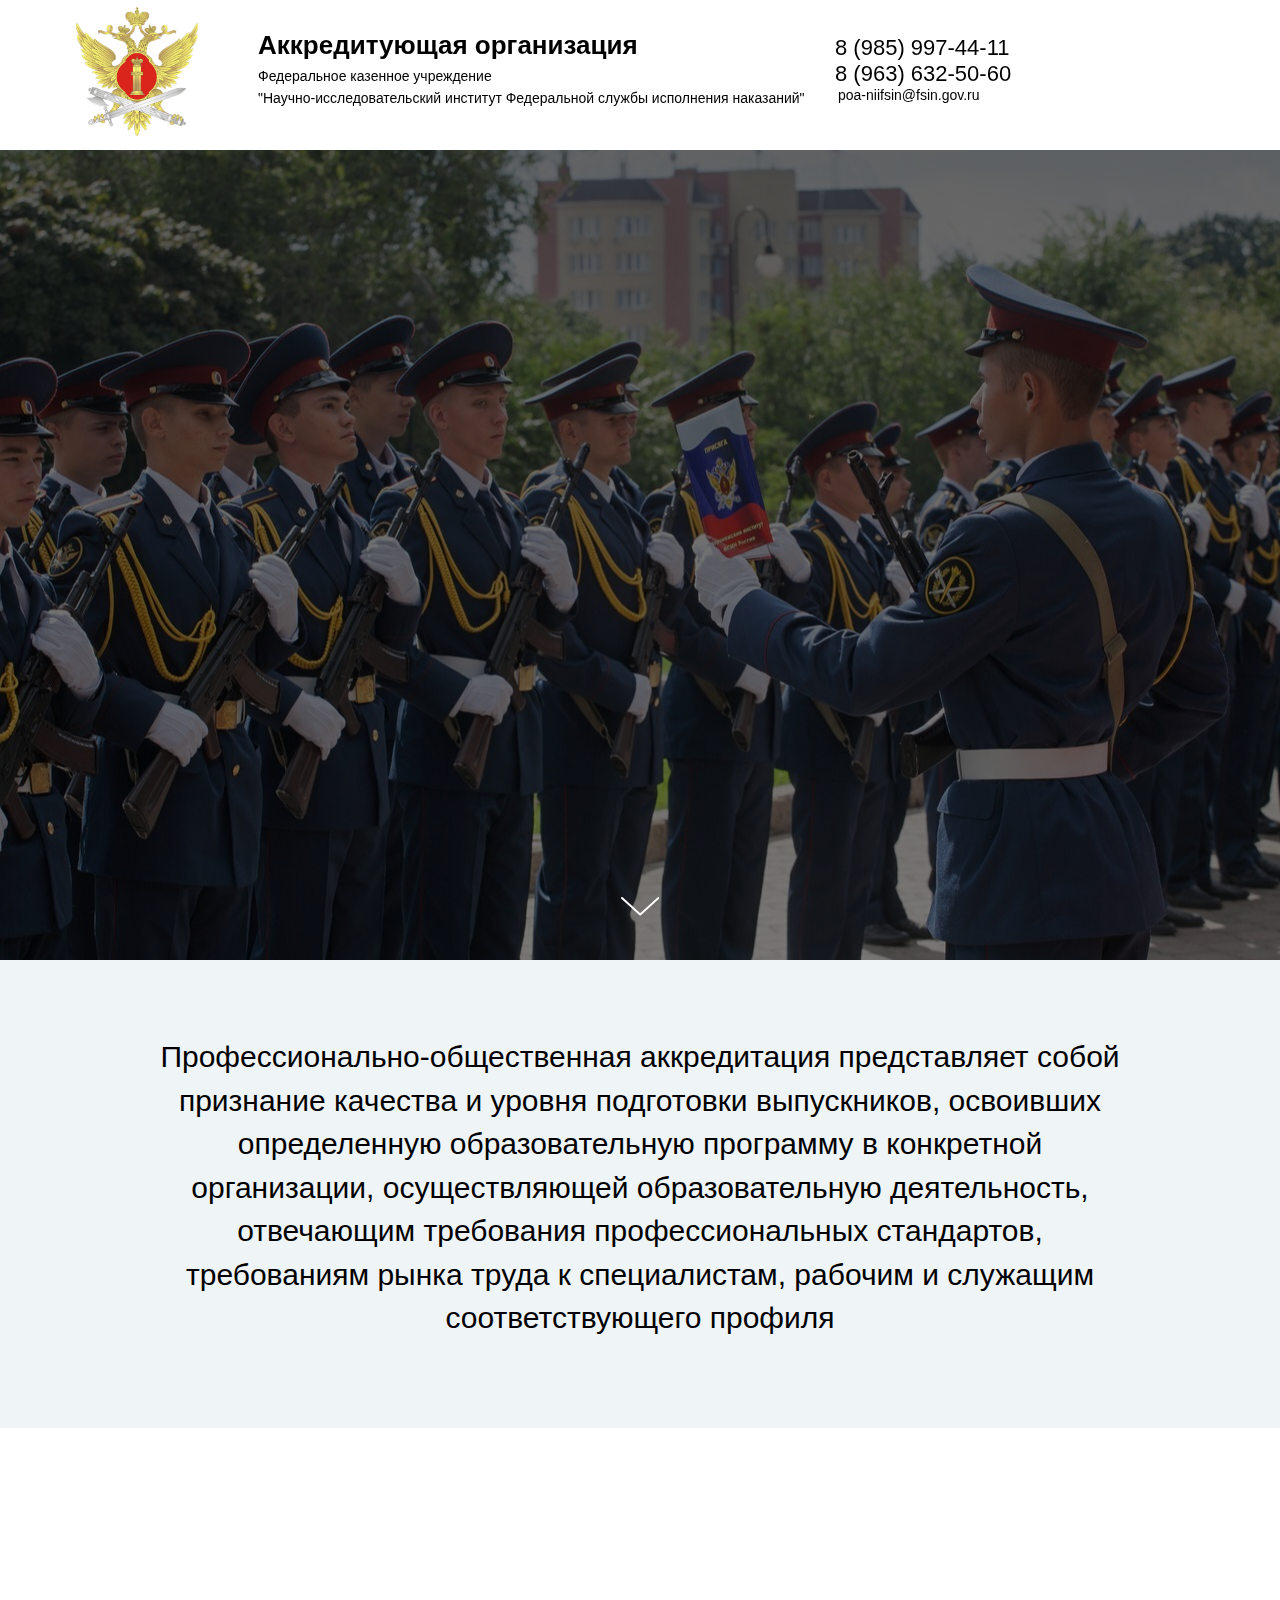
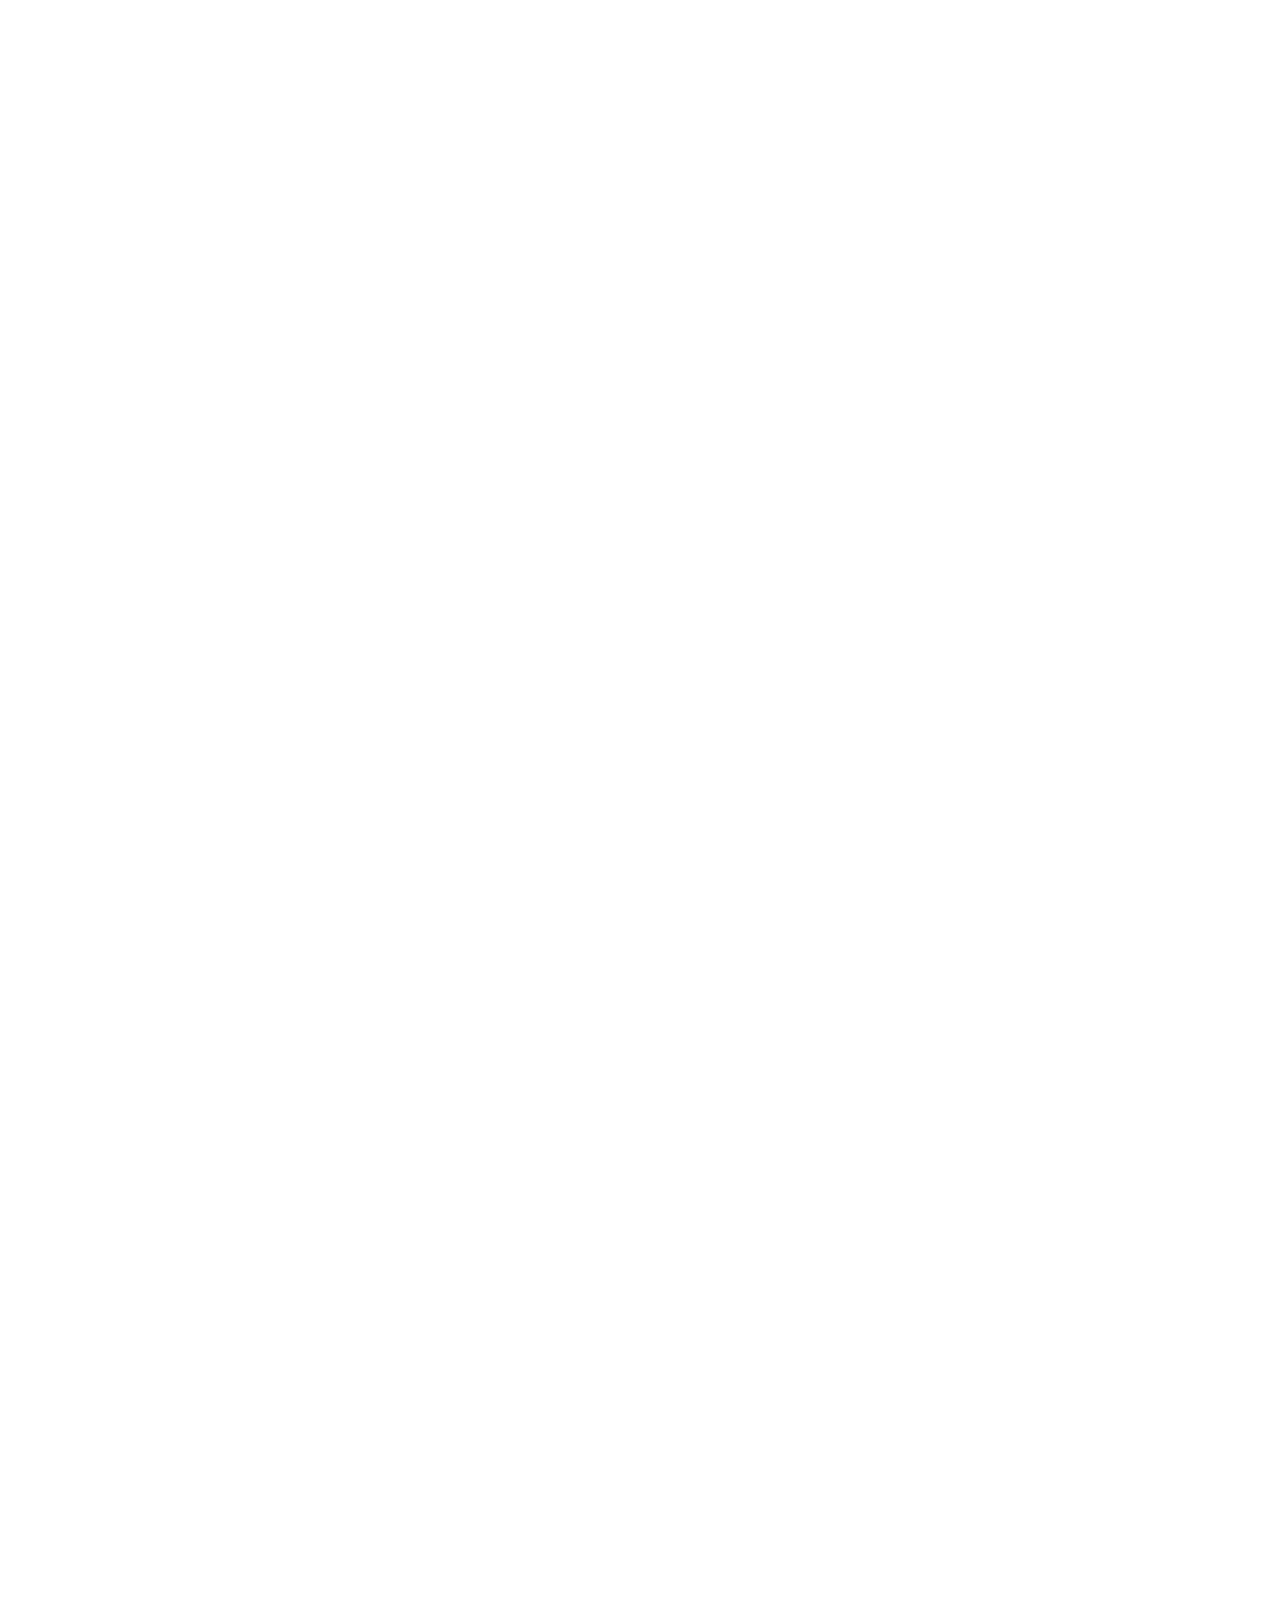
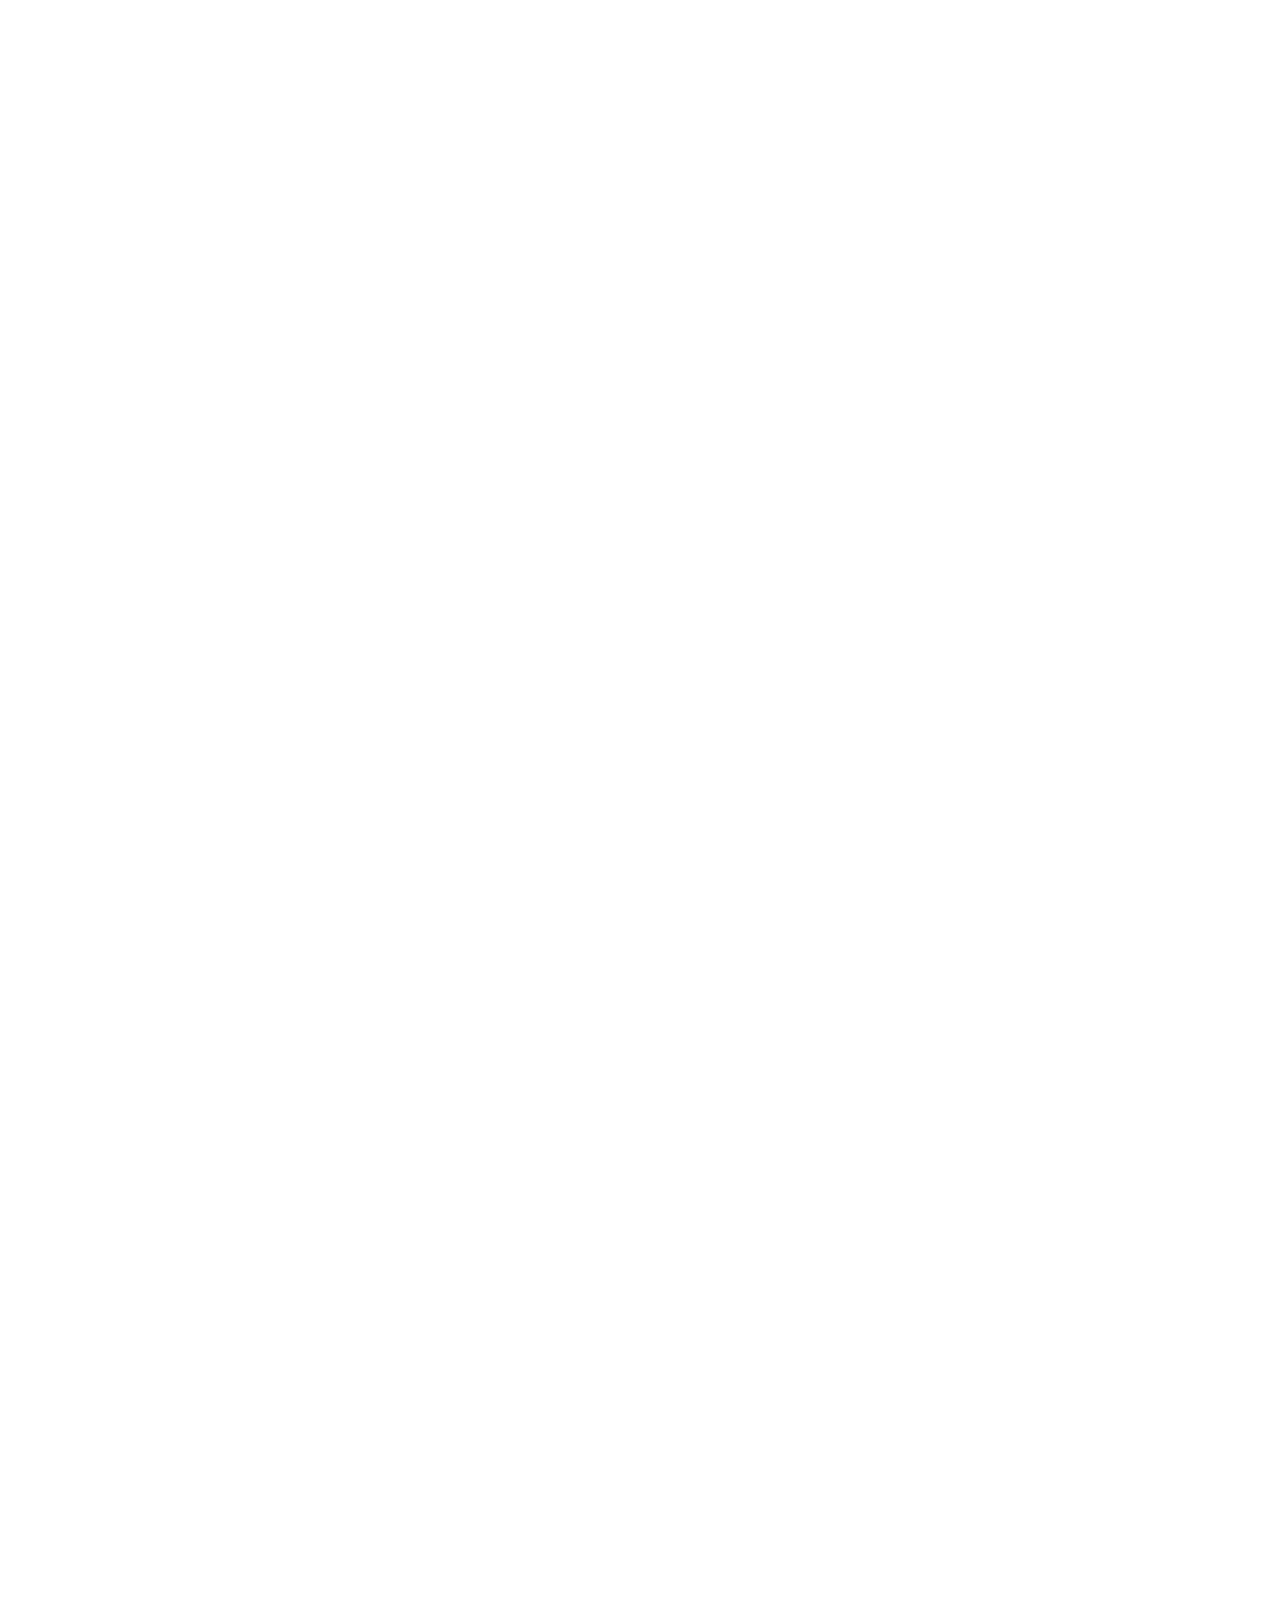
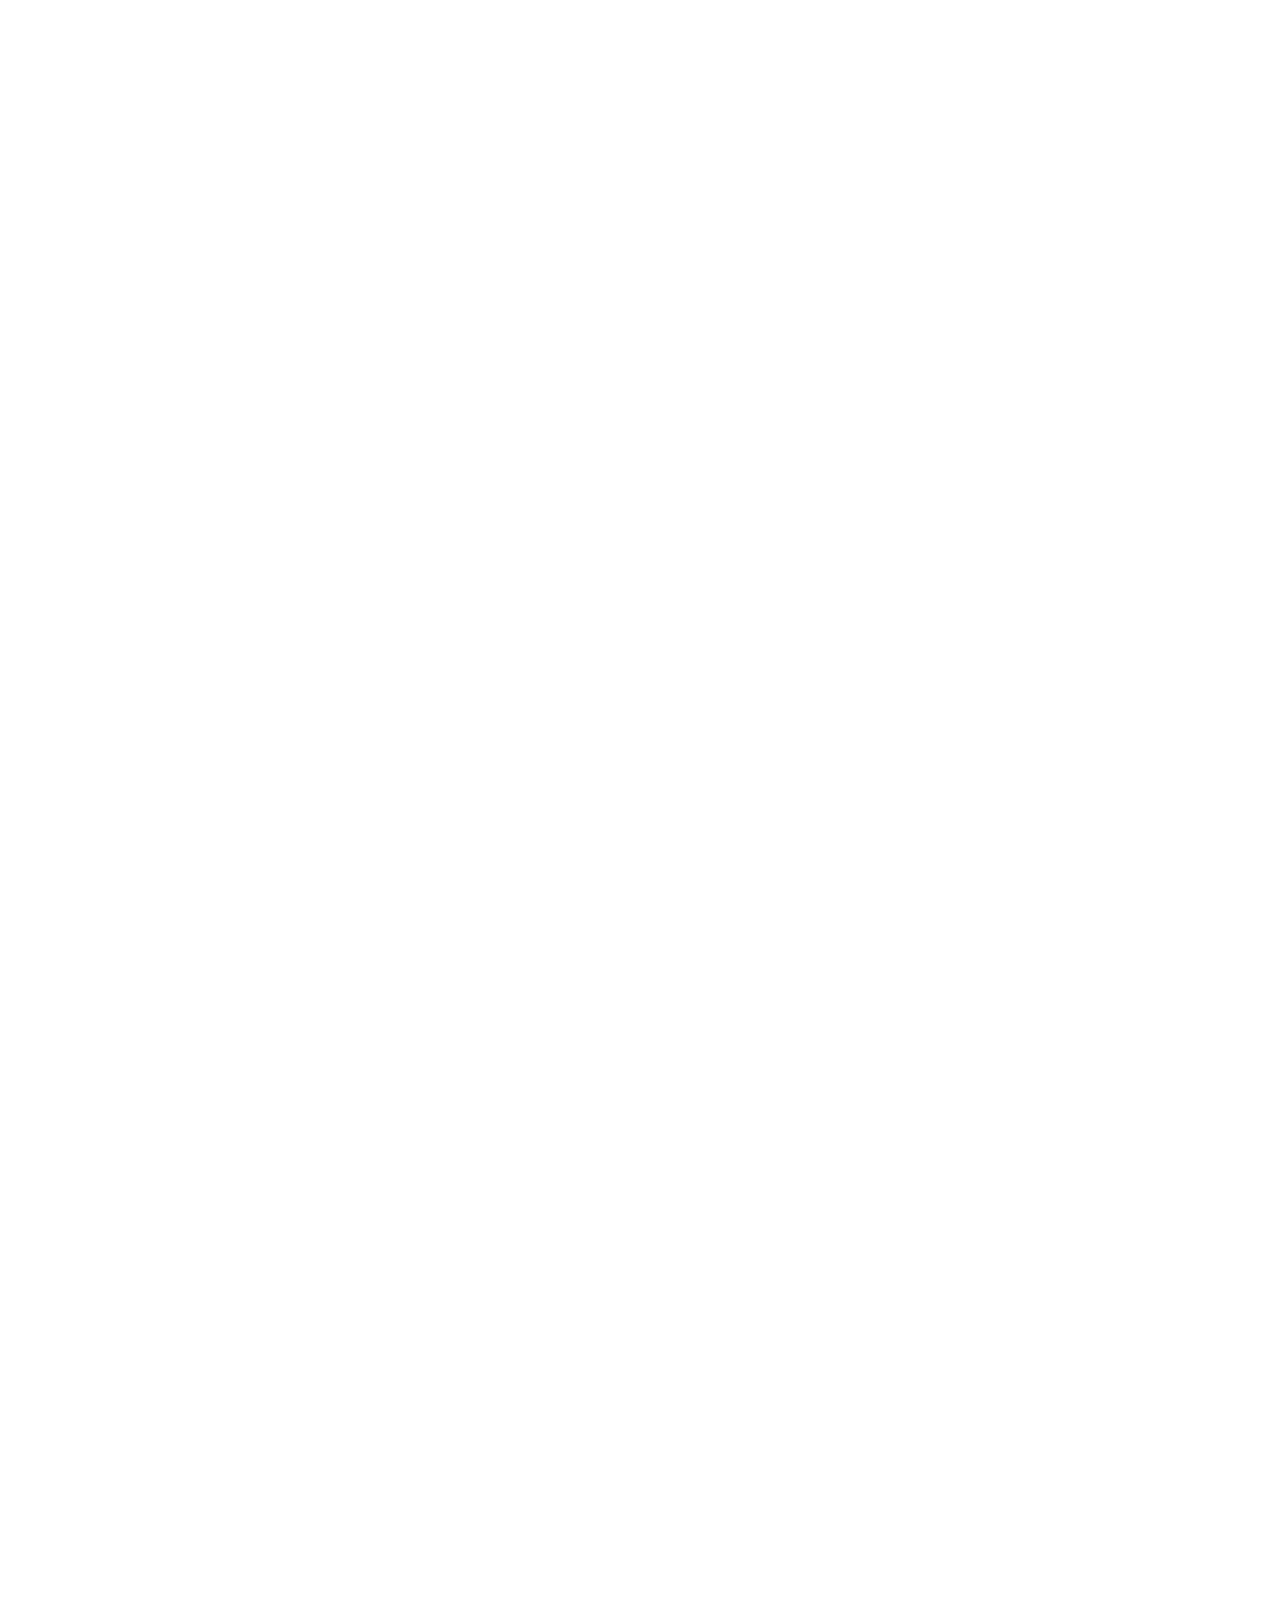
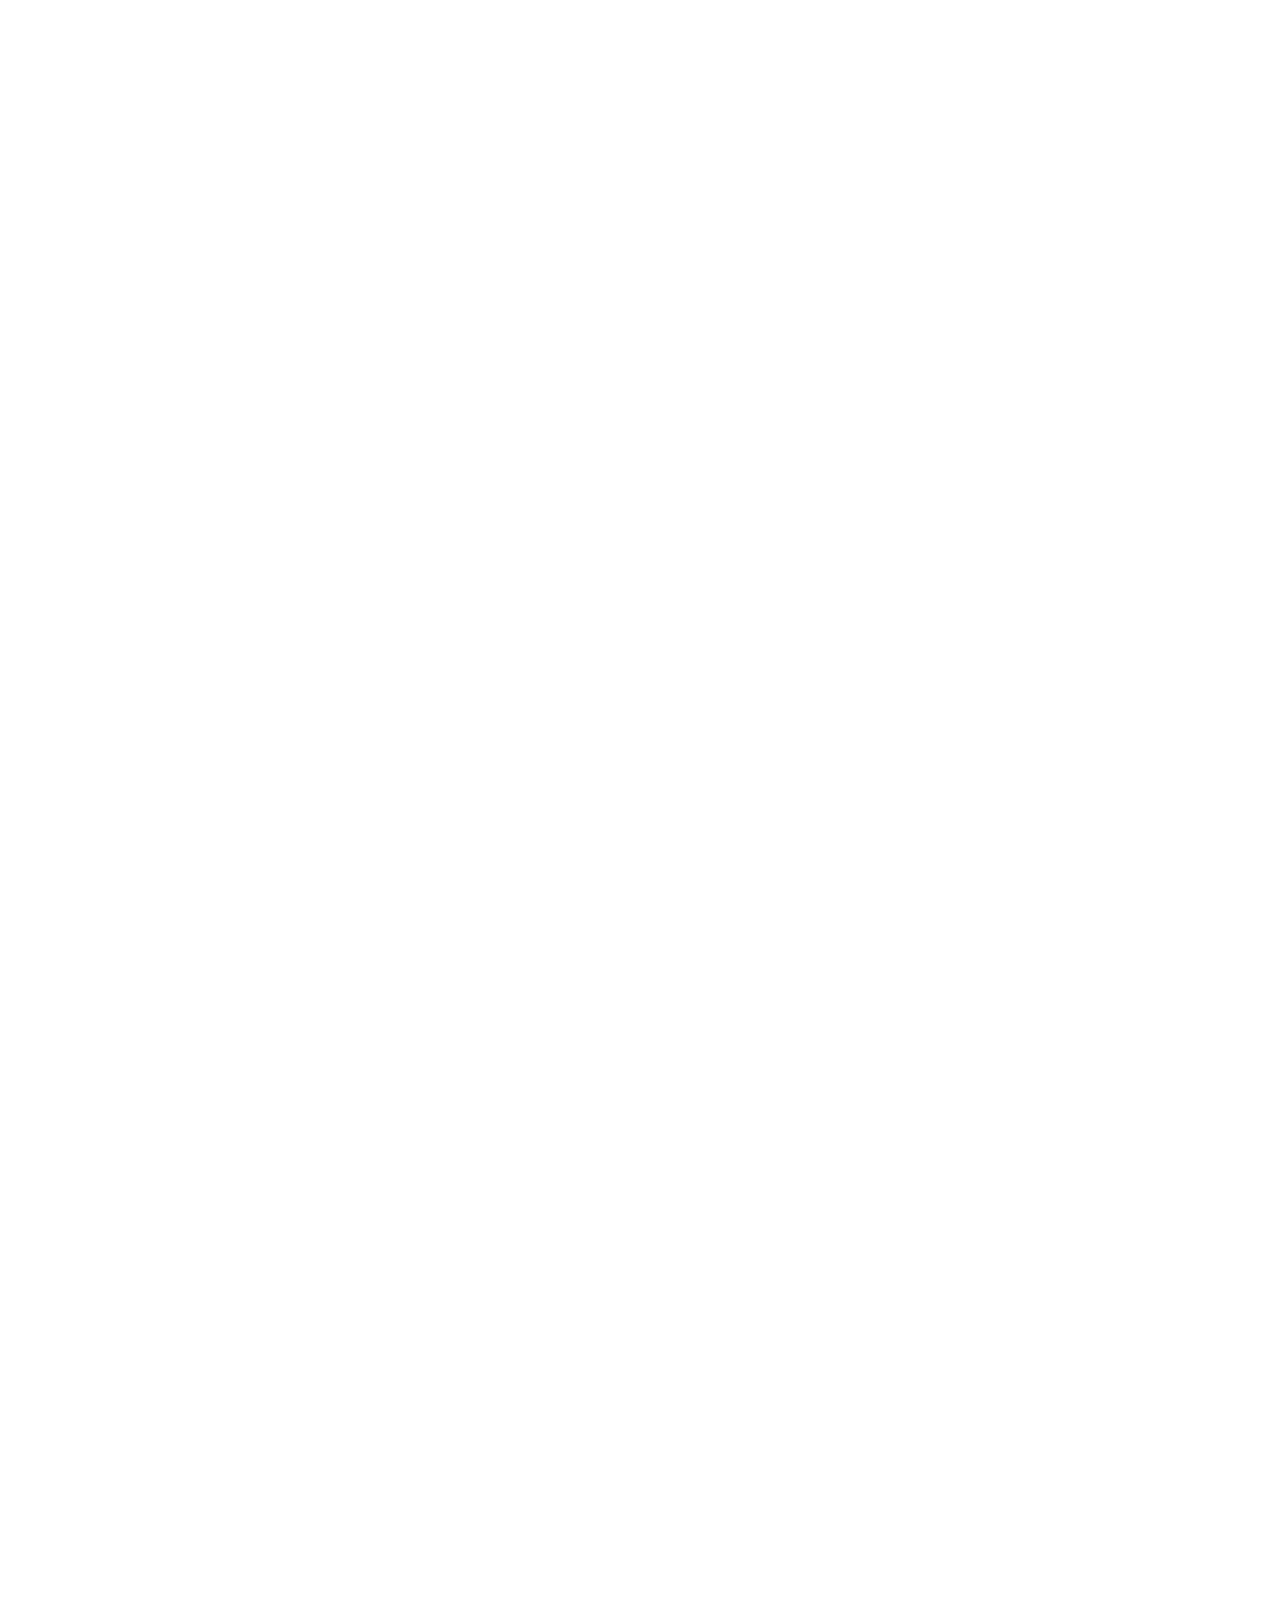
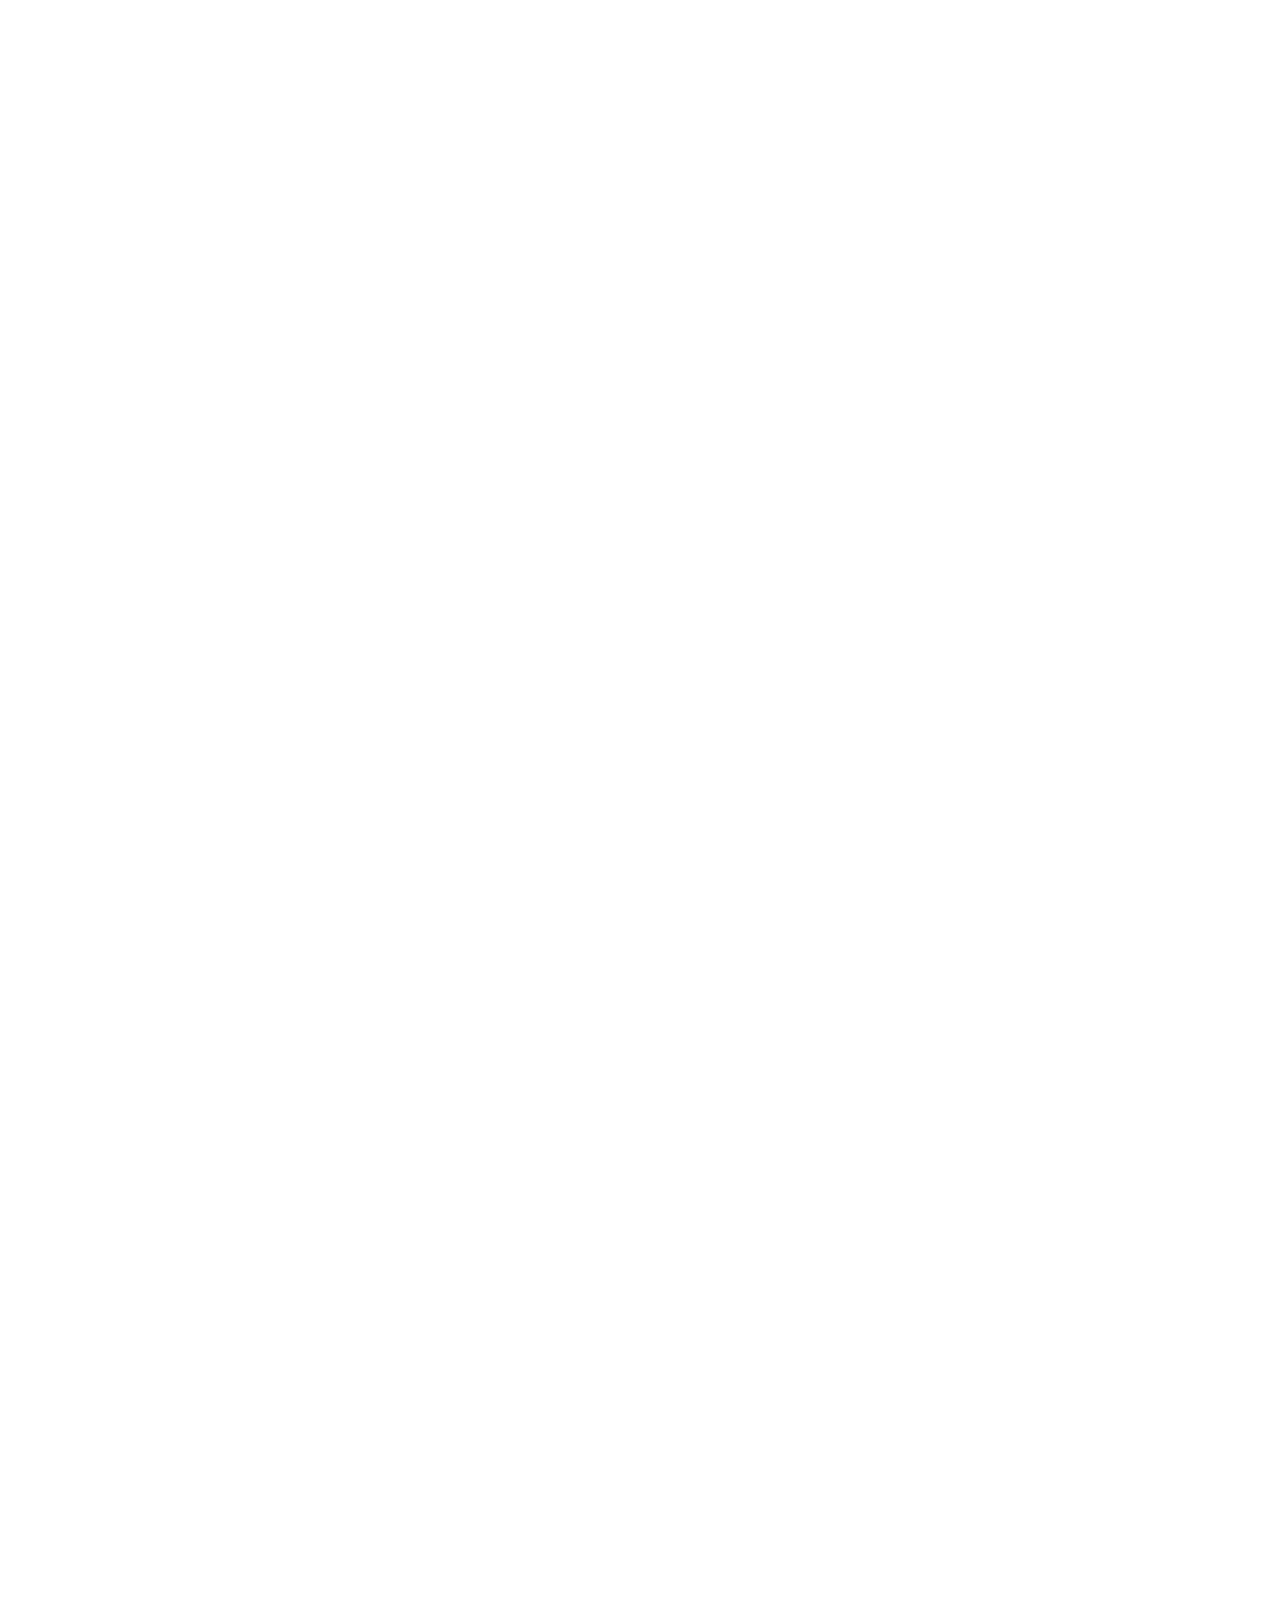
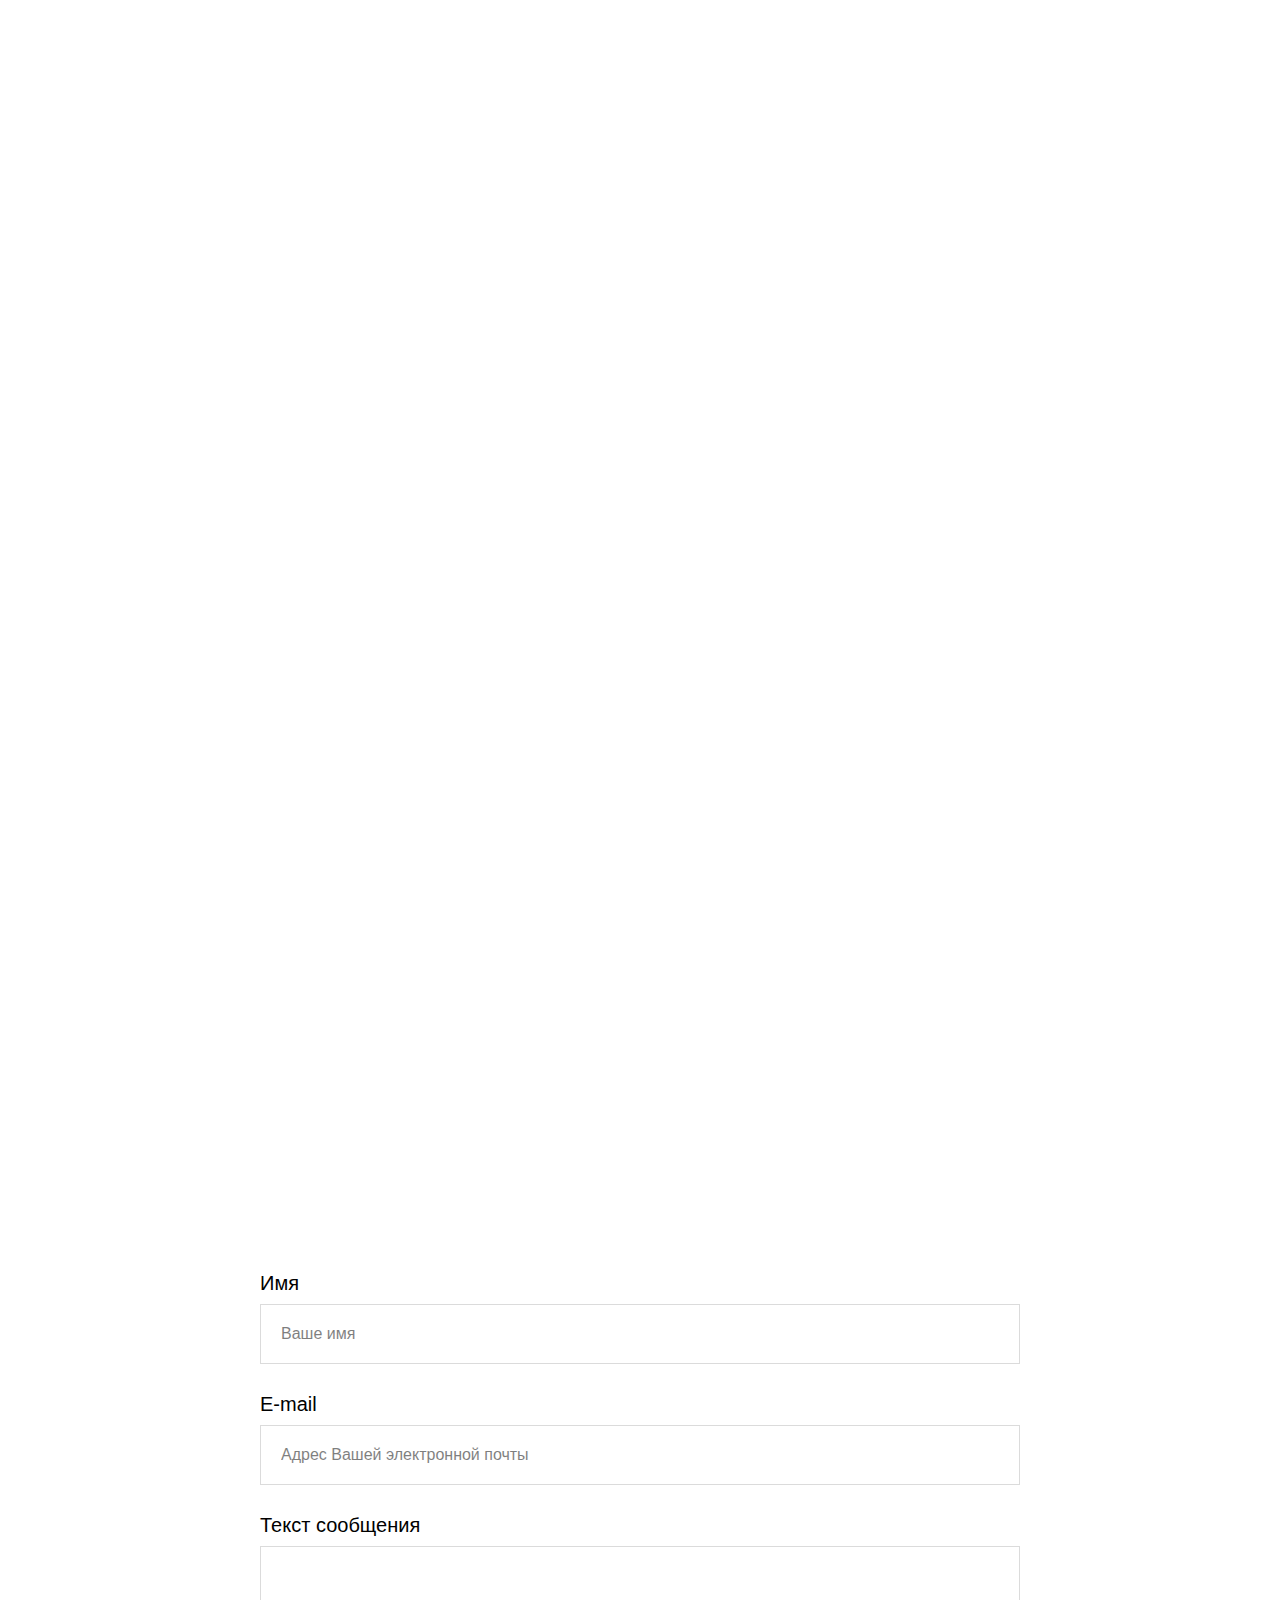
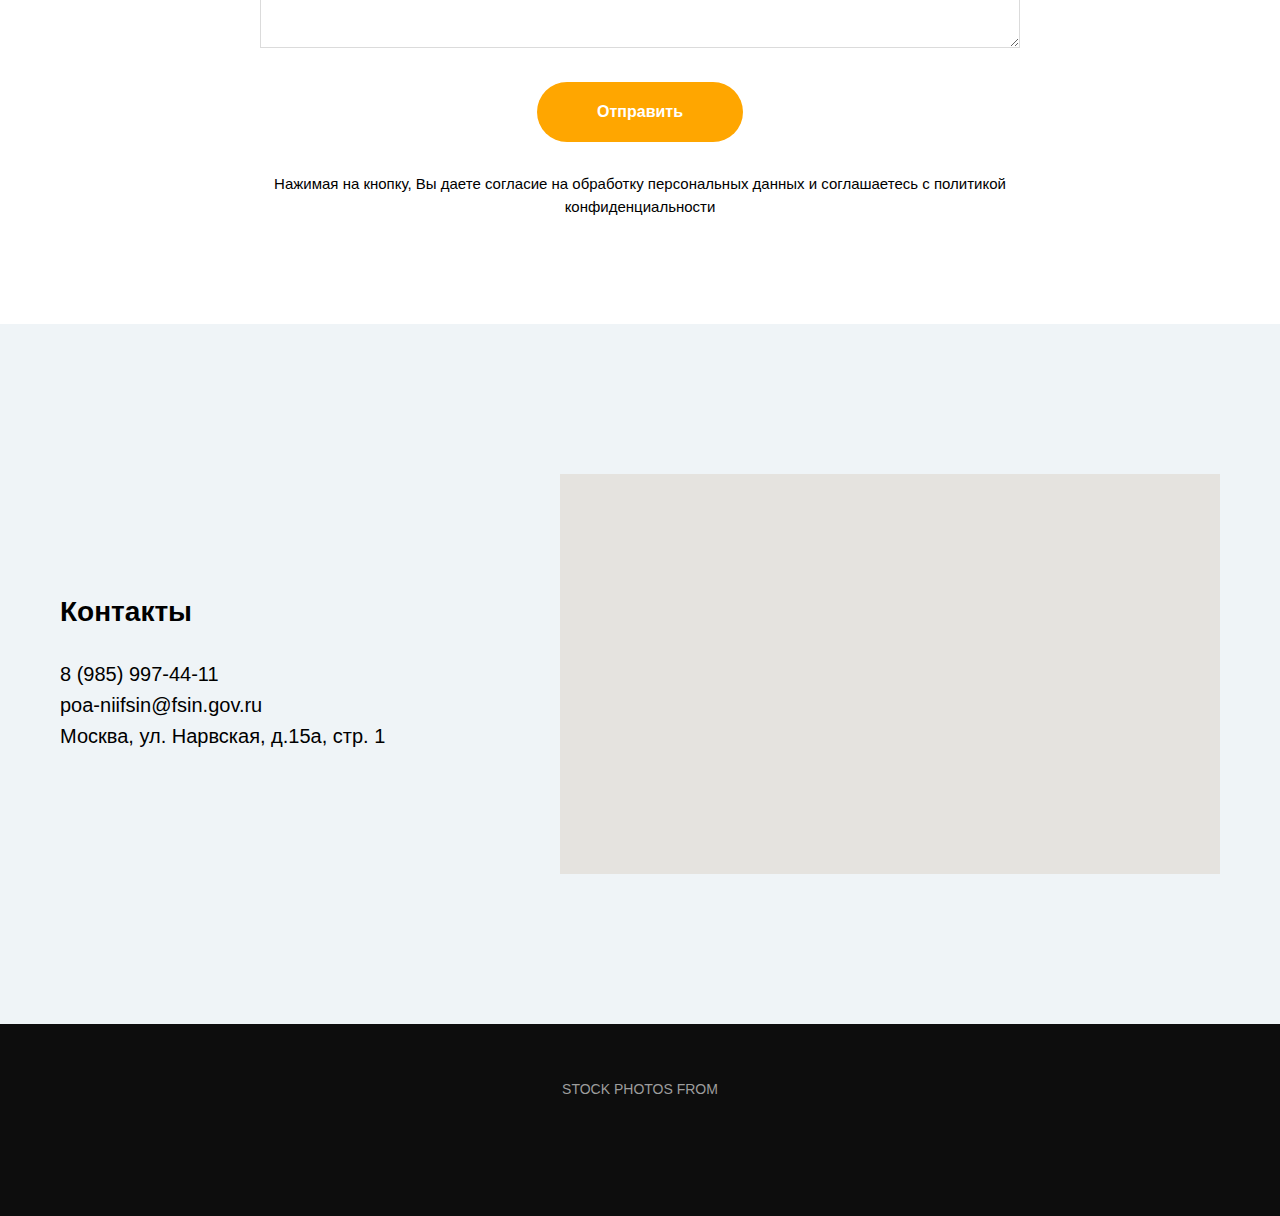
<file: index.html>
<!DOCTYPE html><html><head><meta charset="utf-8" /><meta http-equiv="Content-Type" content="text/html; charset=utf-8" /><meta name="viewport" content="width=device-width, initial-scale=1.0" /> <!--metatextblock--><title>Профессионально-общественная аккредитация. Высшее образование</title><meta property="og:url" content="poa-vo-expert" /><meta property="og:title" content="Профессионально-общественная аккредитация. Высшее образование" /><meta property="og:description" content="" /><meta property="og:type" content="website" /><meta property="og:image" content="images/tild6364-3636-4563-b134-376632623966__-__resize__504x__o4dm-3bjvbs.jpg" /><link rel="canonical" href="poa-vo-expert"><!--/metatextblock--><meta name="format-detection" content="telephone=no" /><meta http-equiv="x-dns-prefetch-control" content="on"><link rel="dns-prefetch" href="https://ws.tildacdn.com"><link rel="shortcut icon" href="images/tild3337-6263-4635-b064-313461353061__ru.ico" type="image/x-icon" /><!-- Assets --><script src="https://neo.tildacdn.com/js/tilda-fallback-1.0.min.js" async charset="utf-8"></script><link rel="stylesheet" href="css/tilda-grid-3.0.min.css" type="text/css" media="all" onerror="this.loaderr='y';"/><link rel="stylesheet" href="css/tilda-blocks-page37152353.min.css?t=1685913664" type="text/css" media="all" onerror="this.loaderr='y';" /><link rel="stylesheet" href="css/tilda-animation-2.0.min.css" type="text/css" media="all" onerror="this.loaderr='y';" /><link rel="stylesheet" href="css/tilda-cover-1.0.min.css" type="text/css" media="all" onerror="this.loaderr='y';" /><link rel="stylesheet" href="css/tilda-forms-1.0.min.css" type="text/css" media="all" onerror="this.loaderr='y';" /><link rel="stylesheet" href="css/fonts-tildasans.css" type="text/css" media="all" onerror="this.loaderr='y';" /><script type="text/javascript">(function (d) {
if (!d.visibilityState) {
var s = d.createElement('script');
s.src = 'js/tilda-polyfill-1.0.min.js';
d.getElementsByTagName('head')[0].appendChild(s);
}
})(document);
function t_onReady(func) {
if (document.readyState != 'loading') {
func();
} else {
document.addEventListener('DOMContentLoaded', func);
}
}
function t_onFuncLoad(funcName, okFunc, time) {
if (typeof window[funcName] === 'function') {
okFunc();
} else {
setTimeout(function() {
t_onFuncLoad(funcName, okFunc, time);
},(time || 100));
}
}function t_throttle(fn, threshhold, scope) {return function () {fn.apply(scope || this, arguments);};}function t396_initialScale(t){t=document.getElementById("rec"+t);if(t){t=t.querySelector(".t396__artboard");if(t){var e,r=document.documentElement.clientWidth,a=[];if(i=t.getAttribute("data-artboard-screens"))for(var i=i.split(","),l=0;l<i.length;l++)a[l]=parseInt(i[l],10);else a=[320,480,640,960,1200];for(l=0;l<a.length;l++){var o=a[l];o<=r&&(e=o)}var d="edit"===window.allrecords.getAttribute("data-tilda-mode"),n="center"===t396_getFieldValue(t,"valign",e,a),g="grid"===t396_getFieldValue(t,"upscale",e,a),u=t396_getFieldValue(t,"height_vh",e,a),c=t396_getFieldValue(t,"height",e,a),f=!!window.opr&&!!window.opr.addons||!!window.opera||-1!==navigator.userAgent.indexOf(" OPR/");if(!d&&n&&!g&&!u&&c&&!f){for(var h=parseFloat((r/e).toFixed(3)),s=[t,t.querySelector(".t396__carrier"),t.querySelector(".t396__filter")],l=0;l<s.length;l++)s[l].style.height=Math.floor(parseInt(c,10)*h)+"px";for(var _=t.querySelectorAll(".t396__elem"),l=0;l<_.length;l++)_[l].style.zoom=h}}}}function t396_getFieldValue(t,e,r,a){var i=a[a.length-1],l=r===i?t.getAttribute("data-artboard-"+e):t.getAttribute("data-artboard-"+e+"-res-"+r);if(!l)for(var o=0;o<a.length;o++){var d=a[o];if(!(d<=r)&&(l=d===i?t.getAttribute("data-artboard-"+e):t.getAttribute("data-artboard-"+e+"-res-"+d)))break}return l}</script><script src="js/tilda-scripts-3.0.min.js" charset="utf-8" defer onerror="this.loaderr='y';"></script><script src="js/tilda-blocks-page37152353.min.js?t=1685913664" charset="utf-8" async onerror="this.loaderr='y';"></script><script src="js/lazyload-1.3.min.js" charset="utf-8" async onerror="this.loaderr='y';"></script><script src="js/tilda-animation-2.0.min.js" charset="utf-8" async onerror="this.loaderr='y';"></script><script src="js/tilda-zero-1.1.min.js" charset="utf-8" async onerror="this.loaderr='y';"></script><script src="js/tilda-cover-1.0.min.js" charset="utf-8" async onerror="this.loaderr='y';"></script><script src="js/tilda-t431-table-1.0.min.js" charset="utf-8" async onerror="this.loaderr='y';"></script><script src="js/tilda-forms-1.0.min.js" charset="utf-8" async onerror="this.loaderr='y';"></script><script src="js/tilda-map-1.0.min.js" charset="utf-8" async onerror="this.loaderr='y';"></script><script src="js/hammer.min.js" charset="utf-8" async onerror="this.loaderr='y';"></script><script src="js/tilda-zero-scale-1.0.min.js" charset="utf-8" async onerror="this.loaderr='y';"></script><script src="js/tilda-events-1.0.min.js" charset="utf-8" async onerror="this.loaderr='y';"></script><script type="text/javascript">window.dataLayer = window.dataLayer || [];</script><script type="text/javascript">(function () {
if((/bot|google|yandex|baidu|bing|msn|duckduckbot|teoma|slurp|crawler|spider|robot|crawling|facebook/i.test(navigator.userAgent))===false && typeof(sessionStorage)!='undefined' && sessionStorage.getItem('visited')!=='y' && document.visibilityState){
var style=document.createElement('style');
style.type='text/css';
style.innerHTML='@media screen and (min-width: 980px) {.t-records {opacity: 0;}.t-records_animated {-webkit-transition: opacity ease-in-out .2s;-moz-transition: opacity ease-in-out .2s;-o-transition: opacity ease-in-out .2s;transition: opacity ease-in-out .2s;}.t-records.t-records_visible {opacity: 1;}}';
document.getElementsByTagName('head')[0].appendChild(style);
function t_setvisRecs(){
var alr=document.querySelectorAll('.t-records');
Array.prototype.forEach.call(alr, function(el) {
el.classList.add("t-records_animated");
});
setTimeout(function () {
Array.prototype.forEach.call(alr, function(el) {
el.classList.add("t-records_visible");
});
sessionStorage.setItem("visited", "y");
}, 400);
} 
document.addEventListener('DOMContentLoaded', t_setvisRecs);
}
})();</script></head><body class="t-body" style="margin:0;"><!--allrecords--><div id="allrecords" data-tilda-export="yes" class="t-records" data-hook="blocks-collection-content-node" data-tilda-project-id="7394047" data-tilda-page-id="37152353" data-tilda-page-alias="poa-vo-expert" data-tilda-formskey="41433d4fd09b78b283e9ef5ce7394047" data-tilda-lazy="yes"><div id="rec600229332" class="r t-rec t-rec_pb_0" style="padding-bottom:0px; " data-animationappear="off" data-record-type="396" ><!-- T396 --><style>#rec600229332 .t396__artboard {height: 150px; background-color: #ffffff; }#rec600229332 .t396__filter {height: 150px; }#rec600229332 .t396__carrier{height: 150px;background-position: center center;background-attachment: scroll;background-size: cover;background-repeat: no-repeat;}@media screen and (max-width: 1199px) {#rec600229332 .t396__artboard {height: 170px;}#rec600229332 .t396__filter {height: 170px;}#rec600229332 .t396__carrier {height: 170px;background-attachment: scroll;}}@media screen and (max-width: 959px) {#rec600229332 .t396__artboard {height: 230px;}#rec600229332 .t396__filter {height: 230px;}#rec600229332 .t396__carrier {height: 230px;background-attachment: scroll;}}@media screen and (max-width: 639px) {#rec600229332 .t396__artboard {height: 170px;}#rec600229332 .t396__filter {height: 170px;}#rec600229332 .t396__carrier {height: 170px;background-attachment: scroll;}}@media screen and (max-width: 479px) {#rec600229332 .t396__artboard {height: 280px;}#rec600229332 .t396__filter {height: 280px;}#rec600229332 .t396__carrier {height: 280px;background-attachment: scroll;}} #rec600229332 .tn-elem[data-elem-id="1511830891345"] { color: #000000; z-index: 4; top: 31px;left: calc(50% - 600px + 795px);width: 197px;}#rec600229332 .tn-elem[data-elem-id="1511830891345"] .tn-atom { color: #000000; font-size: 22px; font-family: 'TildaSans',Arial,sans-serif; line-height: 1.55; font-weight: 400; background-position: center center;border-color: transparent ;border-style: solid ; }@media screen and (max-width: 1199px) {#rec600229332 .tn-elem[data-elem-id="1511830891345"] {top: 65px;left: calc(50% - 480px + 434px);width: 190px;}}@media screen and (max-width: 959px) {#rec600229332 .tn-elem[data-elem-id="1511830891345"] {top: 45px;left: calc(50% - 320px + 125px);width: 150px;}#rec600229332 .tn-elem[data-elem-id="1511830891345"] {text-align: left;}#rec600229332 .tn-elem[data-elem-id="1511830891345"] .tn-atom { font-size: 18px; }}@media screen and (max-width: 639px) {#rec600229332 .tn-elem[data-elem-id="1511830891345"] {top: 78px;left: calc(50% - 240px + 12px);width: 162px;}#rec600229332 .tn-elem[data-elem-id="1511830891345"] {text-align: left;}#rec600229332 .tn-elem[data-elem-id="1511830891345"] .tn-atom { font-size: 12px; }}@media screen and (max-width: 479px) {#rec600229332 .tn-elem[data-elem-id="1511830891345"] {top: 215px;left: calc(50% - 160px + 83px);}#rec600229332 .tn-elem[data-elem-id="1511830891345"] {text-align: center;}} #rec600229332 .tn-elem[data-elem-id="1511839288507"] { color: #000000; z-index: 10; top: 65px;left: calc(50% - 600px + 218px);width: 551px;}#rec600229332 .tn-elem[data-elem-id="1511839288507"] .tn-atom { color: #000000; font-size: 14px; font-family: 'TildaSans',Arial,sans-serif; line-height: 1.55; font-weight: 400; background-position: center center;border-color: transparent ;border-style: solid ; }@media screen and (max-width: 1199px) {#rec600229332 .tn-elem[data-elem-id="1511839288507"] {top: 39px;left: calc(50% - 480px + 142px);width: 190px;}}@media screen and (max-width: 959px) {#rec600229332 .tn-elem[data-elem-id="1511839288507"] {top: 141px;left: calc(50% - 320px + 13px);width: 250px;}#rec600229332 .tn-elem[data-elem-id="1511839288507"] {text-align: left;}#rec600229332 .tn-elem[data-elem-id="1511839288507"] .tn-atom { font-size: 12px; }}@media screen and (max-width: 639px) {#rec600229332 .tn-elem[data-elem-id="1511839288507"] {top: 38px;left: calc(50% - 240px + 126px);width: 336px;}#rec600229332 .tn-elem[data-elem-id="1511839288507"] {text-align: left;}#rec600229332 .tn-elem[data-elem-id="1511839288507"] .tn-atom { font-size: 12px; }}@media screen and (max-width: 479px) {#rec600229332 .tn-elem[data-elem-id="1511839288507"] {top: 109px;left: calc(50% - 160px + 52px);width: 227px;}#rec600229332 .tn-elem[data-elem-id="1511839288507"] {text-align: center;}} #rec600229332 .tn-elem[data-elem-id="1511839319451"] { color: #000000; z-index: 11; top: 25px;left: calc(50% - 600px + 218px);width: 747px;}#rec600229332 .tn-elem[data-elem-id="1511839319451"] .tn-atom { color: #000000; font-size: 26px; font-family: 'TildaSans',Arial,sans-serif; line-height: 1.55; font-weight: 700; background-position: center center;border-color: transparent ;border-style: solid ; }@media screen and (max-width: 1199px) {#rec600229332 .tn-elem[data-elem-id="1511839319451"] {top: 9px;left: calc(50% - 480px + 144px);width: 310px;}#rec600229332 .tn-elem[data-elem-id="1511839319451"] .tn-atom { font-size: 18px; }}@media screen and (max-width: 959px) {#rec600229332 .tn-elem[data-elem-id="1511839319451"] {top: 116px;left: calc(50% - 320px + 13px);width: 270px;}#rec600229332 .tn-elem[data-elem-id="1511839319451"] {text-align: left;}#rec600229332 .tn-elem[data-elem-id="1511839319451"] .tn-atom { font-size: 16px; }}@media screen and (max-width: 639px) {#rec600229332 .tn-elem[data-elem-id="1511839319451"] {top: 12px;left: calc(50% - 240px + 126px);}#rec600229332 .tn-elem[data-elem-id="1511839319451"] {text-align: left;}#rec600229332 .tn-elem[data-elem-id="1511839319451"] .tn-atom { font-size: 16px; }}@media screen and (max-width: 479px) {#rec600229332 .tn-elem[data-elem-id="1511839319451"] {top: 78px;left: calc(50% - 160px + 29px);}#rec600229332 .tn-elem[data-elem-id="1511839319451"] {text-align: center;}} #rec600229332 .tn-elem[data-elem-id="1516026640694"] { color: #000000; z-index: 12; top: 84px;left: calc(50% - 600px + 798px);width: 171px;}#rec600229332 .tn-elem[data-elem-id="1516026640694"] .tn-atom { color: #000000; font-size: 14px; font-family: 'TildaSans',Arial,sans-serif; line-height: 1.55; font-weight: 400; background-position: center center;border-color: transparent ;border-style: solid ; }@media screen and (max-width: 1199px) {#rec600229332 .tn-elem[data-elem-id="1516026640694"] {top: 126px;left: calc(50% - 480px + 438px);width: 140px;}}@media screen and (max-width: 959px) {#rec600229332 .tn-elem[data-elem-id="1516026640694"] {top: 71px;left: calc(50% - 320px + 126px);width: 120px;}#rec600229332 .tn-elem[data-elem-id="1516026640694"] {text-align: left;}#rec600229332 .tn-elem[data-elem-id="1516026640694"] .tn-atom { font-size: 12px; }}@media screen and (max-width: 639px) {#rec600229332 .tn-elem[data-elem-id="1516026640694"] {top: 117px;left: calc(50% - 240px + 128px);width: 231px;}#rec600229332 .tn-elem[data-elem-id="1516026640694"] {text-align: left;}#rec600229332 .tn-elem[data-elem-id="1516026640694"] .tn-atom { font-size: 12px; }}@media screen and (max-width: 479px) {#rec600229332 .tn-elem[data-elem-id="1516026640694"] {top: 194px;left: calc(50% - 160px + 62px);width: 205px;}#rec600229332 .tn-elem[data-elem-id="1516026640694"] {text-align: center;}} #rec600229332 .tn-elem[data-elem-id="1685776317838"] { z-index: 13; top: 7px;left: calc(50% - 600px + 36px);width: 122px;}#rec600229332 .tn-elem[data-elem-id="1685776317838"] .tn-atom { background-position: center center;border-color: transparent ;border-style: solid ; }@media screen and (max-width: 1199px) {#rec600229332 .tn-elem[data-elem-id="1685776317838"] {top: 9px;left: calc(50% - 480px + 0px);}}@media screen and (max-width: 959px) {#rec600229332 .tn-elem[data-elem-id="1685776317838"] {top: 0px;left: calc(50% - 320px + 12px);width: 101px;}}@media screen and (max-width: 639px) {}@media screen and (max-width: 479px) {#rec600229332 .tn-elem[data-elem-id="1685776317838"] {top: 0px;left: calc(50% - 160px + 128px);width: 74px;}} #rec600229332 .tn-elem[data-elem-id="1685776770791"] { color: #000000; z-index: 14; top: 57px;left: calc(50% - 600px + 795px);width: 270px;}#rec600229332 .tn-elem[data-elem-id="1685776770791"] .tn-atom { color: #000000; font-size: 22px; font-family: 'TildaSans',Arial,sans-serif; line-height: 1.55; font-weight: 400; background-position: center center;border-color: transparent ;border-style: solid ; }@media screen and (max-width: 1199px) {#rec600229332 .tn-elem[data-elem-id="1685776770791"] {top: 95px;left: calc(50% - 480px + 434px);width: 190px;}}@media screen and (max-width: 959px) {#rec600229332 .tn-elem[data-elem-id="1685776770791"] {top: 23px;left: calc(50% - 320px + 125px);width: 150px;}#rec600229332 .tn-elem[data-elem-id="1685776770791"] {text-align: left;}#rec600229332 .tn-elem[data-elem-id="1685776770791"] .tn-atom { font-size: 18px; }}@media screen and (max-width: 639px) {#rec600229332 .tn-elem[data-elem-id="1685776770791"] {top: 133px;left: calc(50% - 240px + 129px);width: 234px;}#rec600229332 .tn-elem[data-elem-id="1685776770791"] {text-align: left;}#rec600229332 .tn-elem[data-elem-id="1685776770791"] .tn-atom { font-size: 12px; }}@media screen and (max-width: 479px) {#rec600229332 .tn-elem[data-elem-id="1685776770791"] {top: 232px;left: calc(50% - 160px + 51px);}#rec600229332 .tn-elem[data-elem-id="1685776770791"] {text-align: center;}}</style><div class='t396'><div class="t396__artboard" data-artboard-recid="600229332" data-artboard-screens="320,480,640,960,1200" data-artboard-height="150" data-artboard-valign="center" data-artboard-upscale="grid" data-artboard-height-res-320="280" data-artboard-height-res-480="170" data-artboard-height-res-640="230" data-artboard-height-res-960="170" 
><div class="t396__carrier" data-artboard-recid="600229332"></div><div class="t396__filter" data-artboard-recid="600229332"></div><div class='t396__elem tn-elem tn-elem__6002293321511830891345' data-elem-id='1511830891345' data-elem-type='text' data-field-top-value="31" data-field-left-value="795" data-field-width-value="197" data-field-axisy-value="top" data-field-axisx-value="left" data-field-container-value="grid" data-field-topunits-value="px" data-field-leftunits-value="px" data-field-heightunits-value="" data-field-widthunits-value="px" data-field-top-res-320-value="215" data-field-left-res-320-value="83" data-field-top-res-480-value="78" data-field-left-res-480-value="12" data-field-width-res-480-value="162" data-field-top-res-640-value="45" data-field-left-res-640-value="125" data-field-width-res-640-value="150" data-field-top-res-960-value="65" data-field-left-res-960-value="434" data-field-width-res-960-value="190" 
><div class='tn-atom'><a href="tel:+1 123 456 78 90"style="color: inherit">8 (985) 997-44-11</a></div> </div> <div class='t396__elem tn-elem tn-elem__6002293321511839288507' data-elem-id='1511839288507' data-elem-type='text' data-field-top-value="65" data-field-left-value="218" data-field-width-value="551" data-field-axisy-value="top" data-field-axisx-value="left" data-field-container-value="grid" data-field-topunits-value="px" data-field-leftunits-value="px" data-field-heightunits-value="" data-field-widthunits-value="px" data-field-top-res-320-value="109" data-field-left-res-320-value="52" data-field-width-res-320-value="227" data-field-top-res-480-value="38" data-field-left-res-480-value="126" data-field-width-res-480-value="336" data-field-top-res-640-value="141" data-field-left-res-640-value="13" data-field-width-res-640-value="250" data-field-top-res-960-value="39" data-field-left-res-960-value="142" data-field-width-res-960-value="190" 
><div class='tn-atom'field='tn_text_1511839288507'>Федеральное казенное учреждение<br>"Научно-исследовательский институт Федеральной службы исполнения наказаний"</div> </div> <div class='t396__elem tn-elem tn-elem__6002293321511839319451' data-elem-id='1511839319451' data-elem-type='text' data-field-top-value="25" data-field-left-value="218" data-field-width-value="747" data-field-axisy-value="top" data-field-axisx-value="left" data-field-container-value="grid" data-field-topunits-value="px" data-field-leftunits-value="px" data-field-heightunits-value="" data-field-widthunits-value="px" data-field-top-res-320-value="78" data-field-left-res-320-value="29" data-field-top-res-480-value="12" data-field-left-res-480-value="126" data-field-top-res-640-value="116" data-field-left-res-640-value="13" data-field-width-res-640-value="270" data-field-top-res-960-value="9" data-field-left-res-960-value="144" data-field-width-res-960-value="310" 
><div class='tn-atom'field='tn_text_1511839319451'>Аккредитующая организация</div> </div> <div class='t396__elem tn-elem tn-elem__6002293321516026640694' data-elem-id='1516026640694' data-elem-type='text' data-field-top-value="84" data-field-left-value="798" data-field-width-value="171" data-field-axisy-value="top" data-field-axisx-value="left" data-field-container-value="grid" data-field-topunits-value="px" data-field-leftunits-value="px" data-field-heightunits-value="" data-field-widthunits-value="px" data-field-top-res-320-value="194" data-field-left-res-320-value="62" data-field-width-res-320-value="205" data-field-top-res-480-value="117" data-field-left-res-480-value="128" data-field-width-res-480-value="231" data-field-top-res-640-value="71" data-field-left-res-640-value="126" data-field-width-res-640-value="120" data-field-top-res-960-value="126" data-field-left-res-960-value="438" data-field-width-res-960-value="140" 
><div class='tn-atom'field='tn_text_1516026640694'>poa-niifsin@fsin.gov.ru</div> </div> <div class='t396__elem tn-elem tn-elem__6002293321685776317838' data-elem-id='1685776317838' data-elem-type='image' data-field-top-value="7" data-field-left-value="36" data-field-width-value="122" data-field-axisy-value="top" data-field-axisx-value="left" data-field-container-value="grid" data-field-topunits-value="px" data-field-leftunits-value="px" data-field-heightunits-value="" data-field-widthunits-value="px" data-field-top-res-320-value="0" data-field-left-res-320-value="128" data-field-width-res-320-value="74" data-field-top-res-640-value="0" data-field-left-res-640-value="12" data-field-width-res-640-value="101" data-field-top-res-960-value="9" data-field-left-res-960-value="0" 
><div class='tn-atom' ><img class='tn-atom__img t-img' data-original='images/tild3635-3936-4739-a662-393566616465__img1_53-photoroom_1.png' imgfield='tn_img_1685776317838'></div></div> <div class='t396__elem tn-elem tn-elem__6002293321685776770791' data-elem-id='1685776770791' data-elem-type='text' data-field-top-value="57" data-field-left-value="795" data-field-width-value="270" data-field-axisy-value="top" data-field-axisx-value="left" data-field-container-value="grid" data-field-topunits-value="px" data-field-leftunits-value="px" data-field-heightunits-value="" data-field-widthunits-value="px" data-field-top-res-320-value="232" data-field-left-res-320-value="51" data-field-top-res-480-value="133" data-field-left-res-480-value="129" data-field-width-res-480-value="234" data-field-top-res-640-value="23" data-field-left-res-640-value="125" data-field-width-res-640-value="150" data-field-top-res-960-value="95" data-field-left-res-960-value="434" data-field-width-res-960-value="190" 
><div class='tn-atom'><a href="tel:+1 123 456 78 90"style="color: inherit">8 (963) 632-50-60</a></div> </div> </div> </div> <script>t_onReady(function () {
t_onFuncLoad('t396_init', function () {
t396_init('600229332');
});
});</script><!-- /T396 --></div><div id="rec600229333" class="r t-rec t-rec_pt_0 t-rec_pb_0" style="padding-top:0px;padding-bottom:0px; " data-animationappear="off" data-record-type="18" ><!-- cover --><div class="t-cover"
id="recorddiv600229333"
bgimgfield="img"
style="height:90vh; background-image:url('images/tild6364-3636-4563-b134-376632623966__-__resize__20x__o4dm-3bjvbs.jpg');"
><div class="t-cover__carrier" id="coverCarry600229333"data-content-cover-id="600229333"data-content-cover-bg="images/tild6364-3636-4563-b134-376632623966__o4dm-3bjvbs.jpg"data-display-changed="true"data-content-cover-height="90vh"data-content-cover-parallax=""style="height:90vh;background-attachment:scroll; "itemscope itemtype="http://schema.org/ImageObject"><meta itemprop="image" content="images/tild6364-3636-4563-b134-376632623966__o4dm-3bjvbs.jpg"></div><div class="t-cover__filter" style="height:90vh;background-image: -moz-linear-gradient(top, rgba(0,0,0,0.60), rgba(0,0,0,0.50));background-image: -webkit-linear-gradient(top, rgba(0,0,0,0.60), rgba(0,0,0,0.50));background-image: -o-linear-gradient(top, rgba(0,0,0,0.60), rgba(0,0,0,0.50));background-image: -ms-linear-gradient(top, rgba(0,0,0,0.60), rgba(0,0,0,0.50));background-image: linear-gradient(top, rgba(0,0,0,0.60), rgba(0,0,0,0.50));filter: progid:DXImageTransform.Microsoft.gradient(startColorStr='#66000000', endColorstr='#7f000000');"></div><div class="t-container"><div class="t-col t-col_12 "><div class="t-cover__wrapper t-valign_middle" style="height:90vh;"><div class="t001 t-align_center"><div class="t001__wrapper" data-hook-content="covercontent"><div class="t001__title t-title t-title_xl t-animate" data-animate-style="fadeinup" data-animate-group="yes" style="font-size:58px;font-weight:700;" field="title">ПРОФЕССИОНАЛЬНО-ОБЩЕСТВЕННАЯ АККРЕДИТАЦИЯ.<br /><br />Высшее образование</div><div class="t001__descr t-descr t-descr_xl t001__descr_center t-animate" data-animate-style="fadeinup" data-animate-group="yes" style="" field="descr">Экспертам</div><span class="space"></span></div></div></div></div></div><!-- arrow --><div class="t-cover__arrow"><div class="t-cover__arrow-wrapper t-cover__arrow-wrapper_animated"><div class="t-cover__arrow_mobile"><svg role="presentation" class="t-cover__arrow-svg" style="fill:#ffffff;" x="0px" y="0px" width="38.417px" height="18.592px" viewBox="0 0 38.417 18.592" style="enable-background:new 0 0 38.417 18.592;"><g><path d="M19.208,18.592c-0.241,0-0.483-0.087-0.673-0.261L0.327,1.74c-0.408-0.372-0.438-1.004-0.066-1.413c0.372-0.409,1.004-0.439,1.413-0.066L19.208,16.24L36.743,0.261c0.411-0.372,1.042-0.342,1.413,0.066c0.372,0.408,0.343,1.041-0.065,1.413L19.881,18.332C19.691,18.505,19.449,18.592,19.208,18.592z"/></g></svg></div></div></div><!-- arrow --></div></div><div id="rec600229334" class="r t-rec t-rec_pt_75 t-rec_pb_45" style="padding-top:75px;padding-bottom:45px;background-color:#eff4f7; " data-record-type="474" data-bg-color="#eff4f7"><!-- T474 --><div class="t474"><div class="t-container t-align_center"><div class="t-col t-col_10 t-prefix_1"> <div class="t474__descr t-descr t-descr_xxxl t-margin_auto" field="descr" style="">Профессионально-общественная аккредитация представляет собой признание качества и уровня подготовки выпускников, освоивших определенную образовательную программу в конкретной организации, осуществляющей образовательную деятельность, отвечающим требования профессиональных стандартов, требованиям рынка труда к специалистам, рабочим и служащим соответствующего профиля<br /><br /></div> </div></div></div></div><div id="rec600229335" class="r t-rec t-rec_pt_60 t-rec_pb_0" style="padding-top:60px;padding-bottom:0px; " data-record-type="30" ><!-- T015 --><div class="t015"><div class="t-container t-align_center"><div class="t-col t-col_10 t-prefix_1"><div class="t015__title t-title t-title_lg" field="title" style="">Показатели <span style="font-weight: 300;">(критерии)</span></div> </div></div></div></div><div id="rec600229336" class="r t-rec t-rec_pt_30 t-rec_pb_60" style="padding-top:30px;padding-bottom:60px; " data-record-type="162" ><!-- T150 --><div class="t150"><div class="t150__linewrapper"><hr class="t150__line t-width t-width_10" ></div><div class="t150__cirwrapper"><div class="t150__cir" field="title" style="background-color:#131e75; color:#ffffff;">1</div> </div> </div></div><div id="rec600229337" class="r t-rec t-rec_pt_0 t-rec_pb_30" style="padding-top:0px;padding-bottom:30px; " data-record-type="128" ><!-- T120 --><div class="t120"><div class="t-container t-align_left"><div class="t-col t-col_8 t-prefix_2"><div class="t120__title t-heading t-heading_sm" field="title" style="">Результаты прохождения / освоения выпускниками образовательной программы<br /><br /></div> <div class="t120__descr t-descr t-descr_xs" field="subtitle" style=""><div style="font-size: 20px; line-height: 22px;" data-customstyle="yes"><em>1. Доля выпускников образовательной программы, прошедших государственную итоговую аттестацию и получивших оценки «хорошо» и «отлично», от общего числа выпускников ОП за последние три года до проведения процедуры ПОА, при условии непосредственного участия представителей работодателя в проведении ГИА; </em><br /><br /><em>2. Доля ВКР выпускников образовательной программы, прошедшие апробацию и </em><br /><em> внедрение в практическую деятельность в территориальных органах ФСИН России, </em><br /><em> от общего числа выпускников ОП за последние три года до проведения процедуры </em><br /><em> ПОА.</em><br /><p style="text-align: left;"><em> Подтверждается наличием актов о внедрении в УИС и конкретные тер. органы </em></p><p style="text-align: left;"><em>ФСИН России.;</em></p><br /><p style="text-align: left;"><em>3. Наличие в ОО по аккредитуемой ОП грантов, премий, победителей (призеров), </em></p><p style="text-align: left;"><em> лауреатов, участников чемпионатов (олимпиад, конкурсов), в т. ч. профессионального </em></p><p style="text-align: left;"><em> мастерства «Лучший по профессии», других региональных, федеральных, </em></p><p style="text-align: left;"><em> международных и иных мероприятий за последние 3 года</em></p></div></div> </div></div></div></div><div id="rec600229338" class="r t-rec t-rec_pt_60 t-rec_pb_60" style="padding-top:60px;padding-bottom:60px; " data-record-type="162" ><!-- T150 --><div class="t150"><div class="t150__linewrapper"><hr class="t150__line t-width t-width_10" ></div><div class="t150__cirwrapper"><div class="t150__cir" field="title" style="background-color:#131e75; ">2</div> </div> </div></div><div id="rec600229339" class="r t-rec t-rec_pt_0 t-rec_pb_30" style="padding-top:0px;padding-bottom:30px; " data-record-type="128" ><!-- T120 --><div class="t120"><div class="t-container t-align_left"><div class="t-col t-col_8 t-prefix_2"><div class="t120__title t-heading t-heading_sm" field="title" style="">Соответствие сформулированных в образовательной программе планируемых результатов обучения (освоения) ОП (выраженных в форме компетенций) профессиональным стандартам и (или) квалификационным требованиям установленным федеральными законами и другими нормативными правовыми актами Российской Федерации<br /><br /></div> <div class="t120__descr t-descr t-descr_xs" field="subtitle" style=""><div style="font-size: 20px; line-height: 22px;" data-customstyle="yes"><em style="font-size: 20px;">1. Наличие в составе планируемых результатов освоения ОП компетенций (ПК и ПСК), разработанных на основе профессиональных стандартов и (или) квалификационных требований, установленных федеральными законами или другими нормативными правовыми актами Российской Федерации;</em><br /><br /><em style="font-size: 20px;">2. Соответствие планируемых результатов освоения образовательной программы</em><br /><em style="font-size: 20px;">установленным требованиям работодателя, зафиксированных в официальных</em><br /><em style="font-size: 20px;">документах работодателя.</em><br /><em style="font-size: 20px;"> Ссылки на документы, содержащие указанные требования;</em><br /><br /></div></div> </div></div></div></div><div id="rec600229340" class="r t-rec t-rec_pt_45 t-rec_pb_60" style="padding-top:45px;padding-bottom:60px; " data-record-type="162" ><!-- T150 --><div class="t150"><div class="t150__linewrapper"><hr class="t150__line t-width t-width_10" ></div><div class="t150__cirwrapper"><div class="t150__cir" field="title" style="background-color:#131e75; ">3</div> </div> </div></div><div id="rec600229341" class="r t-rec t-rec_pt_0 t-rec_pb_30" style="padding-top:0px;padding-bottom:30px; " data-record-type="128" ><!-- T120 --><div class="t120"><div class="t-container t-align_left"><div class="t-col t-col_8 t-prefix_2"><div class="t120__title t-heading t-heading_sm" field="title" style="">Соответствие учебных планов, рабочих программ учебных предметов, курсов, дисциплин (модулей), практик, оценочных материалов и процедур, запланированным результатам освоения образовательной программы выпускниками<br /><br /></div> <div class="t120__descr t-descr t-descr_xs" field="subtitle" style=""><div style="font-size: 20px; line-height: 22px;" data-customstyle="yes"><ol><li><em style="font-size: 20px;">Соответствие структуры учебного плана запланированным результатам освоения ОП;</em></li></ol><br /><em style="font-size: 20px;">2. Соответствие планируемых результатов обучения, изложенных в рабочих программах учебных предметов, курсов, дисциплин, (модулей), практик, результатам, запланированным по освоению выпускниками ОП;</em><br /><br /><em style="font-size: 20px;">3. Соответствие форм и технологий проведения занятий, заявленных в учебном плане образовательной программы, рабочих программах учебных предметов, курсов, дисциплин, модулей, практик, результатам, запланированным по овладению выпускниками компетенций (ПК и ПСК);</em><br /><br /><em style="font-size: 20px;">4. Соответствие оценочных процедур, фондов оценочных средств, ;используемых при проведении текущей промежуточной и итоговой аттестации, профессиональным стандартам и (или) квалификационным требованиям;</em><br /><br /></div></div> </div></div></div></div><div id="rec600229342" class="r t-rec t-rec_pt_60 t-rec_pb_60" style="padding-top:60px;padding-bottom:60px; " data-record-type="162" ><!-- T150 --><div class="t150"><div class="t150__linewrapper"><hr class="t150__line t-width t-width_10" ></div><div class="t150__cirwrapper"><div class="t150__cir" field="title" style="background-color:#131e75; color:#ffffff;">4</div> </div> </div></div><div id="rec600229343" class="r t-rec t-rec_pt_0 t-rec_pb_30" style="padding-top:0px;padding-bottom:30px; " data-record-type="128" ><!-- T120 --><div class="t120"><div class="t-container t-align_left"><div class="t-col t-col_8 t-prefix_2"><div class="t120__title t-heading t-heading_sm" field="title" style="">Соответствие материально-технической базы ОП, непосредственно влияющей на качество подготовки выпускников, содержанию профессиональной деятельности и решению профессиональных задач, к которым готовится выпускник<br /><br /></div> <div class="t120__descr t-descr t-descr_xs" field="subtitle" style=""><div style="line-height: 22px;" data-customstyle="yes"><em style="font-size: 20px;">1. Доля аудиторий/ лабораторий, полигонов, мастерских, учебно-производственных объектов и т.п., оснащенных современными приборами и оборудованием, от общего количества аудиторий/ лабораторий, полигонов, мастерских, учебно-производственных объектов, необходимых для реализации, аккредитуемой ОП.</em><br /><em style="font-size: 20px;"> (В расчет принимается оснащение, приобретенное в последние 5 лет);</em><br /><br /><em style="font-size: 20px;">2. Наличие инфраструктуры для проведения практик, оснащенных современным оборудованием, приборами и специализированными средствами в степени, необходимой для формирования ПК и ПСК;</em><br /><br /><em style="font-size: 20px;">3. Доля учебников и учебно-методических материалов, используемых для освоения общепрофессиональных и специальных дисциплин, (включая бумажные и электронные), получивших в течение пяти последних лет положи-тельное заключение работодателя и (или) экспертов</em><br /><br /></div></div> </div></div></div></div><div id="rec600229344" class="r t-rec t-rec_pt_60 t-rec_pb_60" style="padding-top:60px;padding-bottom:60px; " data-record-type="162" ><!-- T150 --><div class="t150"><div class="t150__linewrapper"><hr class="t150__line t-width t-width_10" ></div><div class="t150__cirwrapper"><div class="t150__cir" field="title" style="background-color:#131e75; color:#ffffff;">5</div> </div> </div></div><div id="rec600229345" class="r t-rec t-rec_pt_0 t-rec_pb_30" style="padding-top:0px;padding-bottom:30px; " data-record-type="128" ><!-- T120 --><div class="t120"><div class="t-container t-align_left"><div class="t-col t-col_8 t-prefix_2"><div class="t120__title t-heading t-heading_sm" field="title" style="">Соответствие информационного обеспечения непосредственно влияющего на качество подготовки выпускников, содержанию профессиональной деятельности и решению профессиональных задач, к которым готовится выпускник<br /><br /></div> <div class="t120__descr t-descr t-descr_xs" field="subtitle" style=""><div style="font-size: 20px; line-height: 22px;" data-customstyle="yes"><em>1. Соответствие всех элементов информационного обеспечения ОП инфра-структуре современного IT уровня;</em><br /><br /><em>2. Наличие свободного доступа обучающихся к информационному обеспечению ОП (профессиональным базам данных, реферативным базам данных, локальным базам данных и др.), соответствующим направленности аккредитуемой ОП.</em><br /><br /><em style="font-size: 16px;">При проведении экспертизы образовательных программ, которые могут содержать сведения, составляющие государственную тайну, данный показатель применяется (в части);</em><br /><br /></div></div> </div></div></div></div><div id="rec600229346" class="r t-rec t-rec_pt_60 t-rec_pb_60" style="padding-top:60px;padding-bottom:60px; " data-record-type="162" ><!-- T150 --><div class="t150"><div class="t150__linewrapper"><hr class="t150__line t-width t-width_10" ></div><div class="t150__cirwrapper"><div class="t150__cir" field="title" style="background-color:#131e75; color:#ffffff;">6</div> </div> </div></div><div id="rec600229347" class="r t-rec t-rec_pt_0 t-rec_pb_30" style="padding-top:0px;padding-bottom:30px; " data-record-type="128" ><!-- T120 --><div class="t120"><div class="t-container t-align_left"><div class="t-col t-col_8 t-prefix_2"><div class="t120__title t-heading t-heading_sm" field="title" style="">Соответствие кадрового обеспечения непосредственно влияющего на качество подготовки выпускников, содержанию профессиональной деятельности и решению профессиональных задач, к которым готовится выпускник<br /><br /></div> <div class="t120__descr t-descr t-descr_xs" field="subtitle" style=""><div style="line-height:22px;font-size:20px;" data-customstyle="yes"><em>1. Доля педагогических работников (ППС), прошедших повышение квалификации (проф. переподготовку) в профильных организациях в соответствии с содержанием профессиональной деятельности, к которой готовятся выпускники аккредитуемой ОП.</em><br /><em>При оценке кадрового обеспечения следует рассматривать педагогических работников, которые обеспечивают реализацию практики, а также профильных учебных дисциплин (модулей). Под профильными в данном случае понимаются учебные дисциплины (модули), обеспечивающие формирование (ПК и ПСК) компетенций обучающихся по аккредитуемой ОП;</em><br /><br /><em>2. Доля педагогических работников, имеющих опыт профессиональной деятельности, соответствующий профилю аккредитуемой ОП;</em><br /><br /><em>3. Участие в образовательном процессе внешних совместителей из числа действующих со-трудников УИС;</em><br /><br /><em>4. Наличие действующих документов, отражающих политику образовательной организации в области формирования и развития кадрового резерва ОП;</em><br /><br /><em>5. Наличие системы ключевых показателей эффективности педагогических работников, свя-занных с результатами оценки квалификации выпускников</em><br /><br /></div></div> </div></div></div></div><div id="rec600317647" class="r t-rec t-rec_pt_60 t-rec_pb_60" style="padding-top:60px;padding-bottom:60px; " data-record-type="162" ><!-- T150 --><div class="t150"><div class="t150__linewrapper"><hr class="t150__line t-width t-width_10" ></div><div class="t150__cirwrapper"><div class="t150__cir" field="title" style="background-color:#131e75; color:#ffffff;">7</div> </div> </div></div><div id="rec600317683" class="r t-rec t-rec_pt_0 t-rec_pb_30" style="padding-top:0px;padding-bottom:30px; " data-record-type="128" ><!-- T120 --><div class="t120"><div class="t-container t-align_left"><div class="t-col t-col_8 t-prefix_2"><div class="t120__title t-heading t-heading_sm" field="title" style="">Наличие спроса на ОП, т.е. востребованность выпускников аккредитуемой образовательной программы работодателем<br /><br /></div> <div class="t120__descr t-descr t-descr_xs" field="subtitle" style=""><div style="line-height:22px;font-size:20px;" data-customstyle="yes"><em>1. Доля выпускников ОП, обучавшихся на основании направлений тер. органов ФСИН России за счет бюджетных средств;</em><br /><br /><em>2. Доля обучающихся по ОП лиц, проходящих службу в УИС по итогам прохождения практики (стажировки) в терр. органах ФСИН России, в которых проходили практику (стажировку), от общего числа обучающихся по ОП в течении трех лет до ПОА;</em><br /><br /><em>3. Наличие информации, подтверждающей «закрепляемость» специалиста в УИС (в соответствии с овладением в рамках ОП компетенциями ПК и ПСК) и карьерный рост выпускников (за последние 3 года);</em><br /><br /><em>4. Наличие документов, содержащих позитивную / негативную информацию (положительные/ отрицательные отзывы) от работодателя о; качестве и эффективности работы выпускников, освоивших аккредитуемую ОП (за последние 3 года)</em><br /><br /></div></div> </div></div></div></div><div id="rec600318262" class="r t-rec t-rec_pt_60 t-rec_pb_60" style="padding-top:60px;padding-bottom:60px; " data-record-type="162" ><!-- T150 --><div class="t150"><div class="t150__linewrapper"><hr class="t150__line t-width t-width_10" ></div><div class="t150__cirwrapper"><div class="t150__cir" field="title" style="background-color:#131e75; color:#ffffff;">8</div> </div> </div></div><div id="rec600318319" class="r t-rec t-rec_pt_0 t-rec_pb_30" style="padding-top:0px;padding-bottom:30px; " data-record-type="128" ><!-- T120 --><div class="t120"><div class="t-container t-align_left"><div class="t-col t-col_8 t-prefix_2"><div class="t120__title t-heading t-heading_sm" field="title" style="">Подтвержденное участие работодателя в:<br /><ul><li>проектировании ОП, включая планируемые результаты ее освоения,</li><li>разработке и реализации программ практики, формировании планируемых результатов их прохождения;</li><li>разработке тем ВКР, значимых для УИС</li></ul></div> <div class="t120__descr t-descr t-descr_xs" field="subtitle" style=""><div style="font-size:20px;line-height:22px;" data-customstyle="yes"><em>1. Доля рабочих программ учебных предметов, курсов, дисциплин (модулей), оценочных материалов, в проектировании и (или) экспертизе которых участвовали представители работодателя (ФСИН России) от общего числа составляющих аккредитуемую образовательную программу рабочих про-грамм, учебных предметов, курсов, дисциплин (модулей)</em></div></div> </div></div></div></div><div id="rec600229348" class="r t-rec t-rec_pt_150 t-rec_pb_75" style="padding-top:150px;padding-bottom:75px; " data-record-type="30" ><!-- T015 --><div class="t015"><div class="t-container t-align_center"><div class="t-col t-col_6 t-prefix_3"><div class="t015__title t-title t-title_lg" field="title" style="font-size:42px;font-weight:600;">Пороговые значения показателей</div> </div></div></div></div><div id="rec600229349" class="r t-rec t-rec_pt_0 t-rec_pb_60" style="padding-top:0px;padding-bottom:60px; " data-record-type="431" ><!-- t431 --><!-- @classes: t-text t-title t-btn t-btn_sm --><div class="t431"><div class="t-container"><div class="t-col t-col_10 t-prefix_1 t431__tdscale_1 t-text t-text_sm t-align_left t431__withoutmobilescroll"><div class="t431__wrapper-for-mobile"><div class="t431__table-wrapper" data-auto-correct-mobile-width="false" ><table class="t431__table " data-table-width="25%;25%;25%;25%" width="100%"></table></div></div><div class="t431__data-part1" data-auto-correct-mobile-width="false" style="display: none">Характеристика показателя;Пороговое значение;выполнен;частично выполнен;не выполнен</div><div class="t431__data-part2" data-auto-correct-mobile-width="false" style="display: none">1.1;70 %;2;1;0
1.2;10 %;2;1;0
1.3;наличие;2;1;0
2.1;наличие в полном объеме;2;1;0
2.2;соответствует в полном объеме;2;1;0
3.1;соответствует в полном объеме;2;1;0
3.2;соответствует в полном объеме;2;1;0
3.3;соответствует в полном объеме;2;1;0
3.4;соответствует в полном объеме;2;1;0
3.5;да;2;1;0
4.1;50 %;2;1;0
4.2;наличие в полном объеме;2;1;0
4.3;50 %;2;1;0
5.1;соответствует в полном объеме;2;1;0
5.2;наличие в полном объеме;2;1;0
6.1;70 %;2;1;0
6.2;50 %;2;1;0
6.3;участие;2;1;0
6.4;наличие в полном объеме;2;1;0
6.5;наличие в полном объеме;2;1;0
7.1;80 %;2;1;0
7.2;наличие;2;1;0
7.3;информация в наличии;2;1;0
7.4;документы в наличии;2;1;0
8;50 %;2;1;0</div></div></div></div><style>#rec600229349 .t431 .t431__th {
border-width: 0px 0px 1px 0px;
border-color: #000000; }
#rec600229349 .t431 .t431__tbody tr:nth-child(1) td {
border-top: 0 !important;
}
#rec600229349 .t431 .t431__td {
border-width: 1px 0px;
vertical-align: ;
border-color: #ced5d9; color: #4d4c4c; 
}
#rec600229349 .t431 .t431__oddrow {
background: #ffffff}
#rec600229349 .t431 .t431__evenrow {
background: #eff4f7}
#rec600229349 .t431 .t431__btnwrapper a {
color:#ffffff;border:0px solid #000000;background-color:#000000;border-radius:21px; -moz-border-radius:21px; -webkit-border-radius:21px;
}</style><script>t_onReady(function () {
t_onFuncLoad('t431_init', function () {
t431_init(600229349);
});
});</script></div><div id="rec600335537" class="r t-rec t-rec_pt_90 t-rec_pb_0" style="padding-top:90px;padding-bottom:0px; " data-record-type="795" ><!-- T795 --><div class="t795"><div class="t-container t-align_center"><div class="t-col t-col_10 t-prefix_1"><div class="t795__title t-title t-title_xs t-margin_auto" field="title" style="">Документы</div> </div></div></div></div><div id="rec600335667" class="r t-rec t-rec_pt_45 t-rec_pb_0" style="padding-top:45px;padding-bottom:0px; " data-record-type="1059" ><!-- t1059 --><div class="t1059"><div class="t-container"><div class="t-col t-col_12 "><div class="t1059__row t1059__row_center"><div class="t1059__btn"><a class="t1059__link" href="https://disk.yandex.ru/i/WqHzH2i8IwmZlg" target="_blank" style=""><div class="t1059__link-wrapper "><div class="t1059__btn-img-wrapper"><svg role="presentation" style="" class="t1059__btn-img t1059__btn-img_md" fill="#000000" xmlns="http://www.w3.org/2000/svg" viewBox="0 0 90 90"><path class="st0" d="M80.6 90V16.4L64.2 0H10.6v90m55-81.5l6.5 6.5h-6.5V8.5zM15.6 85V5h45v15h15v65"/><path d="M28.2 38h34.7v5H28.2zM28.2 50h34.7v5H28.2z"/></svg> </div><div class="t1059__btn-text t-descr t-descr_md" field="li_buttontitle__1659103327210" style=" ">Регламент</div></div></a></div> </div> </div></div></div></div><div id="rec600335740" class="r t-rec t-rec_pt_0 t-rec_pb_0" style="padding-top:0px;padding-bottom:0px; " data-record-type="1059" ><!-- t1059 --><div class="t1059"><div class="t-container"><div class="t-col t-col_12 "><div class="t1059__row t1059__row_center"><div class="t1059__btn"><a class="t1059__link" href="https://disk.yandex.ru/i/zv29wnAP0uu9IA" target="_blank" style=""><div class="t1059__link-wrapper "><div class="t1059__btn-img-wrapper"><svg role="presentation" style="" class="t1059__btn-img t1059__btn-img_md" fill="#000000" xmlns="http://www.w3.org/2000/svg" viewBox="0 0 90 90"><path class="st0" d="M80.6 90V16.4L64.2 0H10.6v90m55-81.5l6.5 6.5h-6.5V8.5zM15.6 85V5h45v15h15v65"/><path d="M28.2 38h34.7v5H28.2zM28.2 50h34.7v5H28.2z"/></svg> </div><div class="t1059__btn-text t-descr t-descr_md" field="li_buttontitle__1659103327210" style=" ">Наставление</div></div></a></div> </div> </div></div></div></div><div id="rec600335796" class="r t-rec t-rec_pt_0 t-rec_pb_15" style="padding-top:0px;padding-bottom:15px; " data-record-type="1059" ><!-- t1059 --><div class="t1059"><div class="t-container"><div class="t-col t-col_12 "><div class="t1059__row t1059__row_center"><div class="t1059__btn"><a class="t1059__link" href="https://disk.yandex.ru/i/d-fhnilRCbC3Mg" target="_blank" style=""><div class="t1059__link-wrapper "><div class="t1059__btn-img-wrapper"><svg role="presentation" style="" class="t1059__btn-img t1059__btn-img_md" fill="#000000" xmlns="http://www.w3.org/2000/svg" viewBox="0 0 90 90"><path class="st0" d="M80.6 90V16.4L64.2 0H10.6v90m55-81.5l6.5 6.5h-6.5V8.5zM15.6 85V5h45v15h15v65"/><path d="M28.2 38h34.7v5H28.2zM28.2 50h34.7v5H28.2z"/></svg> </div><div class="t1059__btn-text t-descr t-descr_md" field="li_buttontitle__1659103327210" style=" ">Показатели</div></div></a></div> </div> </div></div></div></div><div id="rec600229350" class="r t-rec t-rec_pt_0" style="padding-top:0px; " data-record-type="215" ><a name="form" style="font-size:0;"></a></div><div id="rec600229351" class="r t-rec t-rec_pt_45 t-rec_pb_60" style="padding-top:45px;padding-bottom:60px; " data-record-type="30" ><!-- T015 --><div class="t015"><div class="t-container t-align_center"><div class="t-col t-col_6 t-prefix_3"><div class="t015__title t-title t-title_lg" field="title" style="font-size:42px;font-weight:600;">Задать вопрос</div> <div class="t015__descr t-descr t-descr_xl" field="descr" style="">Для направления запроса необходимо указать корректный e-mail</div> </div></div></div></div><div id="rec600229352" class="r t-rec t-rec_pt_0 t-rec_pb_105" style="padding-top:0px;padding-bottom:105px;background-color:#ffffff; " data-animationappear="off" data-record-type="678" data-bg-color="#ffffff"><!-- t678 --><div class="t678 "><div class="t-container"><div class="t-col t-col_8 t-prefix_2"><div><form id="form600229352" name='form600229352' role="form" action='' method='POST' data-formactiontype="2" data-inputbox=".t-input-group" class="t-form js-form-proccess t-form_inputs-total_3 " data-success-callback="t678_onSuccess" ><input type="hidden" name="formservices[]" value="e1babeb4d2bc691c146ebed0cf065c49" class="js-formaction-services"><div class="js-successbox t-form__successbox t-text t-text_md" 
aria-live="polite" 
style="display:none;" data-success-message="Ваше сообщение успешно отправлено"></div><div class="t-form__inputsbox"><div class="t-input-group t-input-group_nm" data-input-lid="1494858943227" 
><label for='input_1494858943227' class="t-input-title t-descr t-descr_md" id="field-title_1494858943227" data-redactor-toolbar="no" field="li_title__1494858943227" style="">Имя</label><div class="t-input-block"><input type="text" 
autocomplete="name" 
name="Name" 
id="input_1494858943227" 
class="t-input js-tilda-rule " 
value=""
placeholder="Ваше имя" data-tilda-rule="name" 
aria-describedby="error_1494858943227" 
style="color:#000000;border:1px solid #dbdbdb;background-color:#ffffff;"><div class="t-input-error" aria-live="polite" id="error_1494858943227"></div></div></div><div class="t-input-group t-input-group_em" data-input-lid="1495040492013" 
><label for='input_1495040492013' class="t-input-title t-descr t-descr_md" id="field-title_1495040492013" data-redactor-toolbar="no" field="li_title__1495040492013" style="">E-mail</label><div class="t-input-block"><input type="text" 
autocomplete="email" 
name="Email" 
id="input_1495040492013" 
class="t-input js-tilda-rule " 
value=""
placeholder="Адрес Вашей электронной почты " data-tilda-rule="email" 
aria-describedby="error_1495040492013" 
style="color:#000000;border:1px solid #dbdbdb;background-color:#ffffff;"><div class="t-input-error" aria-live="polite" id="error_1495040492013"></div></div></div><div class="t-input-group t-input-group_ta" data-input-lid="1495027254430" 
><label for='input_1495027254430' class="t-input-title t-descr t-descr_md" id="field-title_1495027254430" data-redactor-toolbar="no" field="li_title__1495027254430" style="">Текст сообщения</label><div class="t-input-block"><textarea name="Текст сообщения" 
id="input_1495027254430" 
class="t-input js-tilda-rule "
aria-describedby="error_1495027254430" 
style="color:#000000; border:1px solid #dbdbdb; background-color:#ffffff; height:102px;" rows="3"></textarea><div class="t-input-error" aria-live="polite" id="error_1495027254430"></div></div></div><div class="t-form__errorbox-middle"><div class="js-errorbox-all t-form__errorbox-wrapper" style="display:none;"><div class="t-form__errorbox-text t-text t-text_md"><p class="t-form__errorbox-item js-rule-error js-rule-error-all"></p><p class="t-form__errorbox-item js-rule-error js-rule-error-req"></p><p class="t-form__errorbox-item js-rule-error js-rule-error-email"></p><p class="t-form__errorbox-item js-rule-error js-rule-error-name"></p><p class="t-form__errorbox-item js-rule-error js-rule-error-phone"></p><p class="t-form__errorbox-item js-rule-error js-rule-error-minlength"></p><p class="t-form__errorbox-item js-rule-error js-rule-error-string"></p></div></div> </div><div class="t-form__submit"><button type="submit" class="t-submit" style="color:#ffffff;background-color:#ffa600;border-radius:50px; -moz-border-radius:50px; -webkit-border-radius:50px;" >Отправить</button></div></div><div class="t-form__errorbox-bottom"><div class="js-errorbox-all t-form__errorbox-wrapper" style="display:none;"><div class="t-form__errorbox-text t-text t-text_md"><p class="t-form__errorbox-item js-rule-error js-rule-error-all"></p><p class="t-form__errorbox-item js-rule-error js-rule-error-req"></p><p class="t-form__errorbox-item js-rule-error js-rule-error-email"></p><p class="t-form__errorbox-item js-rule-error js-rule-error-name"></p><p class="t-form__errorbox-item js-rule-error js-rule-error-phone"></p><p class="t-form__errorbox-item js-rule-error js-rule-error-minlength"></p><p class="t-form__errorbox-item js-rule-error js-rule-error-string"></p></div></div> </div></form><style>#rec600229352 input::-webkit-input-placeholder {color:#000000; opacity: 0.5;}
#rec600229352 input::-moz-placeholder {color:#000000; opacity: 0.5;}
#rec600229352 input:-moz-placeholder {color:#000000; opacity: 0.5;}
#rec600229352 input:-ms-input-placeholder {color:#000000; opacity: 0.5;}
#rec600229352 textarea::-webkit-input-placeholder {color:#000000; opacity: 0.5;}
#rec600229352 textarea::-moz-placeholder {color:#000000; opacity: 0.5;}
#rec600229352 textarea:-moz-placeholder {color:#000000; opacity: 0.5;}
#rec600229352 textarea:-ms-input-placeholder {color:#000000; opacity: 0.5;}</style></div> <div class="t678__form-bottom-text t-text t-text_xs" field="text">Нажимая на кнопку, Вы даете согласие на обработку персональных данных и соглашаетесь c политикой конфиденциальности</div> </div> </div> </div></div><div id="rec600229353" class="r t-rec t-rec_pt_150 t-rec_pb_150" style="padding-top:150px;padding-bottom:150px;background-color:#eff4f7; " data-animationappear="off" data-record-type="555" data-bg-color="#eff4f7"><!-- t555 --><div class="t555"><div class="t-container" style="margin:0 auto;"><div class="t-col t-col_5 "><div class="t555__contentbox" style="height:400px;"><div class="t555__contentwrapper"><div class="t555__title t-heading t-heading_sm" style="color:#000000;" field="title">Контакты</div><div class="t-text t-text_md" style="color:#000000;" field="text">8 (985) 997-44-11<br />poa-niifsin@fsin.gov.ru<br />Москва, ул. Нарвская, д.15а, стр. 1</div></div></div></div><div class="t-col t-col_7 "><div class="t-map-lazyload t555__map " style="height:400px; box-shadow: 0px 0px 20px 0px rgba(0, 0, 0, 0);" data-maplazy-load="false"><div class="t-map" id="separateMap600229353" data-map-language="RU" data-map-x="-74.005941" data-map-y="40.7127837" data-map-zoom="14" data-map-title="Контакты" style="width:100%; height:400px;"
></div><script type="text/javascript">var arMapMarkers600229353 = [
{
title: "Moscow",
descr: "",
lat: "55.833895",
lng: "37.501303",
},
];
t_onReady(function () {
t_map_lazyload_add_map();
window.addEventListener('scroll', t_throttle(t_map_lazyload_add_map, 300));
function t_map_lazyload_add_map() {
var windowHeight = window.innerHeight;
var scrollDiffHeigth = 700;
var rec = document.getElementById('rec' + 600229353);
if (!rec) return;
var map = rec.querySelector('.t-map-lazyload');
if (!map) return;
var blockTop = map.getBoundingClientRect().top + window.pageYOffset;
if (window.pageYOffset > blockTop - windowHeight - scrollDiffHeigth) {
if (map.getAttribute('data-maplazy-load') === 'false') {
map.setAttribute('data-maplazy-load', 'true');
t_onFuncLoad('t_appendYandexMap', function () {
t_appendYandexMap("600229353","");
});
}
}
}
});</script></div></div></div></div></div><div id="rec600229354" class="r t-rec t-rec_pt_45 t-rec_pb_0" style="padding-top:45px;padding-bottom:0px;background-color:#0d0d0d; " data-record-type="56" data-bg-color="#0d0d0d"><!-- T046 --><div class="t046"><div class="t-container"><div class="t-col t-col_6 t-prefix_3"><div class="t046__text t-text t-text_xs" style="" field="text"><div style="font-size:14px;color:#9d9d9d;" data-customstyle="yes">STOCK PHOTOS FROM</div></div></div></div></div></div><div id="rec600229355" class="r t-rec t-rec_pt_30 t-rec_pb_60" style="padding-top:30px;padding-bottom:60px;background-color:#0d0d0d; " data-record-type="3" data-bg-color="#0d0d0d"><!-- T107 --><div class="t107"><div class="t-align_center" itemscope itemtype="http://schema.org/ImageObject"><meta itemprop="image" content="images/tild3936-6562-4461-a636-613366333361__120_grey.png"> <a class="t107__link" href="http://depositphotos.com/?utm_source=Tilda&amp;utm_medium=freesub&amp;utm_campaign=EN-brand" target="_blank"><img class="t107__widthauto t-img" 
src="images/tild3936-6562-4461-a636-613366333361__-__empty__120_grey.png" data-original="images/tild3936-6562-4461-a636-613366333361__120_grey.png" 
imgfield="img"
alt=""></a></div></div></div></div><!--/allrecords--><!-- Stat --><script type="text/javascript">if (! window.mainTracker) { window.mainTracker = 'tilda'; }
setTimeout(function(){ (function (d, w, k, o, g) { var n=d.getElementsByTagName(o)[0],s=d.createElement(o),f=function(){n.parentNode.insertBefore(s,n);}; s.type = "text/javascript"; s.async = true; s.key = k; s.id = "tildastatscript"; s.src=g; if (w.opera=="[object Opera]") {d.addEventListener("DOMContentLoaded", f, false);} else { f(); } })(document, window, '12d5cdab111eef08d02ffb3144dc053c','script','js/tilda-stat-1.0.min.js');
}, 2000); </script></body></html>
</file>
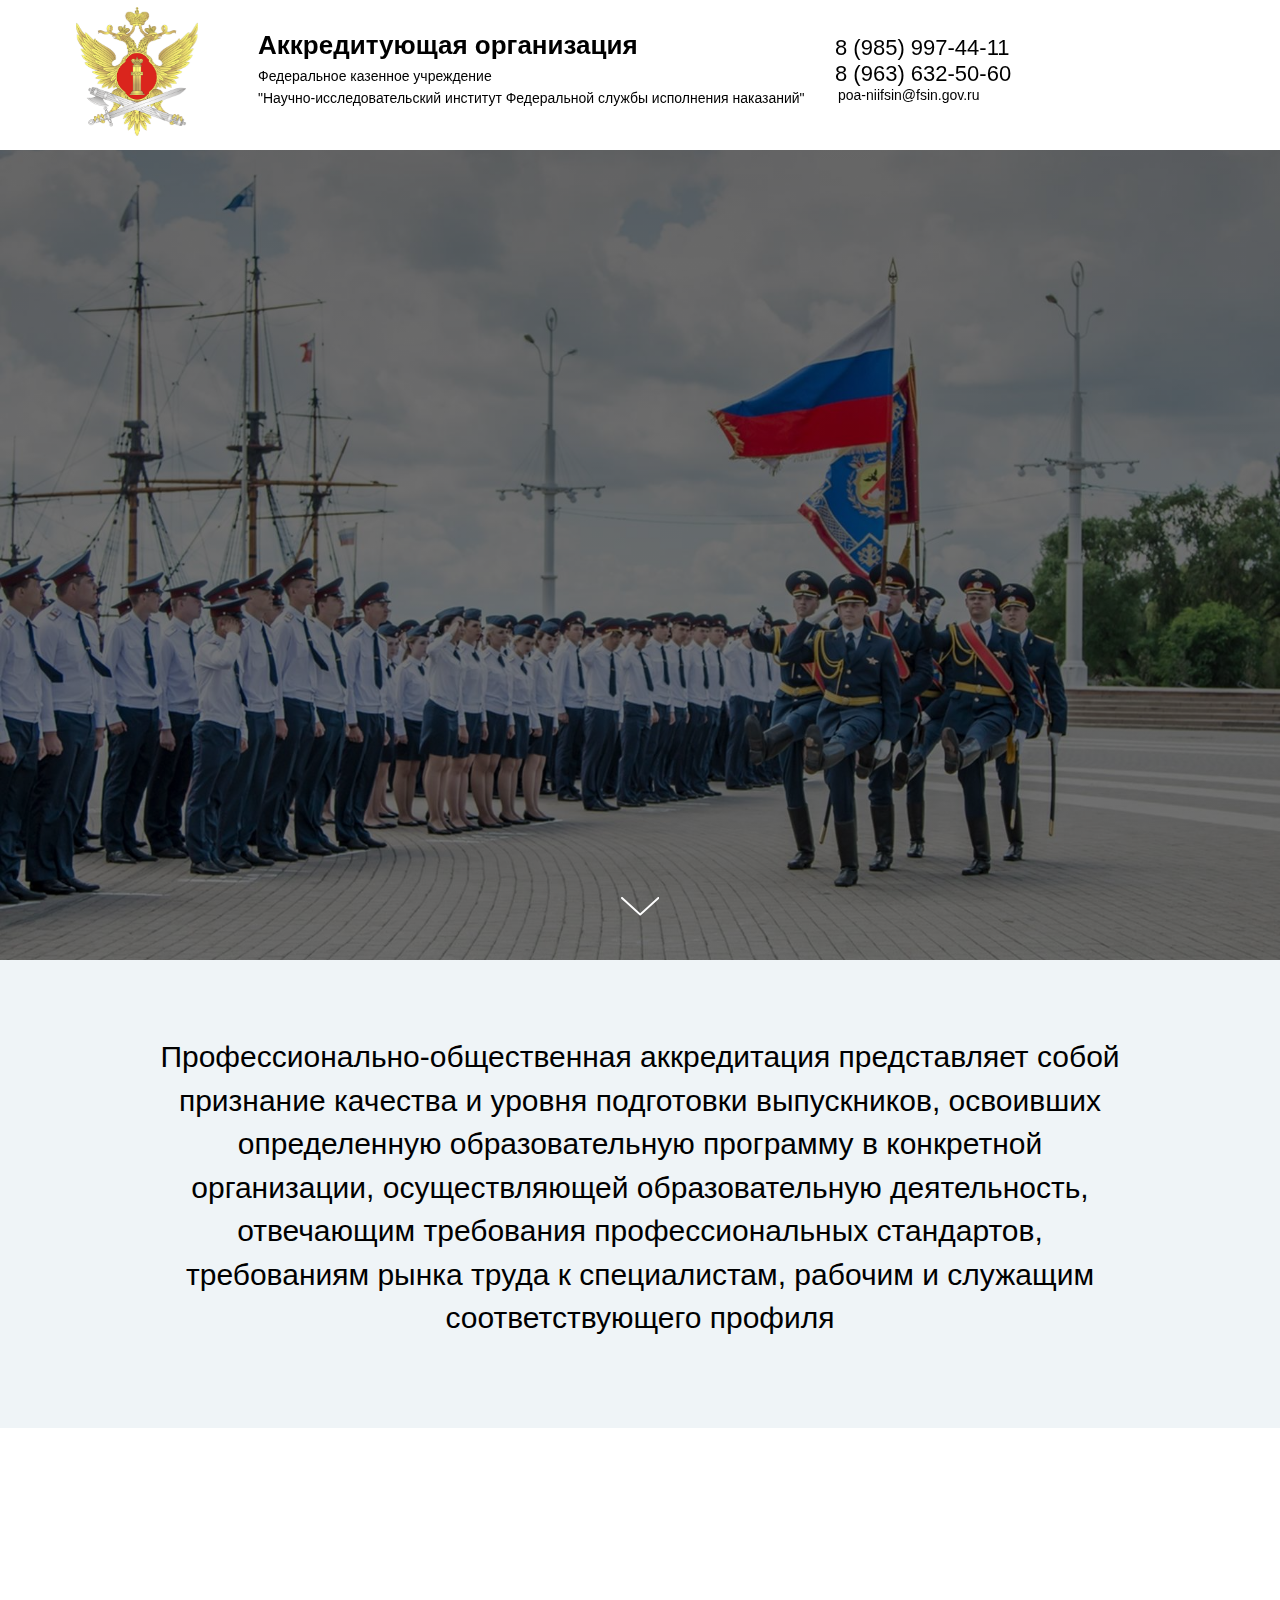
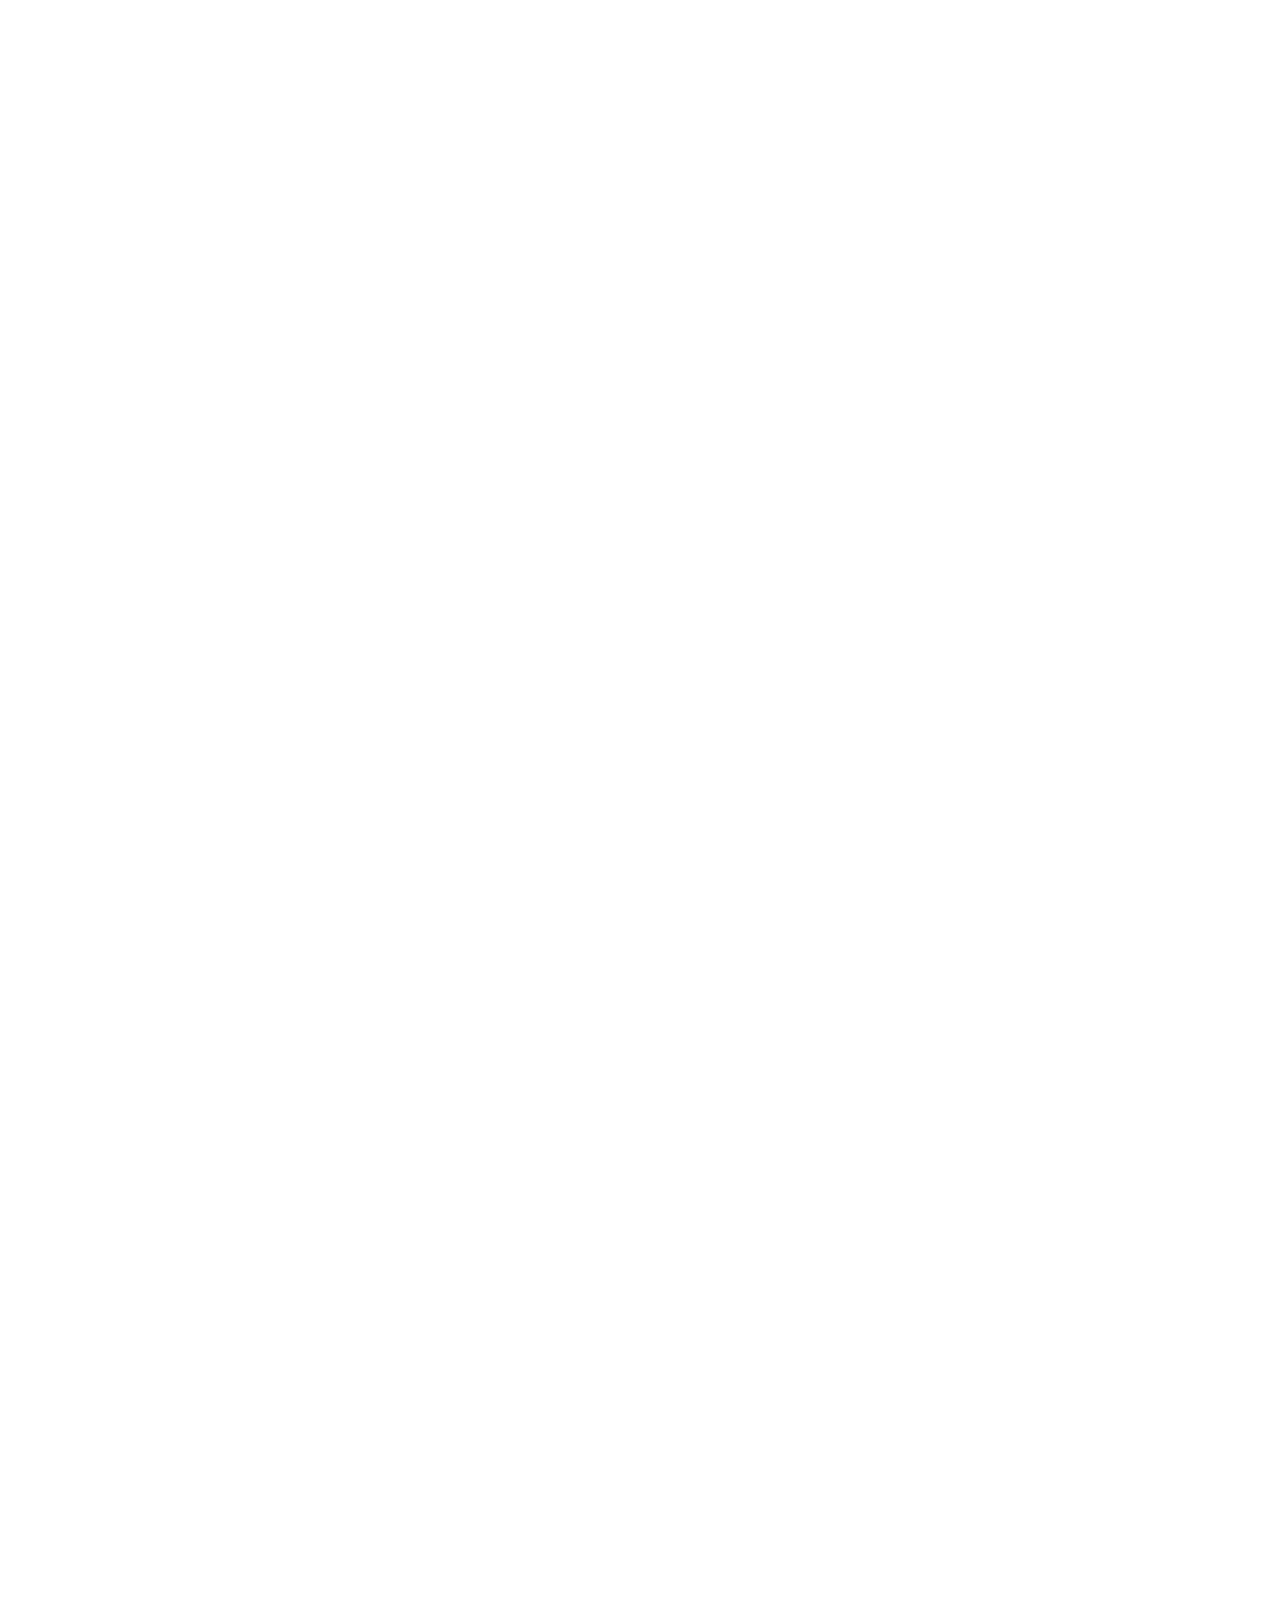
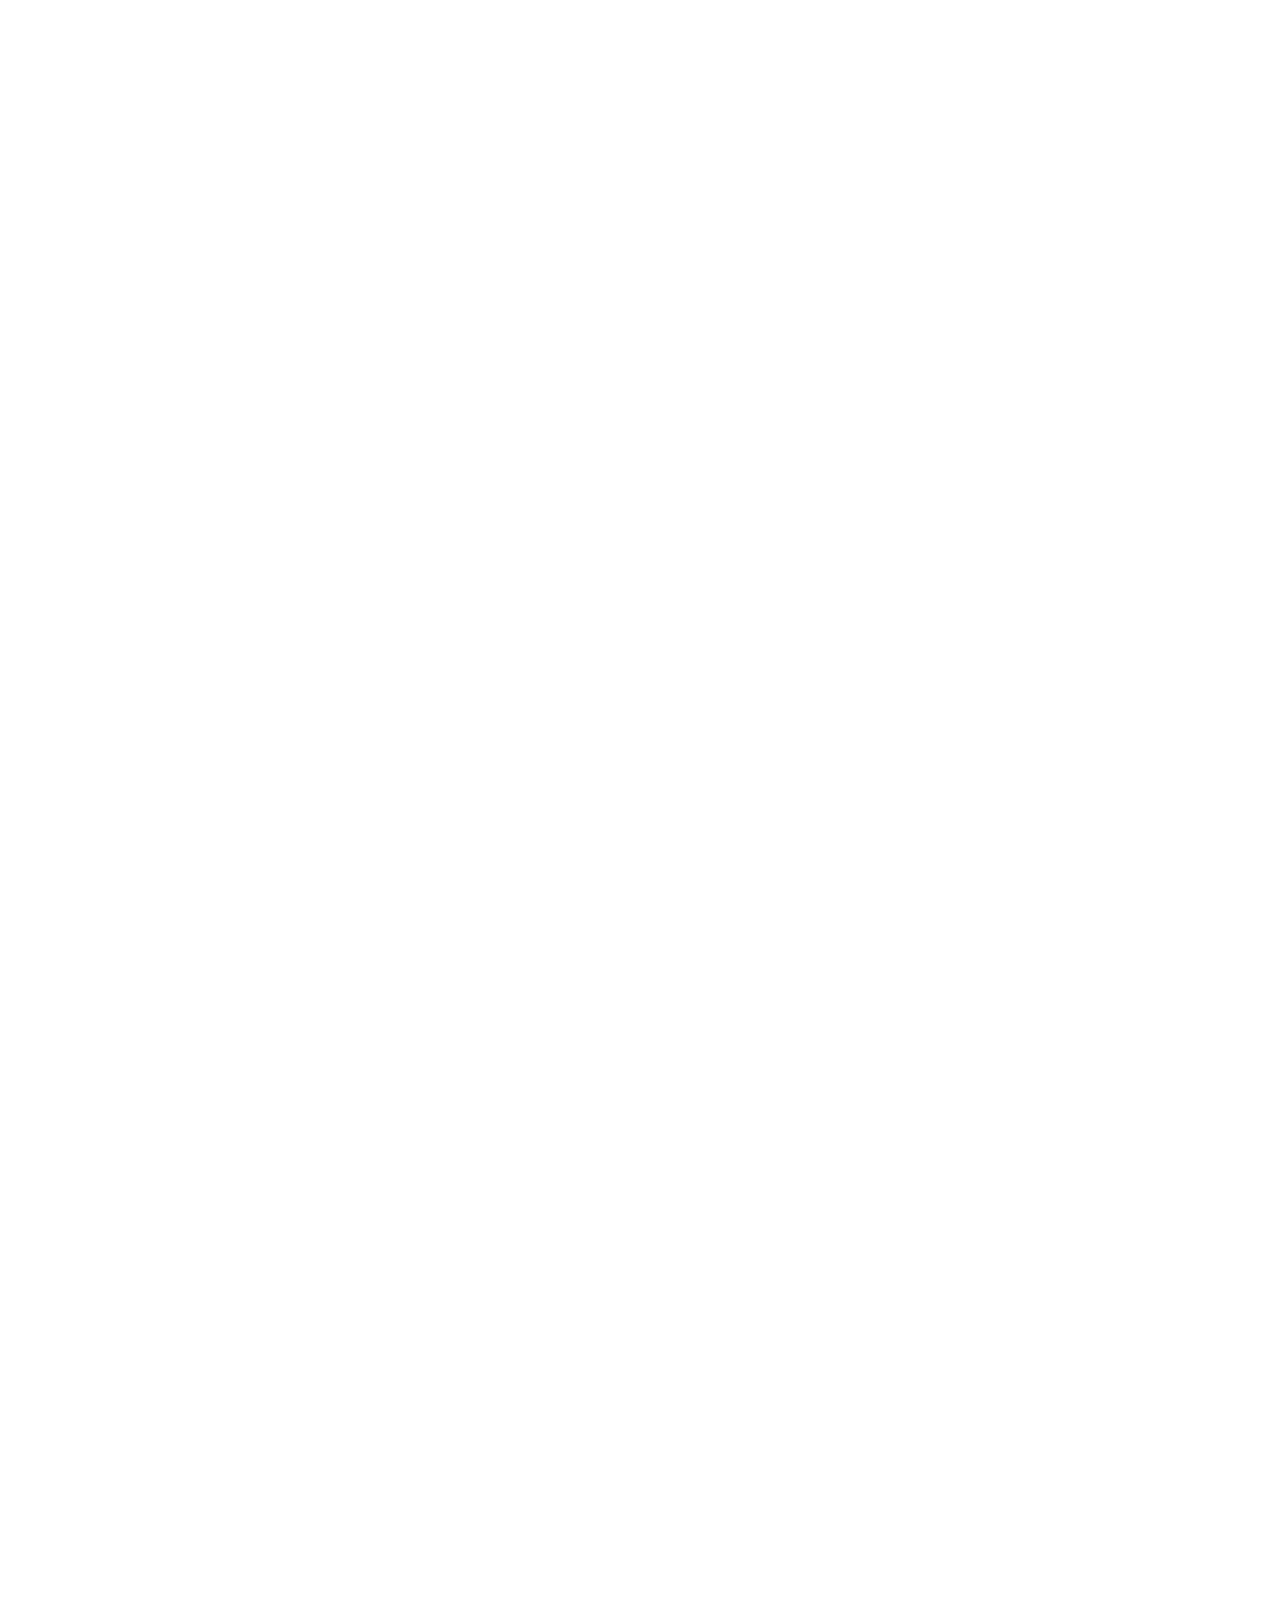
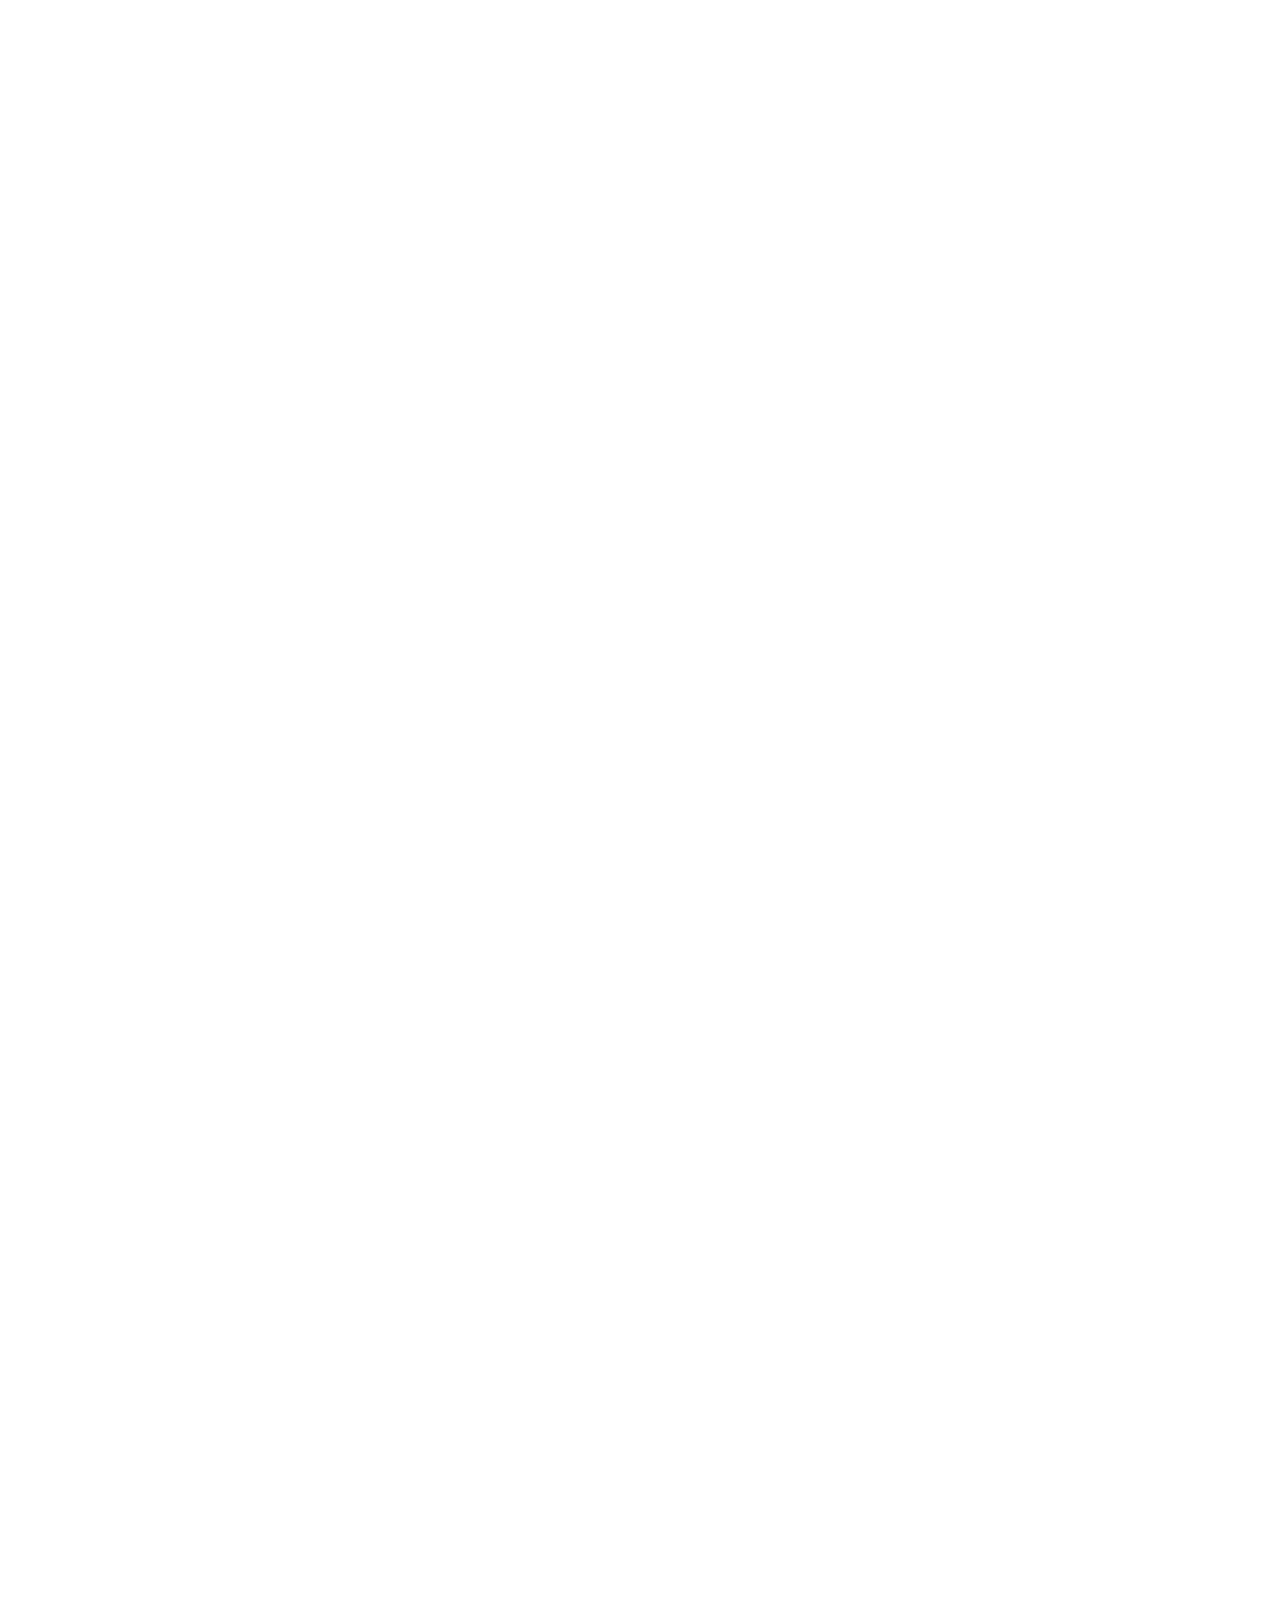
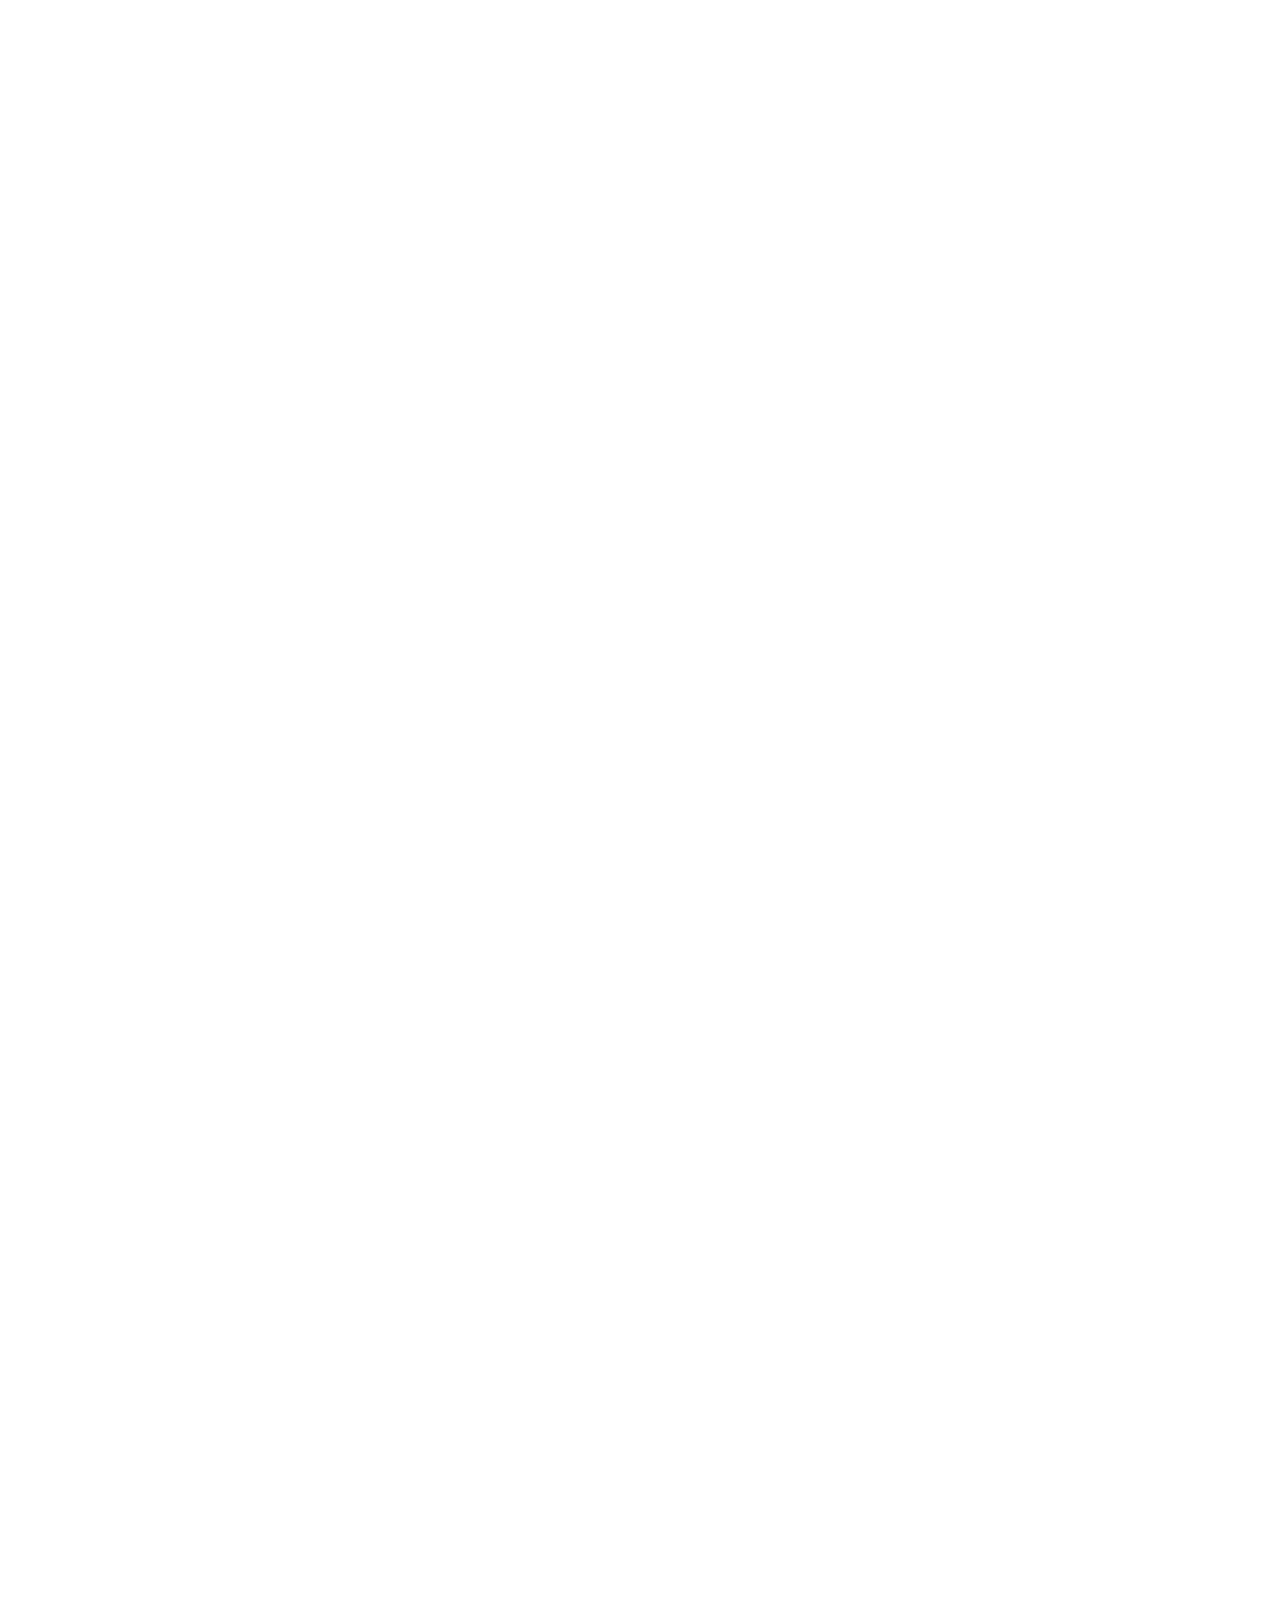
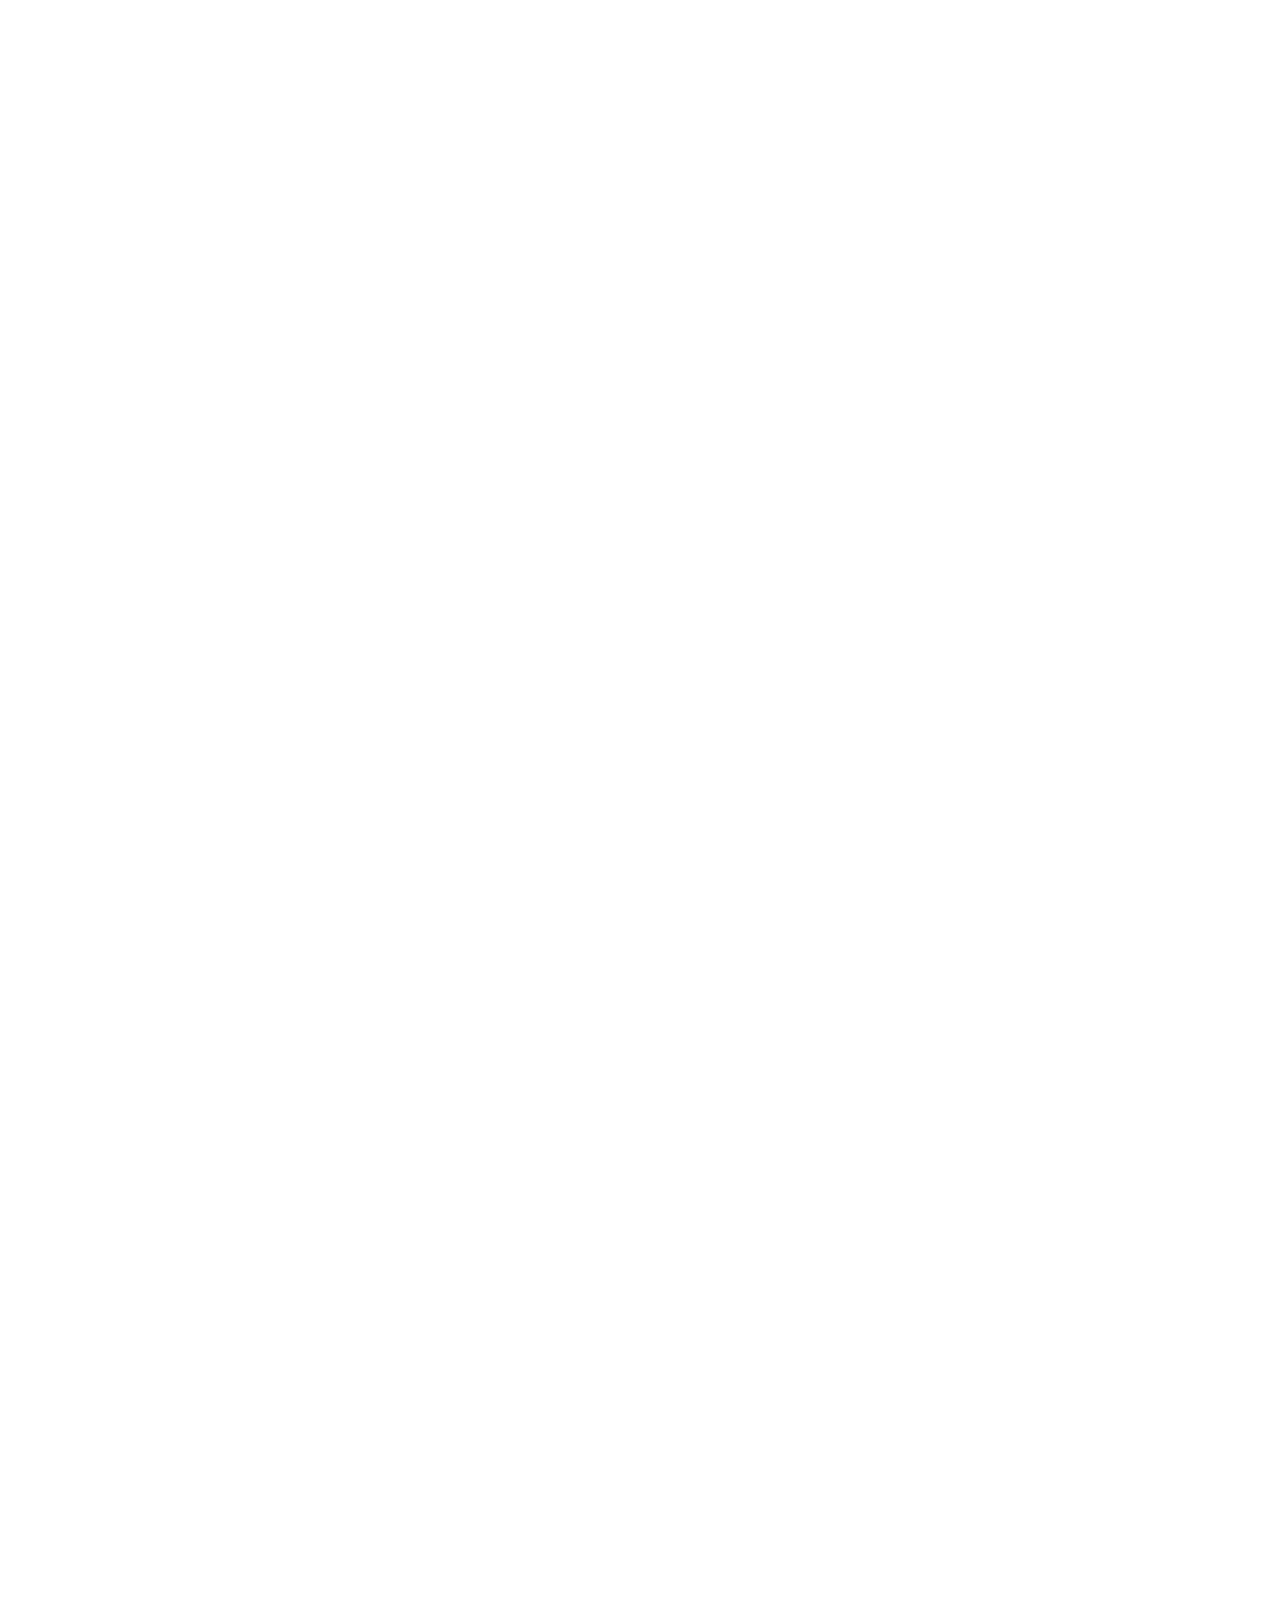
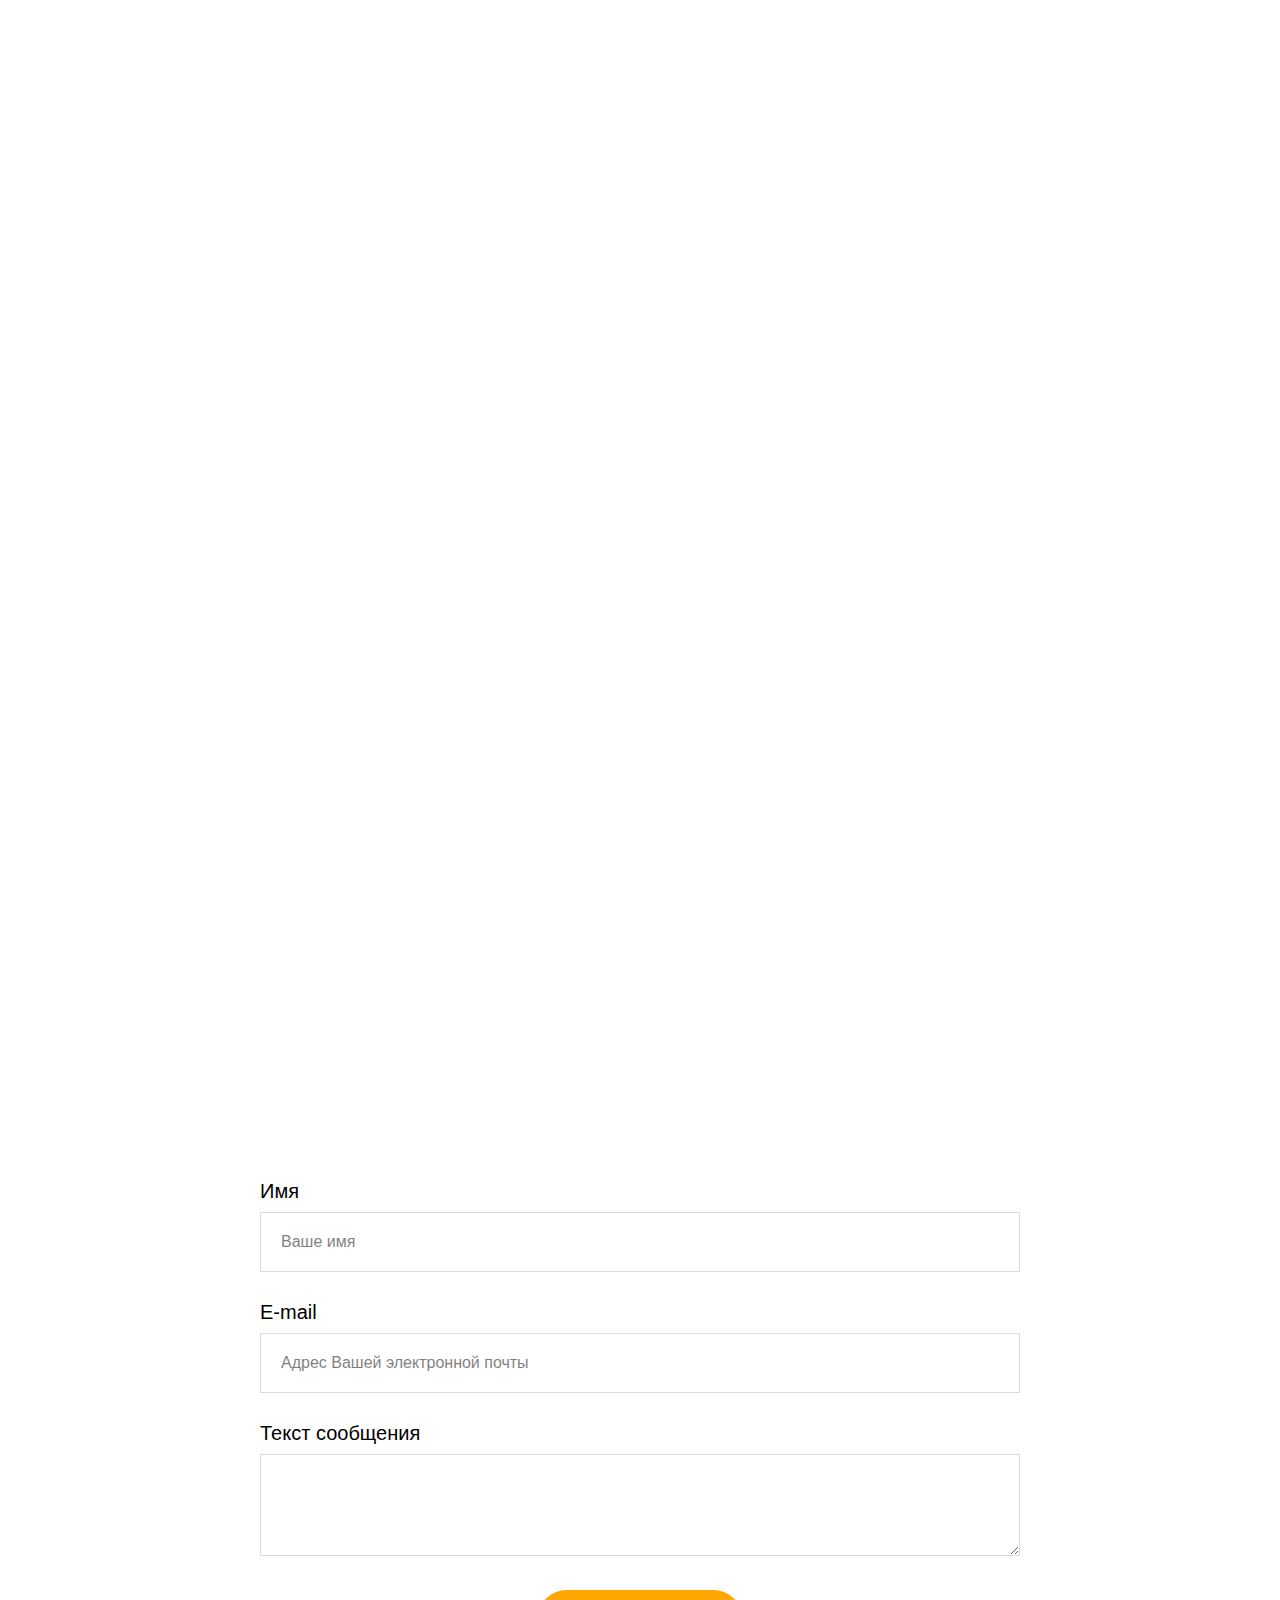
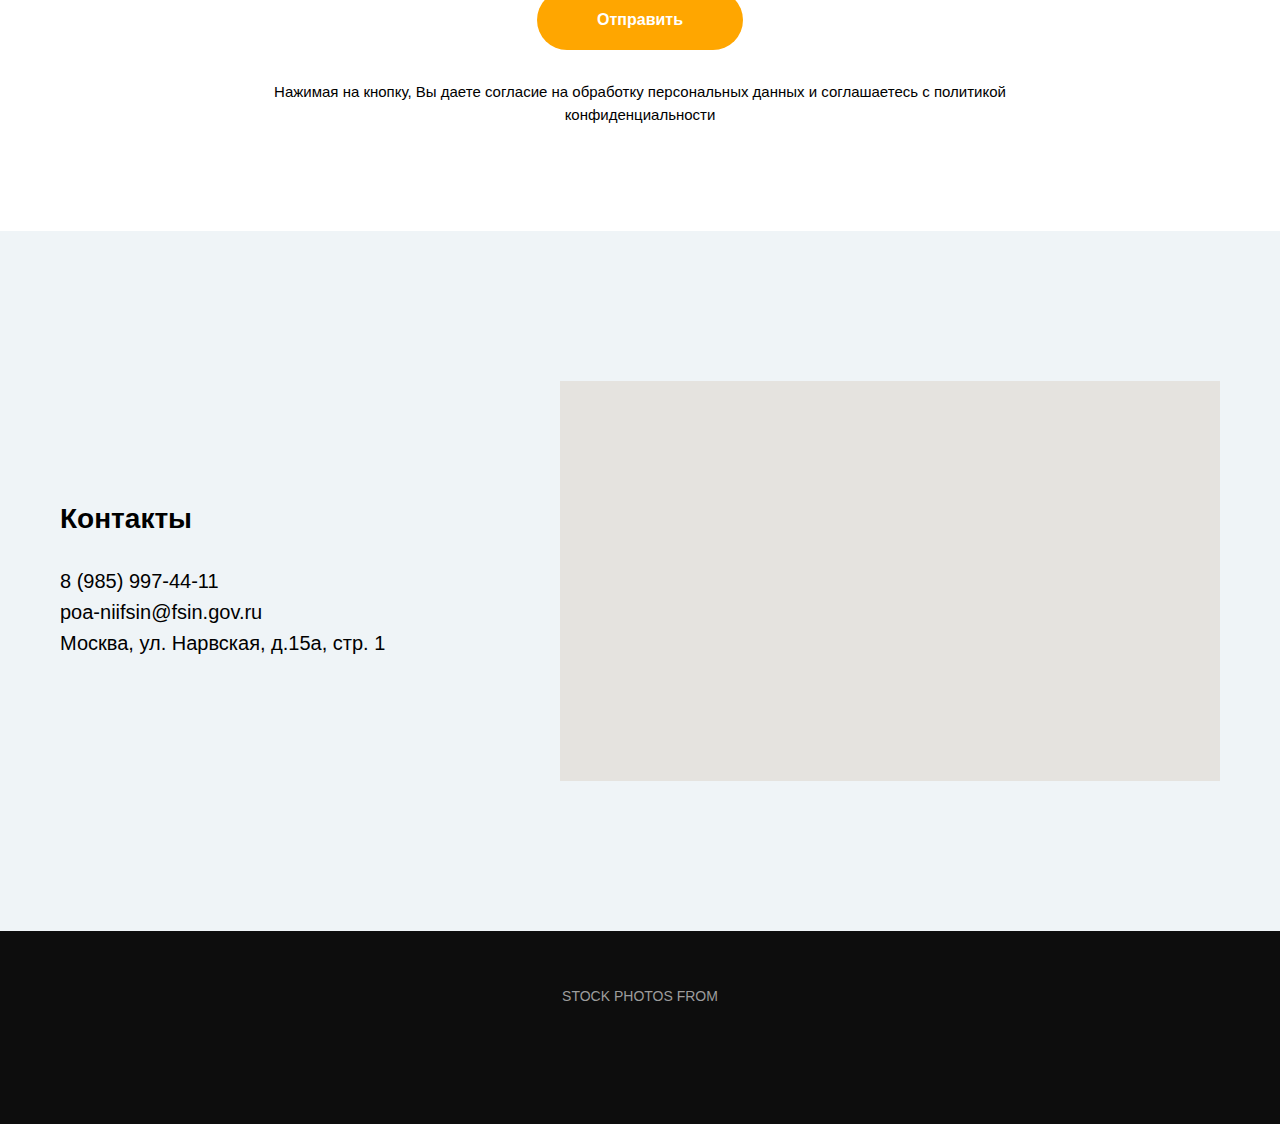
<file: page37127660.html>
<!DOCTYPE html><html><head><meta charset="utf-8" /><meta http-equiv="Content-Type" content="text/html; charset=utf-8" /><meta name="viewport" content="width=device-width, initial-scale=1.0" /> <!--metatextblock--><title>Профессионально-общественная аккредитация. Дополнительное профессиональное образование</title><meta name="description" content="Главная страница сайта" /> <meta property="og:url" content="poa-dpo-expert" /><meta property="og:title" content="Профессионально-общественная аккредитация. Дополнительное профессиональное образование" /><meta property="og:description" content="Главная страница сайта" /><meta property="og:type" content="website" /><meta property="og:image" content="images/tild6365-3133-4664-b430-343737336335__-__resize__504x__oxtf_pgw_oi_copy.jpg" /><link rel="canonical" href="poa-dpo-expert"><!--/metatextblock--><meta name="format-detection" content="telephone=no" /><meta http-equiv="x-dns-prefetch-control" content="on"><link rel="dns-prefetch" href="https://ws.tildacdn.com"><link rel="shortcut icon" href="images/tild3337-6263-4635-b064-313461353061__ru.ico" type="image/x-icon" /><!-- Assets --><script src="https://neo.tildacdn.com/js/tilda-fallback-1.0.min.js" async charset="utf-8"></script><link rel="stylesheet" href="css/tilda-grid-3.0.min.css" type="text/css" media="all" onerror="this.loaderr='y';"/><link rel="stylesheet" href="css/tilda-blocks-page37127660.min.css?t=1685913795" type="text/css" media="all" onerror="this.loaderr='y';" /><link rel="stylesheet" href="css/tilda-animation-2.0.min.css" type="text/css" media="all" onerror="this.loaderr='y';" /><link rel="stylesheet" href="css/tilda-cover-1.0.min.css" type="text/css" media="all" onerror="this.loaderr='y';" /><link rel="stylesheet" href="css/tilda-forms-1.0.min.css" type="text/css" media="all" onerror="this.loaderr='y';" /><link rel="stylesheet" href="css/fonts-tildasans.css" type="text/css" media="all" onerror="this.loaderr='y';" /><script type="text/javascript">(function (d) {
if (!d.visibilityState) {
var s = d.createElement('script');
s.src = 'js/tilda-polyfill-1.0.min.js';
d.getElementsByTagName('head')[0].appendChild(s);
}
})(document);
function t_onReady(func) {
if (document.readyState != 'loading') {
func();
} else {
document.addEventListener('DOMContentLoaded', func);
}
}
function t_onFuncLoad(funcName, okFunc, time) {
if (typeof window[funcName] === 'function') {
okFunc();
} else {
setTimeout(function() {
t_onFuncLoad(funcName, okFunc, time);
},(time || 100));
}
}function t_throttle(fn, threshhold, scope) {return function () {fn.apply(scope || this, arguments);};}function t396_initialScale(t){t=document.getElementById("rec"+t);if(t){t=t.querySelector(".t396__artboard");if(t){var e,r=document.documentElement.clientWidth,a=[];if(i=t.getAttribute("data-artboard-screens"))for(var i=i.split(","),l=0;l<i.length;l++)a[l]=parseInt(i[l],10);else a=[320,480,640,960,1200];for(l=0;l<a.length;l++){var o=a[l];o<=r&&(e=o)}var d="edit"===window.allrecords.getAttribute("data-tilda-mode"),n="center"===t396_getFieldValue(t,"valign",e,a),g="grid"===t396_getFieldValue(t,"upscale",e,a),u=t396_getFieldValue(t,"height_vh",e,a),c=t396_getFieldValue(t,"height",e,a),f=!!window.opr&&!!window.opr.addons||!!window.opera||-1!==navigator.userAgent.indexOf(" OPR/");if(!d&&n&&!g&&!u&&c&&!f){for(var h=parseFloat((r/e).toFixed(3)),s=[t,t.querySelector(".t396__carrier"),t.querySelector(".t396__filter")],l=0;l<s.length;l++)s[l].style.height=Math.floor(parseInt(c,10)*h)+"px";for(var _=t.querySelectorAll(".t396__elem"),l=0;l<_.length;l++)_[l].style.zoom=h}}}}function t396_getFieldValue(t,e,r,a){var i=a[a.length-1],l=r===i?t.getAttribute("data-artboard-"+e):t.getAttribute("data-artboard-"+e+"-res-"+r);if(!l)for(var o=0;o<a.length;o++){var d=a[o];if(!(d<=r)&&(l=d===i?t.getAttribute("data-artboard-"+e):t.getAttribute("data-artboard-"+e+"-res-"+d)))break}return l}</script><script src="js/tilda-scripts-3.0.min.js" charset="utf-8" defer onerror="this.loaderr='y';"></script><script src="js/tilda-blocks-page37127660.min.js?t=1685913795" charset="utf-8" async onerror="this.loaderr='y';"></script><script src="js/lazyload-1.3.min.js" charset="utf-8" async onerror="this.loaderr='y';"></script><script src="js/tilda-animation-2.0.min.js" charset="utf-8" async onerror="this.loaderr='y';"></script><script src="js/tilda-zero-1.1.min.js" charset="utf-8" async onerror="this.loaderr='y';"></script><script src="js/tilda-cover-1.0.min.js" charset="utf-8" async onerror="this.loaderr='y';"></script><script src="js/tilda-t431-table-1.0.min.js" charset="utf-8" async onerror="this.loaderr='y';"></script><script src="js/tilda-forms-1.0.min.js" charset="utf-8" async onerror="this.loaderr='y';"></script><script src="js/tilda-map-1.0.min.js" charset="utf-8" async onerror="this.loaderr='y';"></script><script src="js/hammer.min.js" charset="utf-8" async onerror="this.loaderr='y';"></script><script src="js/tilda-zero-scale-1.0.min.js" charset="utf-8" async onerror="this.loaderr='y';"></script><script src="js/tilda-events-1.0.min.js" charset="utf-8" async onerror="this.loaderr='y';"></script><script type="text/javascript">window.dataLayer = window.dataLayer || [];</script><script type="text/javascript">(function () {
if((/bot|google|yandex|baidu|bing|msn|duckduckbot|teoma|slurp|crawler|spider|robot|crawling|facebook/i.test(navigator.userAgent))===false && typeof(sessionStorage)!='undefined' && sessionStorage.getItem('visited')!=='y' && document.visibilityState){
var style=document.createElement('style');
style.type='text/css';
style.innerHTML='@media screen and (min-width: 980px) {.t-records {opacity: 0;}.t-records_animated {-webkit-transition: opacity ease-in-out .2s;-moz-transition: opacity ease-in-out .2s;-o-transition: opacity ease-in-out .2s;transition: opacity ease-in-out .2s;}.t-records.t-records_visible {opacity: 1;}}';
document.getElementsByTagName('head')[0].appendChild(style);
function t_setvisRecs(){
var alr=document.querySelectorAll('.t-records');
Array.prototype.forEach.call(alr, function(el) {
el.classList.add("t-records_animated");
});
setTimeout(function () {
Array.prototype.forEach.call(alr, function(el) {
el.classList.add("t-records_visible");
});
sessionStorage.setItem("visited", "y");
}, 400);
} 
document.addEventListener('DOMContentLoaded', t_setvisRecs);
}
})();</script></head><body class="t-body" style="margin:0;"><!--allrecords--><div id="allrecords" data-tilda-export="yes" class="t-records" data-hook="blocks-collection-content-node" data-tilda-project-id="7394047" data-tilda-page-id="37127660" data-tilda-page-alias="poa-dpo-expert" data-tilda-formskey="41433d4fd09b78b283e9ef5ce7394047" data-tilda-lazy="yes"><div id="rec599855400" class="r t-rec t-rec_pb_0" style="padding-bottom:0px; " data-animationappear="off" data-record-type="396" ><!-- T396 --><style>#rec599855400 .t396__artboard {height: 150px; background-color: #ffffff; }#rec599855400 .t396__filter {height: 150px; }#rec599855400 .t396__carrier{height: 150px;background-position: center center;background-attachment: scroll;background-size: cover;background-repeat: no-repeat;}@media screen and (max-width: 1199px) {#rec599855400 .t396__artboard {height: 170px;}#rec599855400 .t396__filter {height: 170px;}#rec599855400 .t396__carrier {height: 170px;background-attachment: scroll;}}@media screen and (max-width: 959px) {#rec599855400 .t396__artboard {height: 230px;}#rec599855400 .t396__filter {height: 230px;}#rec599855400 .t396__carrier {height: 230px;background-attachment: scroll;}}@media screen and (max-width: 639px) {#rec599855400 .t396__artboard {height: 170px;}#rec599855400 .t396__filter {height: 170px;}#rec599855400 .t396__carrier {height: 170px;background-attachment: scroll;}}@media screen and (max-width: 479px) {#rec599855400 .t396__artboard {height: 280px;}#rec599855400 .t396__filter {height: 280px;}#rec599855400 .t396__carrier {height: 280px;background-attachment: scroll;}} #rec599855400 .tn-elem[data-elem-id="1511830891345"] { color: #000000; z-index: 4; top: 31px;left: calc(50% - 600px + 795px);width: 197px;}#rec599855400 .tn-elem[data-elem-id="1511830891345"] .tn-atom { color: #000000; font-size: 22px; font-family: 'TildaSans',Arial,sans-serif; line-height: 1.55; font-weight: 400; background-position: center center;border-color: transparent ;border-style: solid ; }@media screen and (max-width: 1199px) {#rec599855400 .tn-elem[data-elem-id="1511830891345"] {top: 65px;left: calc(50% - 480px + 434px);width: 190px;}}@media screen and (max-width: 959px) {#rec599855400 .tn-elem[data-elem-id="1511830891345"] {top: 45px;left: calc(50% - 320px + 125px);width: 150px;}#rec599855400 .tn-elem[data-elem-id="1511830891345"] {text-align: left;}#rec599855400 .tn-elem[data-elem-id="1511830891345"] .tn-atom { font-size: 18px; }}@media screen and (max-width: 639px) {#rec599855400 .tn-elem[data-elem-id="1511830891345"] {top: 78px;left: calc(50% - 240px + 12px);width: 162px;}#rec599855400 .tn-elem[data-elem-id="1511830891345"] {text-align: left;}#rec599855400 .tn-elem[data-elem-id="1511830891345"] .tn-atom { font-size: 12px; }}@media screen and (max-width: 479px) {#rec599855400 .tn-elem[data-elem-id="1511830891345"] {top: 215px;left: calc(50% - 160px + 83px);}#rec599855400 .tn-elem[data-elem-id="1511830891345"] {text-align: center;}} #rec599855400 .tn-elem[data-elem-id="1511839288507"] { color: #000000; z-index: 10; top: 65px;left: calc(50% - 600px + 218px);width: 551px;}#rec599855400 .tn-elem[data-elem-id="1511839288507"] .tn-atom { color: #000000; font-size: 14px; font-family: 'TildaSans',Arial,sans-serif; line-height: 1.55; font-weight: 400; background-position: center center;border-color: transparent ;border-style: solid ; }@media screen and (max-width: 1199px) {#rec599855400 .tn-elem[data-elem-id="1511839288507"] {top: 39px;left: calc(50% - 480px + 142px);width: 190px;}}@media screen and (max-width: 959px) {#rec599855400 .tn-elem[data-elem-id="1511839288507"] {top: 141px;left: calc(50% - 320px + 13px);width: 250px;}#rec599855400 .tn-elem[data-elem-id="1511839288507"] {text-align: left;}#rec599855400 .tn-elem[data-elem-id="1511839288507"] .tn-atom { font-size: 12px; }}@media screen and (max-width: 639px) {#rec599855400 .tn-elem[data-elem-id="1511839288507"] {top: 38px;left: calc(50% - 240px + 126px);width: 336px;}#rec599855400 .tn-elem[data-elem-id="1511839288507"] {text-align: left;}#rec599855400 .tn-elem[data-elem-id="1511839288507"] .tn-atom { font-size: 12px; }}@media screen and (max-width: 479px) {#rec599855400 .tn-elem[data-elem-id="1511839288507"] {top: 109px;left: calc(50% - 160px + 52px);width: 227px;}#rec599855400 .tn-elem[data-elem-id="1511839288507"] {text-align: center;}} #rec599855400 .tn-elem[data-elem-id="1511839319451"] { color: #000000; z-index: 11; top: 25px;left: calc(50% - 600px + 218px);width: 747px;}#rec599855400 .tn-elem[data-elem-id="1511839319451"] .tn-atom { color: #000000; font-size: 26px; font-family: 'TildaSans',Arial,sans-serif; line-height: 1.55; font-weight: 700; background-position: center center;border-color: transparent ;border-style: solid ; }@media screen and (max-width: 1199px) {#rec599855400 .tn-elem[data-elem-id="1511839319451"] {top: 9px;left: calc(50% - 480px + 144px);width: 310px;}#rec599855400 .tn-elem[data-elem-id="1511839319451"] .tn-atom { font-size: 18px; }}@media screen and (max-width: 959px) {#rec599855400 .tn-elem[data-elem-id="1511839319451"] {top: 116px;left: calc(50% - 320px + 13px);width: 270px;}#rec599855400 .tn-elem[data-elem-id="1511839319451"] {text-align: left;}#rec599855400 .tn-elem[data-elem-id="1511839319451"] .tn-atom { font-size: 16px; }}@media screen and (max-width: 639px) {#rec599855400 .tn-elem[data-elem-id="1511839319451"] {top: 12px;left: calc(50% - 240px + 126px);}#rec599855400 .tn-elem[data-elem-id="1511839319451"] {text-align: left;}#rec599855400 .tn-elem[data-elem-id="1511839319451"] .tn-atom { font-size: 16px; }}@media screen and (max-width: 479px) {#rec599855400 .tn-elem[data-elem-id="1511839319451"] {top: 78px;left: calc(50% - 160px + 29px);}#rec599855400 .tn-elem[data-elem-id="1511839319451"] {text-align: center;}} #rec599855400 .tn-elem[data-elem-id="1516026640694"] { color: #000000; z-index: 12; top: 84px;left: calc(50% - 600px + 798px);width: 171px;}#rec599855400 .tn-elem[data-elem-id="1516026640694"] .tn-atom { color: #000000; font-size: 14px; font-family: 'TildaSans',Arial,sans-serif; line-height: 1.55; font-weight: 400; background-position: center center;border-color: transparent ;border-style: solid ; }@media screen and (max-width: 1199px) {#rec599855400 .tn-elem[data-elem-id="1516026640694"] {top: 126px;left: calc(50% - 480px + 438px);width: 140px;}}@media screen and (max-width: 959px) {#rec599855400 .tn-elem[data-elem-id="1516026640694"] {top: 71px;left: calc(50% - 320px + 126px);width: 120px;}#rec599855400 .tn-elem[data-elem-id="1516026640694"] {text-align: left;}#rec599855400 .tn-elem[data-elem-id="1516026640694"] .tn-atom { font-size: 12px; }}@media screen and (max-width: 639px) {#rec599855400 .tn-elem[data-elem-id="1516026640694"] {top: 117px;left: calc(50% - 240px + 128px);width: 231px;}#rec599855400 .tn-elem[data-elem-id="1516026640694"] {text-align: left;}#rec599855400 .tn-elem[data-elem-id="1516026640694"] .tn-atom { font-size: 12px; }}@media screen and (max-width: 479px) {#rec599855400 .tn-elem[data-elem-id="1516026640694"] {top: 194px;left: calc(50% - 160px + 62px);width: 205px;}#rec599855400 .tn-elem[data-elem-id="1516026640694"] {text-align: center;}} #rec599855400 .tn-elem[data-elem-id="1685776317838"] { z-index: 13; top: 7px;left: calc(50% - 600px + 36px);width: 122px;}#rec599855400 .tn-elem[data-elem-id="1685776317838"] .tn-atom { background-position: center center;border-color: transparent ;border-style: solid ; }@media screen and (max-width: 1199px) {#rec599855400 .tn-elem[data-elem-id="1685776317838"] {top: 9px;left: calc(50% - 480px + 0px);}}@media screen and (max-width: 959px) {#rec599855400 .tn-elem[data-elem-id="1685776317838"] {top: 0px;left: calc(50% - 320px + 12px);width: 101px;}}@media screen and (max-width: 639px) {}@media screen and (max-width: 479px) {#rec599855400 .tn-elem[data-elem-id="1685776317838"] {top: 0px;left: calc(50% - 160px + 128px);width: 74px;}} #rec599855400 .tn-elem[data-elem-id="1685776770791"] { color: #000000; z-index: 14; top: 57px;left: calc(50% - 600px + 795px);width: 270px;}#rec599855400 .tn-elem[data-elem-id="1685776770791"] .tn-atom { color: #000000; font-size: 22px; font-family: 'TildaSans',Arial,sans-serif; line-height: 1.55; font-weight: 400; background-position: center center;border-color: transparent ;border-style: solid ; }@media screen and (max-width: 1199px) {#rec599855400 .tn-elem[data-elem-id="1685776770791"] {top: 95px;left: calc(50% - 480px + 434px);width: 190px;}}@media screen and (max-width: 959px) {#rec599855400 .tn-elem[data-elem-id="1685776770791"] {top: 23px;left: calc(50% - 320px + 125px);width: 150px;}#rec599855400 .tn-elem[data-elem-id="1685776770791"] {text-align: left;}#rec599855400 .tn-elem[data-elem-id="1685776770791"] .tn-atom { font-size: 18px; }}@media screen and (max-width: 639px) {#rec599855400 .tn-elem[data-elem-id="1685776770791"] {top: 133px;left: calc(50% - 240px + 129px);width: 234px;}#rec599855400 .tn-elem[data-elem-id="1685776770791"] {text-align: left;}#rec599855400 .tn-elem[data-elem-id="1685776770791"] .tn-atom { font-size: 12px; }}@media screen and (max-width: 479px) {#rec599855400 .tn-elem[data-elem-id="1685776770791"] {top: 232px;left: calc(50% - 160px + 51px);}#rec599855400 .tn-elem[data-elem-id="1685776770791"] {text-align: center;}}</style><div class='t396'><div class="t396__artboard" data-artboard-recid="599855400" data-artboard-screens="320,480,640,960,1200" data-artboard-height="150" data-artboard-valign="center" data-artboard-upscale="grid" data-artboard-height-res-320="280" data-artboard-height-res-480="170" data-artboard-height-res-640="230" data-artboard-height-res-960="170" 
><div class="t396__carrier" data-artboard-recid="599855400"></div><div class="t396__filter" data-artboard-recid="599855400"></div><div class='t396__elem tn-elem tn-elem__5998554001511830891345' data-elem-id='1511830891345' data-elem-type='text' data-field-top-value="31" data-field-left-value="795" data-field-width-value="197" data-field-axisy-value="top" data-field-axisx-value="left" data-field-container-value="grid" data-field-topunits-value="px" data-field-leftunits-value="px" data-field-heightunits-value="" data-field-widthunits-value="px" data-field-top-res-320-value="215" data-field-left-res-320-value="83" data-field-top-res-480-value="78" data-field-left-res-480-value="12" data-field-width-res-480-value="162" data-field-top-res-640-value="45" data-field-left-res-640-value="125" data-field-width-res-640-value="150" data-field-top-res-960-value="65" data-field-left-res-960-value="434" data-field-width-res-960-value="190" 
><div class='tn-atom'><a href="tel:+1 123 456 78 90"style="color: inherit">8 (985) 997-44-11</a></div> </div> <div class='t396__elem tn-elem tn-elem__5998554001511839288507' data-elem-id='1511839288507' data-elem-type='text' data-field-top-value="65" data-field-left-value="218" data-field-width-value="551" data-field-axisy-value="top" data-field-axisx-value="left" data-field-container-value="grid" data-field-topunits-value="px" data-field-leftunits-value="px" data-field-heightunits-value="" data-field-widthunits-value="px" data-field-top-res-320-value="109" data-field-left-res-320-value="52" data-field-width-res-320-value="227" data-field-top-res-480-value="38" data-field-left-res-480-value="126" data-field-width-res-480-value="336" data-field-top-res-640-value="141" data-field-left-res-640-value="13" data-field-width-res-640-value="250" data-field-top-res-960-value="39" data-field-left-res-960-value="142" data-field-width-res-960-value="190" 
><div class='tn-atom'field='tn_text_1511839288507'>Федеральное казенное учреждение<br>"Научно-исследовательский институт Федеральной службы исполнения наказаний"</div> </div> <div class='t396__elem tn-elem tn-elem__5998554001511839319451' data-elem-id='1511839319451' data-elem-type='text' data-field-top-value="25" data-field-left-value="218" data-field-width-value="747" data-field-axisy-value="top" data-field-axisx-value="left" data-field-container-value="grid" data-field-topunits-value="px" data-field-leftunits-value="px" data-field-heightunits-value="" data-field-widthunits-value="px" data-field-top-res-320-value="78" data-field-left-res-320-value="29" data-field-top-res-480-value="12" data-field-left-res-480-value="126" data-field-top-res-640-value="116" data-field-left-res-640-value="13" data-field-width-res-640-value="270" data-field-top-res-960-value="9" data-field-left-res-960-value="144" data-field-width-res-960-value="310" 
><div class='tn-atom'field='tn_text_1511839319451'>Аккредитующая организация</div> </div> <div class='t396__elem tn-elem tn-elem__5998554001516026640694' data-elem-id='1516026640694' data-elem-type='text' data-field-top-value="84" data-field-left-value="798" data-field-width-value="171" data-field-axisy-value="top" data-field-axisx-value="left" data-field-container-value="grid" data-field-topunits-value="px" data-field-leftunits-value="px" data-field-heightunits-value="" data-field-widthunits-value="px" data-field-top-res-320-value="194" data-field-left-res-320-value="62" data-field-width-res-320-value="205" data-field-top-res-480-value="117" data-field-left-res-480-value="128" data-field-width-res-480-value="231" data-field-top-res-640-value="71" data-field-left-res-640-value="126" data-field-width-res-640-value="120" data-field-top-res-960-value="126" data-field-left-res-960-value="438" data-field-width-res-960-value="140" 
><div class='tn-atom'field='tn_text_1516026640694'>poa-niifsin@fsin.gov.ru</div> </div> <div class='t396__elem tn-elem tn-elem__5998554001685776317838' data-elem-id='1685776317838' data-elem-type='image' data-field-top-value="7" data-field-left-value="36" data-field-width-value="122" data-field-axisy-value="top" data-field-axisx-value="left" data-field-container-value="grid" data-field-topunits-value="px" data-field-leftunits-value="px" data-field-heightunits-value="" data-field-widthunits-value="px" data-field-top-res-320-value="0" data-field-left-res-320-value="128" data-field-width-res-320-value="74" data-field-top-res-640-value="0" data-field-left-res-640-value="12" data-field-width-res-640-value="101" data-field-top-res-960-value="9" data-field-left-res-960-value="0" 
><div class='tn-atom' ><img class='tn-atom__img t-img' data-original='images/tild3635-3936-4739-a662-393566616465__img1_53-photoroom_1.png' imgfield='tn_img_1685776317838'></div></div> <div class='t396__elem tn-elem tn-elem__5998554001685776770791' data-elem-id='1685776770791' data-elem-type='text' data-field-top-value="57" data-field-left-value="795" data-field-width-value="270" data-field-axisy-value="top" data-field-axisx-value="left" data-field-container-value="grid" data-field-topunits-value="px" data-field-leftunits-value="px" data-field-heightunits-value="" data-field-widthunits-value="px" data-field-top-res-320-value="232" data-field-left-res-320-value="51" data-field-top-res-480-value="133" data-field-left-res-480-value="129" data-field-width-res-480-value="234" data-field-top-res-640-value="23" data-field-left-res-640-value="125" data-field-width-res-640-value="150" data-field-top-res-960-value="95" data-field-left-res-960-value="434" data-field-width-res-960-value="190" 
><div class='tn-atom'><a href="tel:+1 123 456 78 90"style="color: inherit">8 (963) 632-50-60</a></div> </div> </div> </div> <script>t_onReady(function () {
t_onFuncLoad('t396_init', function () {
t396_init('599855400');
});
});</script><!-- /T396 --></div><div id="rec599855401" class="r t-rec t-rec_pt_0 t-rec_pb_0" style="padding-top:0px;padding-bottom:0px; " data-animationappear="off" data-record-type="18" ><!-- cover --><div class="t-cover"
id="recorddiv599855401"
bgimgfield="img"
style="height:90vh; background-image:url('images/tild6365-3133-4664-b430-343737336335__-__resize__20x__oxtf_pgw_oi_copy.jpg');"
><div class="t-cover__carrier" id="coverCarry599855401"data-content-cover-id="599855401"data-content-cover-bg="images/tild6365-3133-4664-b430-343737336335__oxtf_pgw_oi_copy.jpg"data-display-changed="true"data-content-cover-height="90vh"data-content-cover-parallax=""style="height:90vh;background-attachment:scroll; "itemscope itemtype="http://schema.org/ImageObject"><meta itemprop="image" content="images/tild6365-3133-4664-b430-343737336335__oxtf_pgw_oi_copy.jpg"></div><div class="t-cover__filter" style="height:90vh;background-image: -moz-linear-gradient(top, rgba(0,0,0,0.60), rgba(0,0,0,0.50));background-image: -webkit-linear-gradient(top, rgba(0,0,0,0.60), rgba(0,0,0,0.50));background-image: -o-linear-gradient(top, rgba(0,0,0,0.60), rgba(0,0,0,0.50));background-image: -ms-linear-gradient(top, rgba(0,0,0,0.60), rgba(0,0,0,0.50));background-image: linear-gradient(top, rgba(0,0,0,0.60), rgba(0,0,0,0.50));filter: progid:DXImageTransform.Microsoft.gradient(startColorStr='#66000000', endColorstr='#7f000000');"></div><div class="t-container"><div class="t-col t-col_12 "><div class="t-cover__wrapper t-valign_middle" style="height:90vh;"><div class="t001 t-align_center"><div class="t001__wrapper" data-hook-content="covercontent"><div class="t001__title t-title t-title_xl t-animate" data-animate-style="fadeinup" data-animate-group="yes" style="font-size:58px;font-weight:700;" field="title">ПРОФЕССИОНАЛЬНО-ОБЩЕСТВЕННАЯ АККРЕДИТАЦИЯ.<br /><br />Дополнительное профессиональное образование</div><div class="t001__descr t-descr t-descr_xl t001__descr_center t-animate" data-animate-style="fadeinup" data-animate-group="yes" style="" field="descr">Экспертам</div><span class="space"></span></div></div></div></div></div><!-- arrow --><div class="t-cover__arrow"><div class="t-cover__arrow-wrapper t-cover__arrow-wrapper_animated"><div class="t-cover__arrow_mobile"><svg role="presentation" class="t-cover__arrow-svg" style="fill:#ffffff;" x="0px" y="0px" width="38.417px" height="18.592px" viewBox="0 0 38.417 18.592" style="enable-background:new 0 0 38.417 18.592;"><g><path d="M19.208,18.592c-0.241,0-0.483-0.087-0.673-0.261L0.327,1.74c-0.408-0.372-0.438-1.004-0.066-1.413c0.372-0.409,1.004-0.439,1.413-0.066L19.208,16.24L36.743,0.261c0.411-0.372,1.042-0.342,1.413,0.066c0.372,0.408,0.343,1.041-0.065,1.413L19.881,18.332C19.691,18.505,19.449,18.592,19.208,18.592z"/></g></svg></div></div></div><!-- arrow --></div></div><div id="rec599855402" class="r t-rec t-rec_pt_75 t-rec_pb_45" style="padding-top:75px;padding-bottom:45px;background-color:#eff4f7; " data-record-type="474" data-bg-color="#eff4f7"><!-- T474 --><div class="t474"><div class="t-container t-align_center"><div class="t-col t-col_10 t-prefix_1"> <div class="t474__descr t-descr t-descr_xxxl t-margin_auto" field="descr" style="">Профессионально-общественная аккредитация представляет собой признание качества и уровня подготовки выпускников, освоивших определенную образовательную программу в конкретной организации, осуществляющей образовательную деятельность, отвечающим требования профессиональных стандартов, требованиям рынка труда к специалистам, рабочим и служащим соответствующего профиля<br /><br /></div> </div></div></div></div><div id="rec599859847" class="r t-rec t-rec_pt_60 t-rec_pb_0" style="padding-top:60px;padding-bottom:0px; " data-record-type="30" ><!-- T015 --><div class="t015"><div class="t-container t-align_center"><div class="t-col t-col_10 t-prefix_1"><div class="t015__title t-title t-title_lg" field="title" style="">Показатели <span style="font-weight: 300;">(критерии)</span></div> </div></div></div></div><div id="rec599859655" class="r t-rec t-rec_pt_30 t-rec_pb_60" style="padding-top:30px;padding-bottom:60px; " data-record-type="162" ><!-- T150 --><div class="t150"><div class="t150__linewrapper"><hr class="t150__line t-width t-width_10" ></div><div class="t150__cirwrapper"><div class="t150__cir" field="title" style="background-color:#131e75; color:#ffffff;">1</div> </div> </div></div><div id="rec599860068" class="r t-rec t-rec_pt_0 t-rec_pb_30" style="padding-top:0px;padding-bottom:30px; " data-record-type="128" ><!-- T120 --><div class="t120"><div class="t-container t-align_left"><div class="t-col t-col_8 t-prefix_2"><div class="t120__title t-heading t-heading_sm" field="title" style="">Соответствие сформулированных в дополнительной профессиональной программе планируемых результатов обучения (освоения) ДПП (выраженных в форме компетенций) интегративному характеру и профессиональным стандартам и (или) квалификационным требованиям<br /><br /></div> <div class="t120__descr t-descr t-descr_xs" field="subtitle" style=""><div style="font-size: 20px; line-height: 24px;" data-customstyle="yes"><p style="text-align: left;"><em>1. Наличие в составе планируемых результатов освоения ДПП компетенций, разработанных на основе профессиональных стандартов и (или) квалификационных требований работодателя:</em></p><ul><li style="text-align: left;"><em>ПК (профессиональные компетенции);</em></li><li style="text-align: left;"><em>ПСК (профессионально-специализированные компетенции);</em></li><li style="text-align: left;"><em>ОК (общепрофессиональные компетенции);</em></li></ul><br /><p style="text-align: left;"><em>2. Соответствие планируемых результатов освоения ДПП установленным требованиям работодателя;</em></p><br /><p style="text-align: left;"><em>3. Результат освоения выпускниками ДПП:</em></p><br /><p style="text-align: left;"><em>3.1. Доля выпускников ДПП, прошедших итоговую аттестацию и получивших оценки «хорошо» и «отлично»;</em></p><br /><p style="text-align: left;"><em>3.2. Доля письменных аттестационных работ выпускников образовательной программы, получивших оценки «хорошо» и «отлично» и (или) прошедших рецензирование</em></p></div></div> </div></div></div></div><div id="rec599861291" class="r t-rec t-rec_pt_60 t-rec_pb_60" style="padding-top:60px;padding-bottom:60px; " data-record-type="162" ><!-- T150 --><div class="t150"><div class="t150__linewrapper"><hr class="t150__line t-width t-width_10" ></div><div class="t150__cirwrapper"><div class="t150__cir" field="title" style="background-color:#131e75; ">2</div> </div> </div></div><div id="rec599861278" class="r t-rec t-rec_pt_0 t-rec_pb_30" style="padding-top:0px;padding-bottom:30px; " data-record-type="128" ><!-- T120 --><div class="t120"><div class="t-container t-align_left"><div class="t-col t-col_8 t-prefix_2"><div class="t120__title t-heading t-heading_sm" field="title" style="">Соответствие учебных планов / учебно-тематических планов, рабочих программ дисциплин (модулей), курсов, практик / стажировок, фондов оценочных средств, запланированным результатам освоения ДПП выпускниками<br /><br /></div> <div class="t120__descr t-descr t-descr_xs" field="subtitle" style=""><div style="font-size: 20px; line-height: 24px;" data-customstyle="yes"><ol><li><em>Соответствие структуры учебного плана / учебно-тематического плана запланированным результатам освоения ДПП;</em></li></ol><br /><em>2. Соответствие планируемых результатов обучения, изложенных в рабочих программах учебных дисциплин (модулей), курсов, практик / стажировок, результатам, запланированным по освоению выпускниками ДПП;</em><br /><br /><em>3. Соответствие ДПП на предмет:</em><br /><ul><li><em>общепрофессиональных дисциплин (теоретические знания);</em></li><li><em>специальных дисциплин (практические знания); </em></li></ul><br /><em>4. Соответствие форм и технологий проведения занятий, заявленных в учебном плане / учебно-тематическом плане ДПП, запланированным по овладению выпускниками заявленными компетенциями;</em><br /><br /><em>5. Применение в процентном соотношении инновационных форм проведения учебных занятий, развивающих у обучающихся навыки командной работы, принятия решений, межличностной коммуникации, лидерские качества с учетом особенностей профессиональной деятельности выпускников и потребностей УИС, а именно:</em><br /><ul><li><em>интерактивная лекция;</em></li><li><em>групповые дискуссии;</em></li><li><em>деловые игры (в том числе межкафедральные);</em></li><li><em>тренинги;</em></li><li><em>анализ ситуаций;</em></li><li><em>имитационные модели;</em></li></ul><br /><em>6. Соответствие структурных элементов фондов оценочных средств (контрольно-измерительных материалов), используемых при проведении текущей, промежуточной и итоговой аттестации, профессиональным стандартам и(или) квалификационным требованиям / заявленным компетенциям</em><br /><br /></div></div> </div></div></div></div><div id="rec599862712" class="r t-rec t-rec_pt_45 t-rec_pb_60" style="padding-top:45px;padding-bottom:60px; " data-record-type="162" ><!-- T150 --><div class="t150"><div class="t150__linewrapper"><hr class="t150__line t-width t-width_10" ></div><div class="t150__cirwrapper"><div class="t150__cir" field="title" style="background-color:#131e75; ">3</div> </div> </div></div><div id="rec599862701" class="r t-rec t-rec_pt_0 t-rec_pb_30" style="padding-top:0px;padding-bottom:30px; " data-record-type="128" ><!-- T120 --><div class="t120"><div class="t-container t-align_left"><div class="t-col t-col_8 t-prefix_2"><div class="t120__title t-heading t-heading_sm" field="title" style="">Соответствие учебно-материальной базы дополнительной профессиональной программы, непосредственно влияющей на качество подготовки выпускников<br /><br /></div> <div class="t120__descr t-descr t-descr_xs" field="subtitle" style=""><div style="font-size:20px;line-height:24px;" data-customstyle="yes"><ol><li><em>Наличие в структуре образовательной организации, предоставляющей образовательные услуги по освоению ДПП следующих элементов учебно-материальной базы:</em></li></ol><ul><li><em>учебно-лабораторной базы;</em></li><li><em>тренажерной базы;</em></li><li><em>полевой учебной базы (при наличии требования);</em></li><li><em>научно-исследовательской базы (при наличии требования);</em></li><li><em>базы профессионально-служебной и физической подготовки;</em></li><li><em>базы и средств информационного обеспечения;</em></li><li><em>базы для проведения мероприятий профессионального психологического отбора и/или профессионально-психологического сопровождения образовательного процесса;</em></li><li><em>учебно-рабочих мест (УРМ), учебно-рабочих комплексов;</em></li></ul><br /><em>2. Соответствие учебно-материальной базы ОО для обеспечения образовательного процесса ДПП оснащению техническими средствами обучения и контроля, оборудованием, тренажерами и другими тренировочными средствами, средствами информационной и вычислительной техники, наглядными пособиями, средствами связи и наблюдения (в соответствии с требованиями работодателя), необходимых для реализации аккредитуемой ДПП;</em><br /><br /><em>3. Наличие инфраструктуры для проведения практик / стажировок (если предусмотрено ДПП), оснащенных в соответствии с требованиями работодателя техническими средствами обучения и контроля, оборудованием, тренажерами и другими тренировочными средствами, средствами информационной и вычислительной техники, наглядными пособиями, средствами связи и наблюдения в степени, необходимой для формирования ПК и ПСК;</em><br /><br /><em>4. Доля печатных и (или) электронных учебных изданий (учебники, учебные пособия и другие учебные издания), используемых для освоения учебных дисциплин;</em><br /><br /><em>5. Развитие и совершенствование учебно-материальной базы ОО, в соответствии с требованиями к материально-техническому обеспечению образовательной деятельности:</em><br /><ul><li><em>Федеральный уровень: Минюст России, Минобрнауки России;</em></li><li><em>Ведомственный уровень: ФСИН России;</em></li><li><em>Локальный уровень: ОО ВО / ОО ДПО</em></li></ul></div></div> </div></div></div></div><div id="rec599860944" class="r t-rec t-rec_pt_60 t-rec_pb_60" style="padding-top:60px;padding-bottom:60px; " data-record-type="162" ><!-- T150 --><div class="t150"><div class="t150__linewrapper"><hr class="t150__line t-width t-width_10" ></div><div class="t150__cirwrapper"><div class="t150__cir" field="title" style="background-color:#131e75; color:#ffffff;">4</div> </div> </div></div><div id="rec600215594" class="r t-rec t-rec_pt_0 t-rec_pb_30" style="padding-top:0px;padding-bottom:30px; " data-record-type="128" ><!-- T120 --><div class="t120"><div class="t-container t-align_left"><div class="t-col t-col_8 t-prefix_2"><div class="t120__title t-heading t-heading_sm" field="title" style="">Соответствие информационного обеспечения инфраструктуры ДПП непосредственно влияющего на качество подготовки выпускников<br /><br /></div> <div class="t120__descr t-descr t-descr_xs" field="subtitle" style=""><div style="line-height: 24px;" data-customstyle="yes"><em style="font-size: 20px;">1. Соответствие всех элементов информационного обеспечения инфраструктуры ДПП, согласно требований работодателя согласно требований работодателя (формируемые компетенции, содержание учебных дисциплин, примерные ФОС и т.д.);</em><br /><br /><em style="font-size: 20px;">2. Наличие свободного доступа обучающихся к информационному обеспечению инфраструктуры ДПП (электронные образовательные и научные ресурсы), в соответствии с профилем (направлением) аккредитуемой ДПП</em><br /><br /></div></div> </div></div></div></div><div id="rec600216352" class="r t-rec t-rec_pt_60 t-rec_pb_60" style="padding-top:60px;padding-bottom:60px; " data-record-type="162" ><!-- T150 --><div class="t150"><div class="t150__linewrapper"><hr class="t150__line t-width t-width_10" ></div><div class="t150__cirwrapper"><div class="t150__cir" field="title" style="background-color:#131e75; color:#ffffff;">5</div> </div> </div></div><div id="rec600216475" class="r t-rec t-rec_pt_0 t-rec_pb_30" style="padding-top:0px;padding-bottom:30px; " data-record-type="128" ><!-- T120 --><div class="t120"><div class="t-container t-align_left"><div class="t-col t-col_8 t-prefix_2"><div class="t120__title t-heading t-heading_sm" field="title" style="">Соответствие кадрового обеспечения (ППС) по ДПП непосредственно влияющего на качество подготовки выпускников<br /><br /></div> <div class="t120__descr t-descr t-descr_xs" field="subtitle" style=""><div style="font-size: 20px; line-height: 24px;" data-customstyle="yes"><em>1. Доля педагогических работников (ППС), прошедших повышение квалификации (профессиональную переподготовку) по реализуемой ДПП;</em><br /><em></em><br /><em>2. Доля педагогических работников, (ППС), имеющих стаж службы в УИС (свыше 3 лет);</em><br /><br /><em>3. Доля педагогических работников, имеющих опыт профессиональной деятельности, соответствующий профилю (направлению) аккредитуемой ДПП;</em><br /><br /><em>4. Привлечение к образовательному процессу лиц из числа практических сотрудников/ работников УИС, с фиксацией мероприятий в соответствующем журнале;</em><br /><br /><em>5. Наличие действующих документов, отражающих политику образовательной организации </em><br /><em>формирования и развития кадрового резерва (ППС) по аккредитуемой ДПП;</em><br /><br /><em>6. Наличие локальной системы ключевых показателей эффективности образовательной деятельности педагогических работников, связанной с результатами оценки качества подготовки выпускников по аккредитуемой ДПП</em><br /><br /></div></div> </div></div></div></div><div id="rec600219406" class="r t-rec t-rec_pt_60 t-rec_pb_60" style="padding-top:60px;padding-bottom:60px; " data-record-type="162" ><!-- T150 --><div class="t150"><div class="t150__linewrapper"><hr class="t150__line t-width t-width_10" ></div><div class="t150__cirwrapper"><div class="t150__cir" field="title" style="background-color:#131e75; color:#ffffff;">6</div> </div> </div></div><div id="rec600219474" class="r t-rec t-rec_pt_0 t-rec_pb_30" style="padding-top:0px;padding-bottom:30px; " data-record-type="128" ><!-- T120 --><div class="t120"><div class="t-container t-align_left"><div class="t-col t-col_8 t-prefix_2"><div class="t120__title t-heading t-heading_sm" field="title" style="">Соответствие кадрового обеспечения (ППС) по ДПП непосредственно влияющего на качество подготовки выпускников<br /><br /></div> <div class="t120__descr t-descr t-descr_xs" field="subtitle" style=""><div style="line-height:24px;" data-customstyle="yes"><ol><li><em style="font-size: 20px;">Подтвержденное участие работодателя в:</em></li></ol><em style="font-size: 20px;">- разработке и утверждении ДПП,</em><br /><em style="font-size: 20px;">- разработке и утверждении программ практики / стажировки обучающихся;</em><br /><em style="font-size: 20px;">- разработке и утверждении тем письменных аттестационных работ (итоговых аттестационных работ)</em><br /><em style="font-size: 20px;"> (в случае, если выполнение работ предусмотрено ДПП);</em><br /><br /><em style="font-size: 20px;">2. Наличие согласования ДПП (экспертное заключение / рецензия/карточка соответствия АПУ ФСИН России), с заинтересованными структурными подразделениями и/или территориальными органами ФСИН России;</em><br /><br /><em style="font-size: 20px;">3. Наличие в ОО документов, подтверждающих дополнительную потребность работодателя (профильное управление ФСИН России) в реализации ДПП;</em><br /><br /><em style="font-size: 20px;">4. Наличие в ОО пофамильных списков сотрудников УИС, направляемых на обучение (при наличии писем из территориальных органов ФСИН с предоставлением конкретной информации о прибывающем на обучение сотруднике);</em><br /><br /><em style="font-size: 20px;">5. Действие непосредственных начальников (структурных подразделений ФСИН России, учреждений непосредственно подчиненных ФСИН России, а также территориальных органов ФСИН России) при направлении кандидата на обучение по освоению ДПП</em><br /><br /></div></div> </div></div></div></div><div id="rec599855405" class="r t-rec t-rec_pt_105 t-rec_pb_75" style="padding-top:105px;padding-bottom:75px; " data-record-type="30" ><!-- T015 --><div class="t015"><div class="t-container t-align_center"><div class="t-col t-col_6 t-prefix_3"><div class="t015__title t-title t-title_lg" field="title" style="font-size:42px;font-weight:600;">Пороговые значения показателей</div> </div></div></div></div><div id="rec599855406" class="r t-rec t-rec_pt_0 t-rec_pb_0" style="padding-top:0px;padding-bottom:0px; " data-record-type="431" ><!-- t431 --><!-- @classes: t-text t-title t-btn t-btn_sm --><div class="t431"><div class="t-container"><div class="t-col t-col_10 t-prefix_1 t431__tdscale_1 t-text t-text_sm t-align_left t431__withoutmobilescroll"><div class="t431__wrapper-for-mobile"><div class="t431__table-wrapper" data-auto-correct-mobile-width="false" ><table class="t431__table " data-table-width="25%;25%;25%;25%" width="100%"></table></div></div><div class="t431__data-part1" data-auto-correct-mobile-width="false" style="display: none">Характеристика показателя;Пороговое значение;выполнен;частично выполнен;не выполнен</div><div class="t431__data-part2" data-auto-correct-mobile-width="false" style="display: none">1.1;да;2;1;0
1.2;cоответствует в полном объеме;2;1;0
1.3;90 %;2;1;0
1.3.1;70 %;2;1;0
1.3.2;70 %;2;1;0
2.1;соответствует в полном объеме;2;1;0
2.2;соответствует в полном объеме;2;1;0
2.3;соответствует в полном объеме;2;1;0
2.4;соответствует в полном объеме;2;1;0
2.5;50 %;2;1;0
2.6;соответствует в полном объеме;2;1;0
3.1;да;2;1;0
3.2;50 %;2;1;0
3.3;да;2;1;0
3.4;50 %;2;1;0
3.5;да;2;1;0
4.1;соответствует в полном объеме;2;1;0
4.2;да;2;1;0
5.1;50 %;2;1;0
5.2;50 %;2;1;0
5.3;30 %;2;1;0
5.4;да;2;1;0
5.5;да;2;1;0
5.6;да;2;1;0
6.1;да;2;1;0
6.2;100 %;2;1;0
6.3;да;2;1;0
6.4;да;2;1;0
6.5;соответствует в полном объеме;2;1;0</div></div></div></div><style>#rec599855406 .t431 .t431__th {
border-width: 0px 0px 1px 0px;
border-color: #000000; }
#rec599855406 .t431 .t431__tbody tr:nth-child(1) td {
border-top: 0 !important;
}
#rec599855406 .t431 .t431__td {
border-width: 1px 0px;
vertical-align: ;
border-color: #ced5d9; color: #4d4c4c; 
}
#rec599855406 .t431 .t431__oddrow {
background: #ffffff}
#rec599855406 .t431 .t431__evenrow {
background: #eff4f7}
#rec599855406 .t431 .t431__btnwrapper a {
color:#ffffff;border:0px solid #000000;background-color:#000000;border-radius:21px; -moz-border-radius:21px; -webkit-border-radius:21px;
}</style><script>t_onReady(function () {
t_onFuncLoad('t431_init', function () {
t431_init(599855406);
});
});</script></div><div id="rec600334293" class="r t-rec t-rec_pt_90 t-rec_pb_0" style="padding-top:90px;padding-bottom:0px; " data-record-type="795" ><!-- T795 --><div class="t795"><div class="t-container t-align_center"><div class="t-col t-col_10 t-prefix_1"><div class="t795__title t-title t-title_xs t-margin_auto" field="title" style="">Документы</div> </div></div></div></div><div id="rec600334460" class="r t-rec t-rec_pt_0 t-rec_pb_0" style="padding-top:0px;padding-bottom:0px; " data-record-type="1059" ><!-- t1059 --><div class="t1059"><div class="t-container"><div class="t-col t-col_12 "><div class="t1059__row t1059__row_center"><div class="t1059__btn"><a class="t1059__link" href="https://disk.yandex.ru/i/WqHzH2i8IwmZlg" target="_blank" style=""><div class="t1059__link-wrapper "><div class="t1059__btn-img-wrapper"><svg role="presentation" style="" class="t1059__btn-img t1059__btn-img_md" fill="#000000" xmlns="http://www.w3.org/2000/svg" viewBox="0 0 90 90"><path class="st0" d="M80.6 90V16.4L64.2 0H10.6v90m55-81.5l6.5 6.5h-6.5V8.5zM15.6 85V5h45v15h15v65"/><path d="M28.2 38h34.7v5H28.2zM28.2 50h34.7v5H28.2z"/></svg> </div><div class="t1059__btn-text t-descr t-descr_md" field="li_buttontitle__1659103327210" style=" "><p style="text-align: left;">Регламент </p></div></div></a></div> </div> </div></div></div></div><div id="rec600334537" class="r t-rec t-rec_pt_0 t-rec_pb_0" style="padding-top:0px;padding-bottom:0px; " data-record-type="1059" ><!-- t1059 --><div class="t1059"><div class="t-container"><div class="t-col t-col_12 "><div class="t1059__row t1059__row_center"><div class="t1059__btn"><a class="t1059__link" href="https://disk.yandex.ru/i/zv29wnAP0uu9IA" target="_blank" style=""><div class="t1059__link-wrapper "><div class="t1059__btn-img-wrapper"><svg role="presentation" style="" class="t1059__btn-img t1059__btn-img_md" fill="#000000" xmlns="http://www.w3.org/2000/svg" viewBox="0 0 90 90"><path class="st0" d="M80.6 90V16.4L64.2 0H10.6v90m55-81.5l6.5 6.5h-6.5V8.5zM15.6 85V5h45v15h15v65"/><path d="M28.2 38h34.7v5H28.2zM28.2 50h34.7v5H28.2z"/></svg> </div><div class="t1059__btn-text t-descr t-descr_md" field="li_buttontitle__1659103327210" style=" "><p style="text-align: left;">Наставление </p></div></div></a></div> </div> </div></div></div></div><div id="rec600334540" class="r t-rec t-rec_pt_0 t-rec_pb_15" style="padding-top:0px;padding-bottom:15px; " data-record-type="1059" ><!-- t1059 --><div class="t1059"><div class="t-container"><div class="t-col t-col_12 "><div class="t1059__row t1059__row_center"><div class="t1059__btn"><a class="t1059__link" href="https://disk.yandex.ru/i/d-fhnilRCbC3Mg" target="_blank" style=""><div class="t1059__link-wrapper "><div class="t1059__btn-img-wrapper"><svg role="presentation" style="" class="t1059__btn-img t1059__btn-img_md" fill="#000000" xmlns="http://www.w3.org/2000/svg" viewBox="0 0 90 90"><path class="st0" d="M80.6 90V16.4L64.2 0H10.6v90m55-81.5l6.5 6.5h-6.5V8.5zM15.6 85V5h45v15h15v65"/><path d="M28.2 38h34.7v5H28.2zM28.2 50h34.7v5H28.2z"/></svg> </div><div class="t1059__btn-text t-descr t-descr_md" field="li_buttontitle__1659103327210" style=" ">Показатели </div></div></a></div> </div> </div></div></div></div><div id="rec599855409" class="r t-rec" style=" " data-record-type="215" ><a name="form" style="font-size:0;"></a></div><div id="rec599855410" class="r t-rec t-rec_pt_45 t-rec_pb_60" style="padding-top:45px;padding-bottom:60px; " data-record-type="30" ><!-- T015 --><div class="t015"><div class="t-container t-align_center"><div class="t-col t-col_6 t-prefix_3"><div class="t015__title t-title t-title_lg" field="title" style="font-size:42px;font-weight:600;">Задать вопрос</div> <div class="t015__descr t-descr t-descr_xl" field="descr" style="">Для направления запроса необходимо указать корректный e-mail</div> </div></div></div></div><div id="rec599855411" class="r t-rec t-rec_pt_0 t-rec_pb_105" style="padding-top:0px;padding-bottom:105px;background-color:#ffffff; " data-animationappear="off" data-record-type="678" data-bg-color="#ffffff"><!-- t678 --><div class="t678 "><div class="t-container"><div class="t-col t-col_8 t-prefix_2"><div><form id="form599855411" name='form599855411' role="form" action='' method='POST' data-formactiontype="2" data-inputbox=".t-input-group" class="t-form js-form-proccess t-form_inputs-total_3 " data-success-callback="t678_onSuccess" ><input type="hidden" name="formservices[]" value="e1babeb4d2bc691c146ebed0cf065c49" class="js-formaction-services"><div class="js-successbox t-form__successbox t-text t-text_md" 
aria-live="polite" 
style="display:none;" data-success-message="Ваше сообщение успешно отправлено"></div><div class="t-form__inputsbox"><div class="t-input-group t-input-group_nm" data-input-lid="1494858943227" 
><label for='input_1494858943227' class="t-input-title t-descr t-descr_md" id="field-title_1494858943227" data-redactor-toolbar="no" field="li_title__1494858943227" style="">Имя</label><div class="t-input-block"><input type="text" 
autocomplete="name" 
name="Name" 
id="input_1494858943227" 
class="t-input js-tilda-rule " 
value=""
placeholder="Ваше имя" data-tilda-rule="name" 
aria-describedby="error_1494858943227" 
style="color:#000000;border:1px solid #dbdbdb;background-color:#ffffff;"><div class="t-input-error" aria-live="polite" id="error_1494858943227"></div></div></div><div class="t-input-group t-input-group_em" data-input-lid="1495040492013" 
><label for='input_1495040492013' class="t-input-title t-descr t-descr_md" id="field-title_1495040492013" data-redactor-toolbar="no" field="li_title__1495040492013" style="">E-mail</label><div class="t-input-block"><input type="text" 
autocomplete="email" 
name="Email" 
id="input_1495040492013" 
class="t-input js-tilda-rule " 
value=""
placeholder="Адрес Вашей электронной почты " data-tilda-rule="email" 
aria-describedby="error_1495040492013" 
style="color:#000000;border:1px solid #dbdbdb;background-color:#ffffff;"><div class="t-input-error" aria-live="polite" id="error_1495040492013"></div></div></div><div class="t-input-group t-input-group_ta" data-input-lid="1495027254430" 
><label for='input_1495027254430' class="t-input-title t-descr t-descr_md" id="field-title_1495027254430" data-redactor-toolbar="no" field="li_title__1495027254430" style="">Текст сообщения</label><div class="t-input-block"><textarea name="Текст сообщения" 
id="input_1495027254430" 
class="t-input js-tilda-rule "
aria-describedby="error_1495027254430" 
style="color:#000000; border:1px solid #dbdbdb; background-color:#ffffff; height:102px;" rows="3"></textarea><div class="t-input-error" aria-live="polite" id="error_1495027254430"></div></div></div><div class="t-form__errorbox-middle"><div class="js-errorbox-all t-form__errorbox-wrapper" style="display:none;"><div class="t-form__errorbox-text t-text t-text_md"><p class="t-form__errorbox-item js-rule-error js-rule-error-all"></p><p class="t-form__errorbox-item js-rule-error js-rule-error-req"></p><p class="t-form__errorbox-item js-rule-error js-rule-error-email"></p><p class="t-form__errorbox-item js-rule-error js-rule-error-name"></p><p class="t-form__errorbox-item js-rule-error js-rule-error-phone"></p><p class="t-form__errorbox-item js-rule-error js-rule-error-minlength"></p><p class="t-form__errorbox-item js-rule-error js-rule-error-string"></p></div></div> </div><div class="t-form__submit"><button type="submit" class="t-submit" style="color:#ffffff;background-color:#ffa600;border-radius:50px; -moz-border-radius:50px; -webkit-border-radius:50px;" >Отправить</button></div></div><div class="t-form__errorbox-bottom"><div class="js-errorbox-all t-form__errorbox-wrapper" style="display:none;"><div class="t-form__errorbox-text t-text t-text_md"><p class="t-form__errorbox-item js-rule-error js-rule-error-all"></p><p class="t-form__errorbox-item js-rule-error js-rule-error-req"></p><p class="t-form__errorbox-item js-rule-error js-rule-error-email"></p><p class="t-form__errorbox-item js-rule-error js-rule-error-name"></p><p class="t-form__errorbox-item js-rule-error js-rule-error-phone"></p><p class="t-form__errorbox-item js-rule-error js-rule-error-minlength"></p><p class="t-form__errorbox-item js-rule-error js-rule-error-string"></p></div></div> </div></form><style>#rec599855411 input::-webkit-input-placeholder {color:#000000; opacity: 0.5;}
#rec599855411 input::-moz-placeholder {color:#000000; opacity: 0.5;}
#rec599855411 input:-moz-placeholder {color:#000000; opacity: 0.5;}
#rec599855411 input:-ms-input-placeholder {color:#000000; opacity: 0.5;}
#rec599855411 textarea::-webkit-input-placeholder {color:#000000; opacity: 0.5;}
#rec599855411 textarea::-moz-placeholder {color:#000000; opacity: 0.5;}
#rec599855411 textarea:-moz-placeholder {color:#000000; opacity: 0.5;}
#rec599855411 textarea:-ms-input-placeholder {color:#000000; opacity: 0.5;}</style></div> <div class="t678__form-bottom-text t-text t-text_xs" field="text">Нажимая на кнопку, Вы даете согласие на обработку персональных данных и соглашаетесь c политикой конфиденциальности</div> </div> </div> </div></div><div id="rec599855412" class="r t-rec t-rec_pt_150 t-rec_pb_150" style="padding-top:150px;padding-bottom:150px;background-color:#eff4f7; " data-animationappear="off" data-record-type="555" data-bg-color="#eff4f7"><!-- t555 --><div class="t555"><div class="t-container" style="margin:0 auto;"><div class="t-col t-col_5 "><div class="t555__contentbox" style="height:400px;"><div class="t555__contentwrapper"><div class="t555__title t-heading t-heading_sm" style="color:#000000;" field="title">Контакты</div><div class="t-text t-text_md" style="color:#000000;" field="text">8 (985) 997-44-11<br />poa-niifsin@fsin.gov.ru<br />Москва, ул. Нарвская, д.15а, стр. 1</div></div></div></div><div class="t-col t-col_7 "><div class="t-map-lazyload t555__map " style="height:400px; box-shadow: 0px 0px 20px 0px rgba(0, 0, 0, 0);" data-maplazy-load="false"><div class="t-map" id="separateMap599855412" data-map-language="RU" data-map-x="-74.005941" data-map-y="40.7127837" data-map-zoom="14" data-map-title="Контакты" style="width:100%; height:400px;"
></div><script type="text/javascript">var arMapMarkers599855412 = [
{
title: "Moscow",
descr: "",
lat: "55.833895",
lng: "37.501303",
},
];
t_onReady(function () {
t_map_lazyload_add_map();
window.addEventListener('scroll', t_throttle(t_map_lazyload_add_map, 300));
function t_map_lazyload_add_map() {
var windowHeight = window.innerHeight;
var scrollDiffHeigth = 700;
var rec = document.getElementById('rec' + 599855412);
if (!rec) return;
var map = rec.querySelector('.t-map-lazyload');
if (!map) return;
var blockTop = map.getBoundingClientRect().top + window.pageYOffset;
if (window.pageYOffset > blockTop - windowHeight - scrollDiffHeigth) {
if (map.getAttribute('data-maplazy-load') === 'false') {
map.setAttribute('data-maplazy-load', 'true');
t_onFuncLoad('t_appendYandexMap', function () {
t_appendYandexMap("599855412","");
});
}
}
}
});</script></div></div></div></div></div><div id="rec599855413" class="r t-rec t-rec_pt_45 t-rec_pb_0" style="padding-top:45px;padding-bottom:0px;background-color:#0d0d0d; " data-record-type="56" data-bg-color="#0d0d0d"><!-- T046 --><div class="t046"><div class="t-container"><div class="t-col t-col_6 t-prefix_3"><div class="t046__text t-text t-text_xs" style="" field="text"><div style="font-size:14px;color:#9d9d9d;" data-customstyle="yes">STOCK PHOTOS FROM</div></div></div></div></div></div><div id="rec599855414" class="r t-rec t-rec_pt_30 t-rec_pb_60" style="padding-top:30px;padding-bottom:60px;background-color:#0d0d0d; " data-record-type="3" data-bg-color="#0d0d0d"><!-- T107 --><div class="t107"><div class="t-align_center" itemscope itemtype="http://schema.org/ImageObject"><meta itemprop="image" content="images/tild3936-6562-4461-a636-613366333361__120_grey.png"> <a class="t107__link" href="http://depositphotos.com/?utm_source=Tilda&amp;utm_medium=freesub&amp;utm_campaign=EN-brand" target="_blank"><img class="t107__widthauto t-img" 
src="images/tild3936-6562-4461-a636-613366333361__-__empty__120_grey.png" data-original="images/tild3936-6562-4461-a636-613366333361__120_grey.png" 
imgfield="img"
alt=""></a></div></div></div></div><!--/allrecords--><!-- Stat --><script type="text/javascript">if (! window.mainTracker) { window.mainTracker = 'tilda'; }
setTimeout(function(){ (function (d, w, k, o, g) { var n=d.getElementsByTagName(o)[0],s=d.createElement(o),f=function(){n.parentNode.insertBefore(s,n);}; s.type = "text/javascript"; s.async = true; s.key = k; s.id = "tildastatscript"; s.src=g; if (w.opera=="[object Opera]") {d.addEventListener("DOMContentLoaded", f, false);} else { f(); } })(document, window, '12d5cdab111eef08d02ffb3144dc053c','script','js/tilda-stat-1.0.min.js');
}, 2000); </script></body></html>
</file>
<file: css/fonts-tildasans.css>
@font-face {
  font-family: 'TildaSans';
  font-style: normal;
  font-weight: 250 1000;
  src: url('https://static.tildacdn.com/fonts/tildasans/TildaSans-VF.woff2') format('woff2-variations'),
       url('https://static.tildacdn.com/fonts/tildasans/TildaSans-VF.woff') format('woff-variations');     
}
@font-face {
  font-family: 'TildaSans';
  font-style: normal;
  font-weight: 300;
  src: url('https://static.tildacdn.com/fonts/tildasans/TildaSans-Light.eot');
  src: url('https://static.tildacdn.com/fonts/tildasans/TildaSans-Light.eot?#iefix') format('embedded-opentype'),
       url('https://static.tildacdn.com/fonts/tildasans/TildaSans-VF.woff2') format('woff2-variations'),
       url('https://static.tildacdn.com/fonts/tildasans/TildaSans-VF.woff') format('woff-variations'),
       url('https://static.tildacdn.com/fonts/tildasans/TildaSans-Light.woff2') format('woff2'),
       url('https://static.tildacdn.com/fonts/tildasans/TildaSans-Light.woff') format('woff');
}
@font-face {
  font-family: 'TildaSans';
  font-style: normal;
  font-weight: 400;
  src: url('https://static.tildacdn.com/fonts/tildasans/TildaSans-Regular.eot');
  src: url('https://static.tildacdn.com/fonts/tildasans/TildaSans-Regular.eot?#iefix') format('embedded-opentype'),
       url('https://static.tildacdn.com/fonts/tildasans/TildaSans-VF.woff2') format('woff2-variations'),
       url('https://static.tildacdn.com/fonts/tildasans/TildaSans-VF.woff') format('woff-variations'),  
       url('https://static.tildacdn.com/fonts/tildasans/TildaSans-Regular.woff2') format('woff2'),
       url('https://static.tildacdn.com/fonts/tildasans/TildaSans-Regular.woff') format('woff');
}
@font-face {
  font-family: 'TildaSans';
  font-style: normal;
  font-weight: 500;
  src: url('https://static.tildacdn.com/fonts/tildasans/TildaSans-Medium.eot');
  src: url('https://static.tildacdn.com/fonts/tildasans/TildaSans-Medium.eot?#iefix') format('embedded-opentype'),
       url('https://static.tildacdn.com/fonts/tildasans/TildaSans-VF.woff2') format('woff2-variations'),
       url('https://static.tildacdn.com/fonts/tildasans/TildaSans-VF.woff') format('woff-variations'),  
       url('https://static.tildacdn.com/fonts/tildasans/TildaSans-Medium.woff2') format('woff2'),
       url('https://static.tildacdn.com/fonts/tildasans/TildaSans-Medium.woff') format('woff');
}
@font-face {
  font-family: 'TildaSans';
  font-style: normal;
  font-weight: 600;
  src: url('https://static.tildacdn.com/fonts/tildasans/TildaSans-Semibold.eot');
  src: url('https://static.tildacdn.com/fonts/tildasans/TildaSans-Semibold.eot?#iefix') format('embedded-opentype'),
       url('https://static.tildacdn.com/fonts/tildasans/TildaSans-VF.woff2') format('woff2-variations'),
       url('https://static.tildacdn.com/fonts/tildasans/TildaSans-VF.woff') format('woff-variations'),  
       url('https://static.tildacdn.com/fonts/tildasans/TildaSans-Semibold.woff2') format('woff2'),
       url('https://static.tildacdn.com/fonts/tildasans/TildaSans-Semibold.woff') format('woff');
}
@font-face {
  font-family: 'TildaSans';
  font-style: normal;
  font-weight: 700;
  src: url('https://static.tildacdn.com/fonts/tildasans/TildaSans-Bold.eot');
  src: url('https://static.tildacdn.com/fonts/tildasans/TildaSans-Bold.eot?#iefix') format('embedded-opentype'),
       url('https://static.tildacdn.com/fonts/tildasans/TildaSans-VF.woff2') format('woff2-variations'),
       url('https://static.tildacdn.com/fonts/tildasans/TildaSans-VF.woff') format('woff-variations'),  
       url('https://static.tildacdn.com/fonts/tildasans/TildaSans-Bold.woff2') format('woff2'),
       url('https://static.tildacdn.com/fonts/tildasans/TildaSans-Bold.woff') format('woff');
}
@font-face {
  font-family: 'TildaSans';
  font-style: normal;
  font-weight: 800;
  src: url('https://static.tildacdn.com/fonts/tildasans/TildaSans-Extrabold.eot');
  src: url('https://static.tildacdn.com/fonts/tildasans/TildaSans-Extrabold.eot?#iefix') format('embedded-opentype'),
       url('https://static.tildacdn.com/fonts/tildasans/TildaSans-VF.woff2') format('woff2-variations'),
       url('https://static.tildacdn.com/fonts/tildasans/TildaSans-VF.woff') format('woff-variations'),  
       url('https://static.tildacdn.com/fonts/tildasans/TildaSans-Extrabold.woff2') format('woff2'),
       url('https://static.tildacdn.com/fonts/tildasans/TildaSans-Extrabold.woff') format('woff');
}
@font-face {
  font-family: 'TildaSans';
  font-style: normal;
  font-weight: 900;
  src: url('https://static.tildacdn.com/fonts/tildasans/TildaSans-Black.eot');
  src: url('https://static.tildacdn.com/fonts/tildasans/TildaSans-Black.eot?#iefix') format('embedded-opentype'),
       url('https://static.tildacdn.com/fonts/tildasans/TildaSans-VF.woff2') format('woff2-variations'),
       url('https://static.tildacdn.com/fonts/tildasans/TildaSans-VF.woff') format('woff-variations'),  
       url('https://static.tildacdn.com/fonts/tildasans/TildaSans-Black.woff2') format('woff2'),
       url('https://static.tildacdn.com/fonts/tildasans/TildaSans-Black.woff') format('woff');
}
</file>
<file: css/tilda-grid-3.0.min.css>
*,*:before,*:after{-webkit-box-sizing:content-box;-moz-box-sizing:content-box;box-sizing:content-box}div,span,h1,h2,h3,h4,h5,h6,p,blockquote,pre,a,code,img,b,u,i,center,table,tr,th,td,video{margin:0;padding:0;border:0}sup{line-height:0;font-size:smaller;vertical-align:super}sub{line-height:0;font-size:smaller;vertical-align:sub}.t-clear{clear:both}.t-row{margin:0}.t-container{margin-left:auto;margin-right:auto;width:100%;max-width:1200px;padding:0}.t-container.flexx{display:-webkit-box;display:-moz-box;display:-ms-flexbox;display:-webkit-flex;display:flex}.t-container_flex{display:-webkit-box;display:-moz-box;display:-ms-flexbox;display:-webkit-flex;display:flex}.t-container_100{width:100%;padding:0}.t-container_10{margin-left:auto;margin-right:auto;width:100%;max-width:1000px;padding:0}.t-container_8{margin-left:auto;margin-right:auto;width:100%;max-width:800px;padding:0}.t-container:before,.t-container:after,.t-container_10:before,.t-container_10:after,.t-container_8:before,.t-container_8:after,.t-container_100:before,.t-container_100:after{display:table;content:" ";width:0}.t-container:after,.t-container_10:after,.t-container_8:after,.t-container_100:after{clear:both}.t-col{display:inline;float:left;margin-left:20px;margin-right:20px;width:100%}.t-col.flexx{align-items:stretch;height:inherit;margin-top:auto;margin-bottom:auto}.t-col_flex{align-items:stretch;height:inherit;margin-top:auto;margin-bottom:auto}.t-col_1{max-width:60px}.t-col_2{max-width:160px}.t-col_3{max-width:260px}.t-col_4{max-width:360px}.t-col_5{max-width:460px}.t-col_6{max-width:560px}.t-col_7{max-width:660px}.t-col_8{max-width:760px}.t-col_9{max-width:860px}.t-col_10{max-width:960px}.t-col_11{max-width:1060px}.t-col_12{max-width:1160px}.t-col_100{max-width:100vw}.t-prefix_1{padding-left:100px}.t-prefix_2{padding-left:200px}.t-prefix_3{padding-left:300px}.t-prefix_4{padding-left:400px}.t-prefix_5{padding-left:500px}.t-prefix_6{padding-left:600px}.t-prefix_7{padding-left:700px}.t-prefix_8{padding-left:800px}.t-prefix_9{padding-left:900px}.t-prefix_10{padding-left:1000px}.t-prefix_11{padding-left:1100px}.t-prefix_12{padding-left:1200px}.t-width{width:100%}.t-width_1{max-width:60px}.t-width_2{max-width:160px}.t-width_3{max-width:260px}.t-width_4{max-width:360px}.t-width_5{max-width:460px}.t-width_6{max-width:560px}.t-width_7{max-width:660px}.t-width_8{max-width:760px}.t-width_9{max-width:860px}.t-width_10{max-width:960px}.t-width_11{max-width:1060px}.t-width_12{max-width:1160px}.t-width_100{max-width:100%}.t-cell{display:table-cell;vertical-align:middle;height:100%;margin-left:0;margin-right:0}.t-cell_25{width:25vw}.t-cell_33{width:33.3333333vw}.t-cell_50{width:50vw}.t-cell_100{width:100vw}@media screen and (max-width:1200px){.t-container{max-width:960px;padding:0}.t-container_10{max-width:780px}.t-container_8{max-width:640px}.t-col{display:inline;float:left;margin-left:10px;margin-right:10px;width:100%}.t-col_1{max-width:60px}.t-col_2{max-width:140px}.t-col_3{max-width:220px}.t-col_4{max-width:300px}.t-col_5{max-width:380px}.t-col_6{max-width:460px}.t-col_7{max-width:540px}.t-col_8{max-width:620px}.t-col_9{max-width:700px}.t-col_10{max-width:780px}.t-col_11{max-width:860px}.t-col_12{max-width:940px}.t-prefix_1{padding-left:80px}.t-prefix_2{padding-left:160px}.t-prefix_3{padding-left:240px}.t-prefix_4{padding-left:320px}.t-prefix_5{padding-left:400px}.t-prefix_6{padding-left:480px}.t-prefix_7{padding-left:560px}.t-prefix_8{padding-left:640px}.t-prefix_9{padding-left:720px}.t-prefix_10{padding-left:800px}.t-prefix_11{padding-left:880px}.t-prefix_12{padding-left:960px}.t-width_1{max-width:60px}.t-width_2{max-width:140px}.t-width_3{max-width:220px}.t-width_4{max-width:300px}.t-width_5{max-width:380px}.t-width_6{max-width:460px}.t-width_7{max-width:540px}.t-width_8{max-width:620px}.t-width_9{max-width:700px}.t-width_10{max-width:780px}.t-width_11{max-width:860px}.t-width_12{max-width:940px}.t-width_100{max-width:100%}}@media screen and (max-width:960px){.t-container{max-width:640px}.t-container.flexx{display:block}.t-container_flex{display:block}.t-col{display:block;float:none;padding-left:20px;padding-right:20px;margin:0;width:100%;max-width:100%;box-sizing:border-box}.t-col_1,.t-col_2,.t-col_3,.t-col_4,.t-col_5,.t-col_6,.t-col_7,.t-col_8,.t-col_9,.t-col_10,.t-col_11,.t-col_12{width:100%;max-width:100%}.t-prefix_1,.t-prefix_2,.t-prefix_3,.t-prefix_4,.t-prefix_5,.t-prefix_6,.t-prefix_7,.t-prefix_8,.t-prefix_9,.t-prefix_10,.t-prefix_11,.t-prefix_12{padding-left:none}}
</file>
<file: css/tilda-blocks-page37152353.min.css>
.csssize{height:6789px}.t-body{margin:0}#allrecords{-webkit-font-smoothing:antialiased;background-color:none}#allrecords a{color:#ff8562;text-decoration:none}#allrecords a,#allrecords button{outline:none}#allrecords a:focus-visible,#allrecords button:focus-visible,#allrecords .t-focusable{outline-style:solid;outline-color:rgba(0,150,255,1);outline-width:3px;outline-offset:3px}#allrecords a[href^=tel]{color:inherit;text-decoration:none}#allrecords ol{padding-left:22px}#allrecords ul{padding-left:20px}#allrecords b,#allrecords strong{font-weight:700}@media print{body,html{min-width:1200px;max-width:1200px;padding:0;margin:0 auto;border:none}}.t-records{-webkit-font_smoothing:antialiased;background-color:none}.t-records a{color:#ff8562;text-decoration:none}.t-records a[href^=tel]{color:inherit;text-decoration:none}.t-records ol{padding-left:22px;margin-top:0;margin-bottom:10px}.t-records ul{padding-left:20px;margin-top:0;margin-bottom:10px}.t-mbfix{opacity:.01;-webkit-transform:translateX(0);-ms-transform:translateX(0);transform:translateX(0);position:fixed;width:100%;height:500px;background-color:white;top:0;left:0;z-index:10000;-webkit-transition:all 0.1s ease;transition:all 0.1s ease}.t-mbfix_hide{-webkit-transform:translateX(3000px);-ms-transform:translateX(3000px);transform:translateX(3000px)}img:not([src]){visibility:hidden}.t-body_scroll-locked{position:fixed;left:0;width:100%;height:100%;overflow:hidden}.r_anim{-webkit-transition:opacity 0.5s;transition:opacity 0.5s}.r_hidden{opacity:0}.r_showed{opacity:1}.t-text{font-family:'TildaSans',Arial,sans-serif;font-weight:300;color:#000000}.t-text_xs{font-size:15px;line-height:1.55}.t-text_sm{font-size:18px;line-height:1.55}.t-text_md{font-size:20px;line-height:1.55}.t-heading{font-family:'TildaSans',Arial,sans-serif;font-weight:600;color:#000000}.t-heading_sm{font-size:28px;line-height:1.17}.t-title{font-family:'TildaSans',Arial,sans-serif;font-weight:600;color:#000000}.t-title_xs{font-size:42px;line-height:1.23}.t-title_lg{font-size:64px;line-height:1.23}.t-title_xl{font-size:72px;line-height:1.17}.t-descr{font-family:'TildaSans',Arial,sans-serif;font-weight:300;color:#000000}.t-descr_xxs{font-size:14px;line-height:1.55}.t-descr_xs{font-size:16px;line-height:1.55}.t-descr_md{font-size:20px;line-height:1.55}.t-descr_xl{font-size:24px;line-height:1.5}.t-descr_xxxl{font-size:30px;line-height:1.45;letter-spacing:.45}.t-btn{display:inline-block;font-family:'TildaSans',Arial,sans-serif;border:0 none;text-align:center;white-space:nowrap;vertical-align:middle;font-weight:700;background-image:none;cursor:pointer;-webkit-appearance:none;-webkit-user-select:none;-moz-user-select:none;-ms-user-select:none;-o-user-select:none;user-select:none;-webkit-box-sizing:border-box;-moz-box-sizing:border-box;box-sizing:border-box}.t-btn td{vertical-align:middle}.t-btn_sending{opacity:.5}.t-btn_sm{height:45px;font-size:14px;padding-left:30px;padding-right:30px}.t-align_center{text-align:center}.t-align_left{text-align:left}.t-margin_auto{margin-left:auto;margin-right:auto}.t-valign_middle{vertical-align:middle}.t-submit{font-family:'TildaSans',Arial,sans-serif}.t-input{font-family:'TildaSans',Arial,sans-serif}.t-input__vis-ph{font-family:'TildaSans',Arial,sans-serif}.t-select{font-family:'TildaSans',Arial,sans-serif}.t-input-error{font-family:'TildaSans',Arial,sans-serif}.t-form__errorbox-wrapper{font-family:'TildaSans',Arial,sans-serif}.t-form__errorbox-text{font-family:'TildaSans',Arial,sans-serif}.t-form__errorbox-item{font-family:'TildaSans',Arial,sans-serif}.t-form__successbox{font-family:'TildaSans',Arial,sans-serif}.t-rec_pt_0{padding-top:0}.t-rec_pt_15{padding-top:15px}.t-rec_pt_30{padding-top:30px}.t-rec_pt_45{padding-top:45px}.t-rec_pt_60{padding-top:60px}.t-rec_pt_75{padding-top:75px}.t-rec_pt_90{padding-top:90px}.t-rec_pt_150{padding-top:150px}.t-rec_pb_0{padding-bottom:0}.t-rec_pb_15{padding-bottom:15px}.t-rec_pb_30{padding-bottom:30px}.t-rec_pb_45{padding-bottom:45px}.t-rec_pb_60{padding-bottom:60px}.t-rec_pb_75{padding-bottom:75px}.t-rec_pb_105{padding-bottom:105px}.t-rec_pb_150{padding-bottom:150px}@media screen and (max-width:1200px){.t-text_xs{font-size:14px}.t-text_sm{font-size:16px}.t-text_md{font-size:18px}.t-descr_xxs{font-size:12px}.t-descr_xs{font-size:14px}.t-descr_md{font-size:18px}.t-descr_xl{font-size:22px}.t-descr_xxxl{font-size:26px}.t-title_xs{font-size:38px}.t-title_lg{font-size:60px}.t-title_xl{font-size:68px}.t-heading_sm{font-size:26px}}@media screen and (max-width:640px){.t-text_xs{font-size:12px;line-height:1.45}.t-text_sm{font-size:14px;line-height:1.45}.t-text_md{font-size:16px;line-height:1.45}.t-descr_xs{font-size:12px;line-height:1.45}.t-descr_md{font-size:16px;line-height:1.45}.t-descr_xl{font-size:20px;line-height:1.4}.t-descr_xxxl{font-size:22px}.t-title_xs{font-size:30px}.t-title_lg{font-size:30px}.t-title_xl{font-size:32px}.t-heading_sm{font-size:24px}.t-btn{white-space:normal}.t-btn_sm{padding-left:20px;padding-right:20px}}@media screen and (max-width:480px){.t-title_xl{font-size:30px}.t-rec_pt_0{padding-top:0}.t-rec_pt_15{padding-top:15px}.t-rec_pt_30{padding-top:30px}.t-rec_pt_45{padding-top:45px}.t-rec_pt_60{padding-top:60px}.t-rec_pt_75{padding-top:75px}.t-rec_pt_90{padding-top:90px}.t-rec_pt_150{padding-top:90px!important}.t-rec_pb_0{padding-bottom:0}.t-rec_pb_15{padding-bottom:15px}.t-rec_pb_30{padding-bottom:30px}.t-rec_pb_45{padding-bottom:45px}.t-rec_pb_60{padding-bottom:60px}.t-rec_pb_75{padding-bottom:75px}.t-rec_pb_105{padding-bottom:90px}.t-rec_pb_150{padding-bottom:90px!important}}.t396{-webkit-text-size-adjust:100%}.t396__iframe{z-index:10000;background-color:#fff;width:100vw;height:100vh;position:fixed;top:0;left:0;border:0}.t396__body_overflow_hidden{overflow:hidden}.t396__display_none{display:none}.t396__artboard{position:relative;width:100%;height:100vh;overflow:hidden}.t396__artboard .t396__artboard_scale{overflow:visible}.t396__artboard.t396__artboard_scale .t396__elem[data-elem-type="text"] .tn-atom{word-break:normal;-moz-osx-font-smoothing:grayscale}.t396__artboard_scale .t396__carrier,.t396__artboard_scale .t396__filter{transform-origin:top left}.tn-atom__scale-wrapper{width:inherit;height:inherit}.t396__elem .tn-atom__scale-wrapper .tn-atom{width:inherit;height:inherit!important;box-sizing:border-box}.t396__artboard.rendering .tn-elem{visibility:hidden}.t396__artboard.rendered .tn-elem{visibility:visible}.t396__carrier{position:absolute;left:0;top:0;z-index:0;width:100%;height:100vh;-moz-transform:unset}.t396__filter{position:absolute;left:0;top:0;z-index:1;width:100%;height:100vh;transform:translateZ(0)}.t396__elem{position:absolute;box-sizing:border-box;display:table}.t396 .tn-atom{display:table-cell;vertical-align:middle;width:100%;-webkit-text-size-adjust:100%;-moz-text-size-adjust:100%;-ms-text-size-adjust:100%}@media screen and (max-width:959px){.t396_safari .t396__artboard_scale .tn-atom{-webkit-text-size-adjust:auto;-moz-text-size-adjust:auto;-ms-text-size-adjust:auto}}.t396 .tn-atom ul,.t396 .tn-atom ol{margin-bottom:0}.t396_safari .tn-atom{transform:translateZ(0)}.t396 a.tn-atom{text-decoration:none}.t396 .tn-atom__img{width:100%;display:block}.t396 .tn-atom__html{vertical-align:top}.t396 .tn-atom__pin{border-radius:1000px;border-style:solid}.t396 .tn-atom__pin_onclick{cursor:pointer}.t396 .tn-atom__tip{position:absolute;box-sizing:border-box;width:300px;max-width:90vw;padding:15px;display:none}.t396 .tn-atom__pin:hover .tn-atom__tip{display:none}.t396 .tn-atom__tip-img{width:100%;display:block;margin-bottom:10px}.t396 .tn-atom__tip[data-tip-pos=top]{bottom:100%;margin-bottom:15px;left:50%;transform:translateX(-50%)}.t396 .tn-atom__tip[data-tip-pos=bottom]{top:100%;margin-top:15px;left:50%;transform:translateX(-50%)}.t396 .tn-atom__tip[data-tip-pos=left]{right:100%;margin-right:15px;top:50%;transform:translateY(-50%)}.t396 .tn-atom__tip[data-tip-pos=right]{left:100%;margin-left:15px;top:50%;transform:translateY(-50%)}.t396__ui{position:absolute;top:16px;left:196px;background-color:#fa876b;color:#000!important;height:30px;line-height:30px;width:100px;z-index:1000;text-align:center;border-radius:3px;display:none;font-size:14px}.t396__artboard.t396__artboard-fixed-active{transform:none!important;opacity:1!important}.t396__artboard-fixed-no-bg,.t396__artboard-fixed-innactive,.t396__artboard-fixed-innactive .t396__elem,.t396__artboard-fixed-no-bg.t396__artboard-fixed-innactive .t396__elem{pointer-events:none}.t396__artboard-fixed-no-bg .t396__elem{pointer-events:auto}.t396__elem_outside-hide{display:none}.t001__wrapper{padding-top:42px;padding-bottom:42px}.t001__uptitle{padding-top:30px;padding-bottom:60px;color:#ffffff}.t001__title{padding:24px 0 38px 0;letter-spacing:.5px;color:#fff}.t001__descr{padding:0 0 30px 0;color:#fff}.t001__descr_center{max-width:700px;margin:0 auto}.t001__descr_center a:not([style]){color:#fff!important}.t001__descr_center a{font-weight:600}@media screen and (max-width:640px){.t001__title{padding-right:10px;padding-left:10px}.t001__uptitle{padding-right:10px;padding-left:10px}.t001__descr{padding-right:10px;padding-left:10px;font-size:14px;line-height:20px}}.t474 .t-btn{margin-top:60px}.t015{box-sizing:border-box}.t015__title{padding-top:8px;padding-bottom:3px}.t015__uptitle{padding-top:10px;padding-bottom:40px}.t015__descr{padding:41px 0 0 0}.t150{position:relative;height:50px;width:100%}.t150__cirwrapper{text-align:center;width:100%}.t150__cir{text-align:center;border-radius:50%;-moz-border-radius:50%;-webkit-border-radius:50%;font-size:22px;color:#fff;font-family:'TildaSans',Arial,sans-serif;background-color:#000;margin:0 auto;width:50px;height:50px;overflow:hidden;white-space:nowrap;line-height:50px;padding-top:1px;z-index:2;position:relative}.t150__linewrapper{width:100%;position:absolute}.t150__line{height:1px;background-color:#000000;border:none;opacity:.2;filter:alpha(opacity=20);text-align:center;margin:0;padding:0;margin-top:25px;z-index:1;margin-left:auto;margin-right:auto}.t120__title{padding-top:4px;padding-bottom:14px}.t120__descr{margin-top:-6px;padding-bottom:3px}.t431__withoutleftpadding .t431__td:first-child{padding-left:0!important}.t431__withoutleftpadding .t431__th:first-child{padding-left:0!important}.t431__table,.t431__tbody,.t431__th,.t431__td{margin:0;padding:0;border:0 solid #ccc;vertical-align:baseline;text-align:inherit}.t431__table{border-collapse:collapse;table-layout:auto}.t431__tbody{overflow-y:auto;height:inherit;vertical-align:middle}.t431__th,.t431__td{padding:20px;vertical-align:top}.t431__tdscale_1 .t431__th,.t431__tdscale_1 .t431__td{padding:20px}.t431__tdscale_2 .t431__th,.t431__tdscale_2 .t431__td{padding:30px}.t431__tdscale_3 .t431__th,.t431__tdscale_3 .t431__td{padding:40px}.t431__lightgreyborder{border:1px solid #eee!important}.t431__btnwrapper{display:inline-block}.t431__btnwrapper a{border:0;font-weight:700;box-shadow:none}.t431__btnwrapper .t-btn{white-space:nowrap}@media screen and (max-width:960px){.t431__mobilescroll .t431__table-wrapper{min-width:960px}.t431__table{width:100%;table-layout:auto}.t431__table>.t431__tbody,.t431__table>.t431__thead{display:table-row-group!important}.t431__withoutmobilescroll{min-width:100%!important}.t431__wrapper-for-mobile{overflow-x:auto}.t431__withoutmobilescroll .t431__table{table-layout:auto}.t431__withoutmobilescroll .t431__td,.t431__withoutmobilescroll .t431__th{padding:20px 10px}}@media screen and (max-width:640px){.t431__mobilescroll .t431__table-wrapper{min-width:640px}.t431__td,.t431__th{-webkit-text-size-adjust:100%}}.t795__title{margin-bottom:40px}.t795__descr{max-width:560px}.t1059__link{display:inline-block;font-size:0;cursor:pointer}.t1059__btn-text{display:table-cell;vertical-align:middle}.t1059__link-wrapper{height:auto;padding:0;font-size:24px;display:inline-block}.t1059__link-wrapper_sm{font-size:16px}.t1059__btn-img{display:block;padding-right:11px}.t1059__btn-img_sm{width:24px}.t1059__btn-img_md{width:30px}.t1059__btn-img_xl{width:36px}.t1059__btn-img-wrapper{display:table-cell;vertical-align:middle}.t1059__link-wrapper-hover:hover{text-decoration:underline}.t1059__row{display:-webkit-box;display:-ms-flexbox;display:flex;flex-wrap:wrap;-webkit-flex-wrap:wrap}.t1059__row_center{-webkit-justify-content:center;justify-content:center}.t1059__row_right{-webkit-justify-content:flex-end;justify-content:flex-end}.t1059__btn{margin-right:30px;margin-bottom:30px}.t1059__btn:last-child{margin-right:0}@media screen and (max-width:640px){.t1059__link,.t1059__link-wrapper{display:block}.t1059__row{flex-direction:column;-webkit-flex-direction:column;align-items:flex-start;-webkit-align-items:flex-start}.t1059__row_center{align-items:center;-webkit-align-items:center}.t1059__row_right{align-items:flex-end;-webkit-align-items:flex-start}.t1059__btn{margin-right:0}.t1059__btn:last-child{margin-bottom:30px}}.t678 .t-section__topwrapper{margin-bottom:75px}.t678 .t-section__title{margin-bottom:30px}.t678 .t-section__descr{max-width:560px;margin:0 auto}.t678 .t-form__inputsbox{-webkit-transition:max-height 0.3s cubic-bezier(.19,1,.22,1);transition:max-height 0.3s cubic-bezier(.19,1,.22,1);max-height:30000px}.t678 .t678__inputsbox_hidden.t-form__inputsbox{overflow:hidden;display:none;max-height:0;opacity:0}.t678 .t-input-group{margin-bottom:25px}.t678 .t-input-block textarea{padding-top:17px}.t678 .t-input-block textarea.t-input_pvis{padding-top:26px}.t678 .t-input-phonemask__wrap{background-color:#ffffff}.t678 .t-input-title{padding-bottom:5px}.t678 .t-input-subtitle{padding-bottom:15px}.t678 .t-input-group_rd .t-input-subtitle{padding-bottom:5px}.t678 .t-inputtime,.t678 .t-datepicker__wrapper{max-width:245px}.t678 .t-form__submit{display:block;text-align:center;vertical-align:middle;height:100%;margin-top:30px;margin-bottom:10px}.t678 .t-form_bbonly .t-input-title{padding-bottom:0;margin-bottom:0}.t678 .t-form_bbonly .t-input-subtitle{padding-bottom:0;padding-top:5px}.t678 .t-form_bbonly .t-input-block{margin-bottom:35px}.t678 .t-form__inputsbox .t-input-group_st .t-input-block{display:none;margin-bottom:0}.t678 .t678__form-bottom-text{margin-top:30px;text-align:center}@media screen and (max-width:640px){.t678 .t-form__submit{display:block;width:100%;padding-bottom:20px;text-align:center}.t678 .t-input-block textarea{padding-top:5px}.t678 .t-input-block{padding-right:0}.t678 .t-submit{width:100%}}@media screen and (max-width:480px){.t678 .t-inputtime,.t678 .t-datepicker__wrapper{max-width:100%}}.t555__mainblock:after,.t555__mainblock:before{content:'';display:table;clear:both}.t555__col{float:left;width:50%}.t555__contentwrapper{display:table-cell;vertical-align:middle}.t555__contentbox{display:table;width:100%;color:#fff}.t555__title{margin-bottom:30px}.t555 .t-sociallinks{margin-top:30px}.t555 .t-sociallinks a{display:inline-block}.t555 .t-sociallinks__item{display:inline-block;margin:4px 1px 0}.t555__social_links_item:last-child{margin-right:0}.t555 .t-map-lazyload{background-color:rgb(229,227,223)}@media screen and (max-width:960px){.t555__contentwrapper{padding:40px}.t555__map{padding:0!important}}@media screen and (max-width:750px){.t555__contentwrapper{padding:30px 20px}.t555__mainblock{min-height:auto!important}.t555__col{float:none;width:100%;min-height:auto!important}.t555__contentbox{float:none;width:100%;height:auto!important}.t555__map{height:300px!important}.t555__map .t-map{height:inherit!important}.t555__title{margin-bottom:24px}.t555__btn-wrapper{margin-top:28px}.t555__social_links{margin-top:34px}}.t046__text{text-align:center;padding-top:10px;padding-bottom:4px}.t107{text-align:center}#allrecords a.t107__link_width100:focus-visible{outline-offset:-3px}.t107__width{vertical-align:middle}.t107__widthauto{display:block;width:auto;max-width:100%;margin:0 auto}.t107__title{padding-top:28px;padding-bottom:28px;font-size:14px;line-height:28px}@media screen and (max-width:640px){#allrecords a.t107__link:focus-visible{outline-offset:-3px}}
</file>
<file: css/tilda-animation-2.0.min.css>
.t396 .t-animate[data-animate-style='fadein'],.t396 .t-animate[data-animate-style='fadeinup'],.t396 .t-animate[data-animate-style='fadeindown'],.t396 .t-animate[data-animate-style='fadeinleft'],.t396 .t-animate[data-animate-style='fadeinright'],.t396 .t-animate[data-animate-style='zoomin'],.t396 .t-animate[data-animate-style='zoomout']{opacity:0}@media screen and (min-width:980px){.t-animate[data-animate-style='fadein'],.t-animate[data-animate-style='fadeinup'],.t-animate[data-animate-style='fadeindown'],.t-animate[data-animate-style='fadeinleft'],.t-animate[data-animate-style='fadeinright'],.t-animate[data-animate-style='zoomin'],.t-animate[data-animate-style='zoomout']{opacity:0;-webkit-transition-property:opacity,transform;transition-property:opacity,transform;-webkit-transition-duration:1s;transition-duration:1s;-webkit-transition-timing-function:cubic-bezier(.19,1,.22,1);transition-timing-function:cubic-bezier(.19,1,.22,1);-webkit-backface-visibility:hidden;backface-visibility:hidden}.t-title.t-animate{-webkit-transition-duration:1.2s;transition-duration:1.2s}.t-descr.t-animate,.t-uptitle.t-animate,.t-subtitle.t-animate,.t-text.t-animate{-webkit-transition-duration:0.7s;transition-duration:0.7s}.t-item.t-animate{-webkit-transition-duration:0.5s;transition-duration:0.5s}.t-animate_started[data-animate-style='fadein']{opacity:1}.t-animate[data-animate-style='fadeinup']{-webkit-transform:translate(0,100px);transform:translate(0,100px)}.t-animate_started[data-animate-style='fadeinup']{opacity:1;-webkit-transform:none;transform:none}.t-animate[data-animate-style='fadeindown']{-webkit-transform:translate(0,-100px);transform:translate(0,-100px)}.t-animate_started[data-animate-style='fadeindown']{opacity:1;-webkit-transform:none;transform:none}.t-animate[data-animate-style='fadeinleft']{-webkit-transform:translate(100px,0);transform:translate(100px,0)}.t-animate_started[data-animate-style='fadeinleft']{opacity:1;-webkit-transform:none;transform:none}.t-animate[data-animate-style='fadeinright']{-webkit-transform:translate(-100px,0);transform:translate(-100px,0)}.t-animate_started[data-animate-style='fadeinright']{opacity:1;-webkit-transform:none;transform:none}.t-animate[data-animate-style='zoomin']{-webkit-transform:scale(.9);transform:scale(.9)}.t-animate_started[data-animate-style='zoomin']{opacity:1;-webkit-transform:scale(1);transform:scale(1)}.t-animate[data-animate-style='zoomout']{-webkit-transform:scale(1.2);transform:scale(1.2)}.t-animate_started[data-animate-style='zoomout']{opacity:1;-webkit-transform:scale(1);transform:scale(1)}.t-animate_started[data-animate-distance],.t-animate_started[data-animate-scale]{-webkit-transform:none!important;transform:none!important}}
</file>
<file: css/tilda-cover-1.0.min.css>
@-webkit-keyframes t-arrow-bottom{0%,to{-moz-transform:translateY(0);-ms-transform:translateY(0);-webkit-transform:translateY(0);-o-transform:translateY(0);transform:translateY(0)}50%,55%{-moz-transform:translateY(-7px);-ms-transform:translateY(-7px);-webkit-transform:translateY(-7px);-o-transform:translateY(-7px);transform:translateY(-7px)}}@keyframes t-arrow-bottom{0%,to{-moz-transform:translateY(0);-ms-transform:translateY(0);-webkit-transform:translateY(0);-o-transform:translateY(0);transform:translateY(0)}50%,55%{-moz-transform:translateY(-7px);-ms-transform:translateY(-7px);-webkit-transform:translateY(-7px);-o-transform:translateY(-7px);transform:translateY(-7px)}}.t-cover,.t-cover__carrier{height:700px;width:100%;background-size:cover;-webkit-background-size:cover;-moz-background-size:cover;-o-background-size:cover;background-repeat:no-repeat;background-position:center center;text-align:center;vertical-align:middle;position:relative;background-attachment:fixed}.t-cover{background-color:#000;overflow:hidden}.t-cover__carrier{-moz-transform:unset}@supports (-ms-ime-align:auto){.t-cover__carrier{transform:unset}}.t-cover__carrier.loading{opacity:0}.t-cover__carrier[data-content-cover-bg=""].loading{opacity:1!important}.t-cover__carrier.loaded{opacity:1;transition:opacity 700ms}@media screen and (max-device-width:1024px){.t-cover,.t-cover__carrier{background-attachment:scroll}}@media print{.t-cover,.t-cover__carrier{background-attachment:scroll}}.t-cover__filter{height:700px;width:100%;position:absolute;top:0;left:0}.t-cover .t-container,.t-cover .t-container_10,.t-cover .t-container_100,.t-cover .t-container_8{position:absolute;top:0;left:0;bottom:0;right:0}.t-cover__wrapper{height:700px;display:table-cell;width:1200px}.t-cover__wrapper span.space{display:inline-block;height:100%;width:1px}@media screen and (max-width:640px){.t-cover{background-attachment:fixed}.t-cover__carrier{background-attachment:scroll!important;background-size:cover;background-position:center center}}.t-cover__arrow-wrapper_animated{animation:t-arrow-bottom 1.7s infinite ease}.t-cover__arrow{position:absolute;z-index:9;bottom:40px;right:0;left:0;text-align:center}.t-cover__arrow-wrapper{display:inline-block;-webkit-transition:all ease-in-out .2s;-moz-transition:all ease-in-out .2s;-o-transition:all ease-in-out .2s;transition:all ease-in-out .2s;cursor:pointer}.t-cover__arrow-wrapper:hover{opacity:.7}.t-cover__arrow-svg{fill:#fff}@media screen and (max-width:640px){.t-cover__arrow_mobile{-moz-transform:scale(.7);-ms-transform:scale(.7);-webkit-transform:scale(.7);-o-transform:scale(.7);transform:scale(.7)}.t-cover__arrow{bottom:14px}}
</file>
<file: css/tilda-forms-1.0.min.css>
.t-submit{text-align:center;height:60px;border:0 none;font-size:16px;padding-left:60px;padding-right:60px;-webkit-appearance:none;font-weight:700;white-space:nowrap;background-image:none;cursor:pointer;margin:0;-webkit-box-sizing:border-box;-moz-box-sizing:border-box;box-sizing:border-box;outline:none;background:transparent}.t-submit_sending{opacity:.5}@media screen and (max-width:640px){.t-submit{white-space:normal;padding-left:30px;padding-right:30px}}.t-input{margin:0;font-size:100%;height:60px;padding:0 20px;font-size:16px;line-height:1.33;width:100%;border:0 none;-webkit-box-sizing:border-box;-moz-box-sizing:border-box;box-sizing:border-box;outline:none;-webkit-appearance:none;border-radius:0}.t-input::-moz-focus-inner{padding:0;border:0}.t-input_bbonly{outline:none;padding-left:0!important;padding-right:0!important;border-top:0!important;border-right:0!important;border-left:0!important;background-color:transparent!important;border-radius:0!important;border-bottom:1px solid}.t-input_pvis{padding:26px 20px 10px 20px}.tn-atom__form .t-input_pvis{padding:26px 20px 10px 20px!important}.t-input__vis-ph{font-size:16px;line-height:1;opacity:.5;position:absolute;left:20px;top:22px;height:17px;-webkit-transform:translateZ(0);transform:translateZ(0);-webkit-transition:transform 0.2s linear;transition:transform 0.2s linear;-webkit-transform-origin:left;transform-origin:left;pointer-events:none;white-space:nowrap;width:100%;width:calc(100% - 40px);text-overflow:ellipsis;overflow:hidden}.t-input:focus~.t-input__vis-ph,.t-input_has-content+.t-input__vis-ph{-webkit-transform:translateY(-100%) scale(.7);transform:translateY(-100%) scale(.7);text-overflow:inherit;width:auto}.t-input:invalid{box-shadow:none}fieldset.t-input-group{margin:0;padding:0;border:none}.t-input-group_cb div[data-customstyle=yes]{display:inline;vertical-align:middle}.t-form_bbonly .t-input__vis-ph{left:0px!important}.t-form_bbonly .js-error-control-box .t-input__vis-ph{left:10px!important}.t-input-group_ta textarea.t-input{resize:vertical}.t-select{width:100%;box-sizing:border-box;cursor:pointer;height:60px;padding:0 45px 0 20px;font-size:16px;line-height:1.33;outline:0;border:0;border-radius:0;background:transparent;-webkit-appearance:none;appearance:none;-moz-appearance:none}.t-select_bbonly{outline:none;padding-left:0!important;padding-right:0!important;border-top:0!important;border-right:0!important;border-left:0!important;background-color:transparent!important;border-radius:0!important}.t-select_bbonly option{color:#000;background-color:#fff}.t-select__wrapper{position:relative}.t-select__wrapper:after{content:' ';width:0;height:0;border-style:solid;border-width:6px 5px 0 5px;border-color:#000 transparent transparent transparent;position:absolute;right:20px;top:0;bottom:0;margin:auto;pointer-events:none}.t-select::-ms-expand{width:0;height:0;opacity:0}.t-select__wrapper_bbonly::after{right:0px!important}.t-checkbox__control{display:block;position:relative;cursor:pointer}.t-checkbox__control .t-checkbox{position:absolute;z-index:-1;opacity:0}.t-checkbox__indicator{position:relative;display:inline-block;vertical-align:middle;height:20px;width:20px;border:2px solid #000;box-sizing:border-box;margin-right:10px;-webkit-transition:all 0.2s;transition:all 0.2s;opacity:.6}.t-checkbox__indicator:after{content:'';position:absolute;display:none;left:6px;top:2px;width:3px;height:8px;border:solid #000;border-width:0 2px 2px 0;transform:rotate(45deg)}.t-checkbox__control .t-checkbox:checked~.t-checkbox__indicator{opacity:1}.t-checkbox__control .t-checkbox:checked~.t-checkbox__indicator:after{display:block}.t-checkbox__labeltext,.t-checkbox__labeltext div{display:inline}#allrecords ul.t-checkboxes__wrapper{margin-bottom:0;padding-left:0;list-style:none}.t-checkboxes__wrapper .t-checkbox__control{margin:10px 0}.t-radio{position:absolute;z-index:-1;opacity:0}.t-radio__control{display:table;position:relative;cursor:pointer;margin:0 0 10px 0}.t-radio__control:first-child{margin:3px 0 10px 0}.t-radio__control:last-child{margin:0 0 0 0}.t-radio__indicator{position:relative;display:inline-block;vertical-align:middle;height:20px;width:20px;border-color:#000;border-style:solid;border-width:2px;box-sizing:border-box;border-radius:50%;margin-right:10px;-webkit-transition:all 0.2s;transition:all 0.2s;opacity:.6}.t-radio__indicator:after{content:'';width:10px;height:10px;background:#000;border-radius:50%;position:absolute;top:0;bottom:0;left:0;right:0;margin:auto;opacity:0;-webkit-transition:all 0.2s;transition:all 0.2s}.t-radio__control .t-radio:checked~.t-radio__indicator:after{opacity:1}.t-radio__control .t-radio:checked~.t-radio__indicator{opacity:1}@media screen and (min-width:1024px){.t-radio:focus-visible+.t-radio__indicator{-webkit-box-shadow:0 0 0 3px rgba(0,150,255,1);box-shadow:0 0 0 3px rgba(0,150,255,1)}.t-checkbox:focus-visible+.t-checkbox__indicator{-webkit-box-shadow:0 0 0 3px rgba(0,150,255,1);box-shadow:0 0 0 3px rgba(0,150,255,1)}}.t-inputquantity{width:70px;text-align:center;margin-left:.5rem;margin-right:.5rem}.t-inputquantity__btn{font-size:26px;cursor:pointer;margin-left:.5rem;margin-right:.5rem;-webkit-user-select:none;-moz-user-select:none;-khtml-user-select:none;-ms-user-select:none}.t-form .uploadcare-widget-button{background:#333;line-height:1.4;font-size:14px}.t-form .uploadcare-widget-button:hover{background:#444}legend.t-input-title{padding-left:0}.t-input-title{display:block;vertical-align:middle;height:100%;padding-right:10px}.t-input-subtitle{display:block;vertical-align:middle;height:100%;padding-right:10px}.t-form__bottom-text{margin-top:30px;text-align:center}.t-input-error{display:none;color:red;font-size:13px;margin-top:5px}.t-form .js-error-control-box .t-input-error{display:block}.t-form .js-error-control-box .t-input:not(.t-input-phonemask),.t-form .js-error-control-box .t-checkbox__control,.t-form .js-error-control-box .t-checkboxes__wrapper,.t-form .js-error-control-box .t-select,.t-form .js-error-control-box .t-radio__wrapper,.t-form .js-error-control-box .uploadcare-widget{border:1px solid red!important}.t-form .js-error-control-box .t-checkboxes__wrapper,.t-form .js-error-control-box .t-radio__wrapper,.t-form .js-error-control-box .t-checkbox__control{padding:10px}.t-form .js-error-control-box .t-checkboxes__wrapper .t-checkbox__control{border:none!important;padding:0}.t-form .js-error-control-box .t-input.t-input_bbonly{padding-left:10px!important}.t-form__errorbox-bottom{display:none}.t-form__errorbox-wrapper{background:#F95D51;padding:10px;text-align:center;margin-bottom:20px}.t-form__errorbox-text{color:#fff;box-sizing:border-box;padding:0 10px 10px 10px}.t-form__errorbox-item{padding-top:10px;display:none}.t-form__successbox{text-align:center;background:#62C584;color:#fff;padding:20px;margin-bottom:20px}.t-form option{color:#000}@keyframes t-submit-spinner{to{transform:rotate(360deg)}}.t-form .t-submit{position:relative}.t-form .t-submit.t-btn_sending,.t-btn.t-btn_sending{color:transparent!important}.t-form .t-btn_sending:before,.t-btn.t-btn_sending:before{content:'';box-sizing:border-box;position:absolute;top:50%;left:50%;width:30px;height:30px;margin-top:-15px;margin-left:-15px;border-radius:50%;border:2px solid #ccc;border-top-color:#333;animation:t-submit-spinner .6s linear infinite}
</file>
<file: css/tilda-blocks-page37127660.min.css>
.csssize{height:6860px}.t-body{margin:0}#allrecords{-webkit-font-smoothing:antialiased;background-color:none}#allrecords a{color:#ff8562;text-decoration:none}#allrecords a,#allrecords button{outline:none}#allrecords a:focus-visible,#allrecords button:focus-visible,#allrecords .t-focusable{outline-style:solid;outline-color:rgba(0,150,255,1);outline-width:3px;outline-offset:3px}#allrecords a[href^=tel]{color:inherit;text-decoration:none}#allrecords ol{padding-left:22px}#allrecords ul{padding-left:20px}#allrecords b,#allrecords strong{font-weight:700}@media print{body,html{min-width:1200px;max-width:1200px;padding:0;margin:0 auto;border:none}}.t-records{-webkit-font_smoothing:antialiased;background-color:none}.t-records a{color:#ff8562;text-decoration:none}.t-records a[href^=tel]{color:inherit;text-decoration:none}.t-records ol{padding-left:22px;margin-top:0;margin-bottom:10px}.t-records ul{padding-left:20px;margin-top:0;margin-bottom:10px}.t-mbfix{opacity:.01;-webkit-transform:translateX(0);-ms-transform:translateX(0);transform:translateX(0);position:fixed;width:100%;height:500px;background-color:white;top:0;left:0;z-index:10000;-webkit-transition:all 0.1s ease;transition:all 0.1s ease}.t-mbfix_hide{-webkit-transform:translateX(3000px);-ms-transform:translateX(3000px);transform:translateX(3000px)}img:not([src]){visibility:hidden}.t-body_scroll-locked{position:fixed;left:0;width:100%;height:100%;overflow:hidden}.r_anim{-webkit-transition:opacity 0.5s;transition:opacity 0.5s}.r_hidden{opacity:0}.r_showed{opacity:1}.t-text{font-family:'TildaSans',Arial,sans-serif;font-weight:300;color:#000000}.t-text_xs{font-size:15px;line-height:1.55}.t-text_sm{font-size:18px;line-height:1.55}.t-text_md{font-size:20px;line-height:1.55}.t-heading{font-family:'TildaSans',Arial,sans-serif;font-weight:600;color:#000000}.t-heading_sm{font-size:28px;line-height:1.17}.t-title{font-family:'TildaSans',Arial,sans-serif;font-weight:600;color:#000000}.t-title_xs{font-size:42px;line-height:1.23}.t-title_lg{font-size:64px;line-height:1.23}.t-title_xl{font-size:72px;line-height:1.17}.t-descr{font-family:'TildaSans',Arial,sans-serif;font-weight:300;color:#000000}.t-descr_xxs{font-size:14px;line-height:1.55}.t-descr_xs{font-size:16px;line-height:1.55}.t-descr_md{font-size:20px;line-height:1.55}.t-descr_xl{font-size:24px;line-height:1.5}.t-descr_xxxl{font-size:30px;line-height:1.45;letter-spacing:.45}.t-btn{display:inline-block;font-family:'TildaSans',Arial,sans-serif;border:0 none;text-align:center;white-space:nowrap;vertical-align:middle;font-weight:700;background-image:none;cursor:pointer;-webkit-appearance:none;-webkit-user-select:none;-moz-user-select:none;-ms-user-select:none;-o-user-select:none;user-select:none;-webkit-box-sizing:border-box;-moz-box-sizing:border-box;box-sizing:border-box}.t-btn td{vertical-align:middle}.t-btn_sending{opacity:.5}.t-btn_sm{height:45px;font-size:14px;padding-left:30px;padding-right:30px}.t-align_center{text-align:center}.t-align_left{text-align:left}.t-margin_auto{margin-left:auto;margin-right:auto}.t-valign_middle{vertical-align:middle}.t-submit{font-family:'TildaSans',Arial,sans-serif}.t-input{font-family:'TildaSans',Arial,sans-serif}.t-input__vis-ph{font-family:'TildaSans',Arial,sans-serif}.t-select{font-family:'TildaSans',Arial,sans-serif}.t-input-error{font-family:'TildaSans',Arial,sans-serif}.t-form__errorbox-wrapper{font-family:'TildaSans',Arial,sans-serif}.t-form__errorbox-text{font-family:'TildaSans',Arial,sans-serif}.t-form__errorbox-item{font-family:'TildaSans',Arial,sans-serif}.t-form__successbox{font-family:'TildaSans',Arial,sans-serif}.t-rec_pt_0{padding-top:0}.t-rec_pt_15{padding-top:15px}.t-rec_pt_30{padding-top:30px}.t-rec_pt_45{padding-top:45px}.t-rec_pt_60{padding-top:60px}.t-rec_pt_75{padding-top:75px}.t-rec_pt_90{padding-top:90px}.t-rec_pt_105{padding-top:105px}.t-rec_pt_150{padding-top:150px}.t-rec_pb_0{padding-bottom:0}.t-rec_pb_15{padding-bottom:15px}.t-rec_pb_30{padding-bottom:30px}.t-rec_pb_45{padding-bottom:45px}.t-rec_pb_60{padding-bottom:60px}.t-rec_pb_75{padding-bottom:75px}.t-rec_pb_105{padding-bottom:105px}.t-rec_pb_150{padding-bottom:150px}@media screen and (max-width:1200px){.t-text_xs{font-size:14px}.t-text_sm{font-size:16px}.t-text_md{font-size:18px}.t-descr_xxs{font-size:12px}.t-descr_xs{font-size:14px}.t-descr_md{font-size:18px}.t-descr_xl{font-size:22px}.t-descr_xxxl{font-size:26px}.t-title_xs{font-size:38px}.t-title_lg{font-size:60px}.t-title_xl{font-size:68px}.t-heading_sm{font-size:26px}}@media screen and (max-width:640px){.t-text_xs{font-size:12px;line-height:1.45}.t-text_sm{font-size:14px;line-height:1.45}.t-text_md{font-size:16px;line-height:1.45}.t-descr_xs{font-size:12px;line-height:1.45}.t-descr_md{font-size:16px;line-height:1.45}.t-descr_xl{font-size:20px;line-height:1.4}.t-descr_xxxl{font-size:22px}.t-title_xs{font-size:30px}.t-title_lg{font-size:30px}.t-title_xl{font-size:32px}.t-heading_sm{font-size:24px}.t-btn{white-space:normal}.t-btn_sm{padding-left:20px;padding-right:20px}}@media screen and (max-width:480px){.t-title_xl{font-size:30px}.t-rec_pt_0{padding-top:0}.t-rec_pt_15{padding-top:15px}.t-rec_pt_30{padding-top:30px}.t-rec_pt_45{padding-top:45px}.t-rec_pt_60{padding-top:60px}.t-rec_pt_75{padding-top:75px}.t-rec_pt_90{padding-top:90px}.t-rec_pt_105{padding-top:90px}.t-rec_pt_150{padding-top:90px!important}.t-rec_pb_0{padding-bottom:0}.t-rec_pb_15{padding-bottom:15px}.t-rec_pb_30{padding-bottom:30px}.t-rec_pb_45{padding-bottom:45px}.t-rec_pb_60{padding-bottom:60px}.t-rec_pb_75{padding-bottom:75px}.t-rec_pb_105{padding-bottom:90px}.t-rec_pb_150{padding-bottom:90px!important}}.t396{-webkit-text-size-adjust:100%}.t396__iframe{z-index:10000;background-color:#fff;width:100vw;height:100vh;position:fixed;top:0;left:0;border:0}.t396__body_overflow_hidden{overflow:hidden}.t396__display_none{display:none}.t396__artboard{position:relative;width:100%;height:100vh;overflow:hidden}.t396__artboard .t396__artboard_scale{overflow:visible}.t396__artboard.t396__artboard_scale .t396__elem[data-elem-type="text"] .tn-atom{word-break:normal;-moz-osx-font-smoothing:grayscale}.t396__artboard_scale .t396__carrier,.t396__artboard_scale .t396__filter{transform-origin:top left}.tn-atom__scale-wrapper{width:inherit;height:inherit}.t396__elem .tn-atom__scale-wrapper .tn-atom{width:inherit;height:inherit!important;box-sizing:border-box}.t396__artboard.rendering .tn-elem{visibility:hidden}.t396__artboard.rendered .tn-elem{visibility:visible}.t396__carrier{position:absolute;left:0;top:0;z-index:0;width:100%;height:100vh;-moz-transform:unset}.t396__filter{position:absolute;left:0;top:0;z-index:1;width:100%;height:100vh;transform:translateZ(0)}.t396__elem{position:absolute;box-sizing:border-box;display:table}.t396 .tn-atom{display:table-cell;vertical-align:middle;width:100%;-webkit-text-size-adjust:100%;-moz-text-size-adjust:100%;-ms-text-size-adjust:100%}@media screen and (max-width:959px){.t396_safari .t396__artboard_scale .tn-atom{-webkit-text-size-adjust:auto;-moz-text-size-adjust:auto;-ms-text-size-adjust:auto}}.t396 .tn-atom ul,.t396 .tn-atom ol{margin-bottom:0}.t396_safari .tn-atom{transform:translateZ(0)}.t396 a.tn-atom{text-decoration:none}.t396 .tn-atom__img{width:100%;display:block}.t396 .tn-atom__html{vertical-align:top}.t396 .tn-atom__pin{border-radius:1000px;border-style:solid}.t396 .tn-atom__pin_onclick{cursor:pointer}.t396 .tn-atom__tip{position:absolute;box-sizing:border-box;width:300px;max-width:90vw;padding:15px;display:none}.t396 .tn-atom__pin:hover .tn-atom__tip{display:none}.t396 .tn-atom__tip-img{width:100%;display:block;margin-bottom:10px}.t396 .tn-atom__tip[data-tip-pos=top]{bottom:100%;margin-bottom:15px;left:50%;transform:translateX(-50%)}.t396 .tn-atom__tip[data-tip-pos=bottom]{top:100%;margin-top:15px;left:50%;transform:translateX(-50%)}.t396 .tn-atom__tip[data-tip-pos=left]{right:100%;margin-right:15px;top:50%;transform:translateY(-50%)}.t396 .tn-atom__tip[data-tip-pos=right]{left:100%;margin-left:15px;top:50%;transform:translateY(-50%)}.t396__ui{position:absolute;top:16px;left:196px;background-color:#fa876b;color:#000!important;height:30px;line-height:30px;width:100px;z-index:1000;text-align:center;border-radius:3px;display:none;font-size:14px}.t396__artboard.t396__artboard-fixed-active{transform:none!important;opacity:1!important}.t396__artboard-fixed-no-bg,.t396__artboard-fixed-innactive,.t396__artboard-fixed-innactive .t396__elem,.t396__artboard-fixed-no-bg.t396__artboard-fixed-innactive .t396__elem{pointer-events:none}.t396__artboard-fixed-no-bg .t396__elem{pointer-events:auto}.t396__elem_outside-hide{display:none}.t001__wrapper{padding-top:42px;padding-bottom:42px}.t001__uptitle{padding-top:30px;padding-bottom:60px;color:#ffffff}.t001__title{padding:24px 0 38px 0;letter-spacing:.5px;color:#fff}.t001__descr{padding:0 0 30px 0;color:#fff}.t001__descr_center{max-width:700px;margin:0 auto}.t001__descr_center a:not([style]){color:#fff!important}.t001__descr_center a{font-weight:600}@media screen and (max-width:640px){.t001__title{padding-right:10px;padding-left:10px}.t001__uptitle{padding-right:10px;padding-left:10px}.t001__descr{padding-right:10px;padding-left:10px;font-size:14px;line-height:20px}}.t474 .t-btn{margin-top:60px}.t015{box-sizing:border-box}.t015__title{padding-top:8px;padding-bottom:3px}.t015__uptitle{padding-top:10px;padding-bottom:40px}.t015__descr{padding:41px 0 0 0}.t150{position:relative;height:50px;width:100%}.t150__cirwrapper{text-align:center;width:100%}.t150__cir{text-align:center;border-radius:50%;-moz-border-radius:50%;-webkit-border-radius:50%;font-size:22px;color:#fff;font-family:'TildaSans',Arial,sans-serif;background-color:#000;margin:0 auto;width:50px;height:50px;overflow:hidden;white-space:nowrap;line-height:50px;padding-top:1px;z-index:2;position:relative}.t150__linewrapper{width:100%;position:absolute}.t150__line{height:1px;background-color:#000000;border:none;opacity:.2;filter:alpha(opacity=20);text-align:center;margin:0;padding:0;margin-top:25px;z-index:1;margin-left:auto;margin-right:auto}.t120__title{padding-top:4px;padding-bottom:14px}.t120__descr{margin-top:-6px;padding-bottom:3px}.t431__withoutleftpadding .t431__td:first-child{padding-left:0!important}.t431__withoutleftpadding .t431__th:first-child{padding-left:0!important}.t431__table,.t431__tbody,.t431__th,.t431__td{margin:0;padding:0;border:0 solid #ccc;vertical-align:baseline;text-align:inherit}.t431__table{border-collapse:collapse;table-layout:auto}.t431__tbody{overflow-y:auto;height:inherit;vertical-align:middle}.t431__th,.t431__td{padding:20px;vertical-align:top}.t431__tdscale_1 .t431__th,.t431__tdscale_1 .t431__td{padding:20px}.t431__tdscale_2 .t431__th,.t431__tdscale_2 .t431__td{padding:30px}.t431__tdscale_3 .t431__th,.t431__tdscale_3 .t431__td{padding:40px}.t431__lightgreyborder{border:1px solid #eee!important}.t431__btnwrapper{display:inline-block}.t431__btnwrapper a{border:0;font-weight:700;box-shadow:none}.t431__btnwrapper .t-btn{white-space:nowrap}@media screen and (max-width:960px){.t431__mobilescroll .t431__table-wrapper{min-width:960px}.t431__table{width:100%;table-layout:auto}.t431__table>.t431__tbody,.t431__table>.t431__thead{display:table-row-group!important}.t431__withoutmobilescroll{min-width:100%!important}.t431__wrapper-for-mobile{overflow-x:auto}.t431__withoutmobilescroll .t431__table{table-layout:auto}.t431__withoutmobilescroll .t431__td,.t431__withoutmobilescroll .t431__th{padding:20px 10px}}@media screen and (max-width:640px){.t431__mobilescroll .t431__table-wrapper{min-width:640px}.t431__td,.t431__th{-webkit-text-size-adjust:100%}}.t795__title{margin-bottom:40px}.t795__descr{max-width:560px}.t1059__link{display:inline-block;font-size:0;cursor:pointer}.t1059__btn-text{display:table-cell;vertical-align:middle}.t1059__link-wrapper{height:auto;padding:0;font-size:24px;display:inline-block}.t1059__link-wrapper_sm{font-size:16px}.t1059__btn-img{display:block;padding-right:11px}.t1059__btn-img_sm{width:24px}.t1059__btn-img_md{width:30px}.t1059__btn-img_xl{width:36px}.t1059__btn-img-wrapper{display:table-cell;vertical-align:middle}.t1059__link-wrapper-hover:hover{text-decoration:underline}.t1059__row{display:-webkit-box;display:-ms-flexbox;display:flex;flex-wrap:wrap;-webkit-flex-wrap:wrap}.t1059__row_center{-webkit-justify-content:center;justify-content:center}.t1059__row_right{-webkit-justify-content:flex-end;justify-content:flex-end}.t1059__btn{margin-right:30px;margin-bottom:30px}.t1059__btn:last-child{margin-right:0}@media screen and (max-width:640px){.t1059__link,.t1059__link-wrapper{display:block}.t1059__row{flex-direction:column;-webkit-flex-direction:column;align-items:flex-start;-webkit-align-items:flex-start}.t1059__row_center{align-items:center;-webkit-align-items:center}.t1059__row_right{align-items:flex-end;-webkit-align-items:flex-start}.t1059__btn{margin-right:0}.t1059__btn:last-child{margin-bottom:30px}}.t678 .t-section__topwrapper{margin-bottom:75px}.t678 .t-section__title{margin-bottom:30px}.t678 .t-section__descr{max-width:560px;margin:0 auto}.t678 .t-form__inputsbox{-webkit-transition:max-height 0.3s cubic-bezier(.19,1,.22,1);transition:max-height 0.3s cubic-bezier(.19,1,.22,1);max-height:30000px}.t678 .t678__inputsbox_hidden.t-form__inputsbox{overflow:hidden;display:none;max-height:0;opacity:0}.t678 .t-input-group{margin-bottom:25px}.t678 .t-input-block textarea{padding-top:17px}.t678 .t-input-block textarea.t-input_pvis{padding-top:26px}.t678 .t-input-phonemask__wrap{background-color:#ffffff}.t678 .t-input-title{padding-bottom:5px}.t678 .t-input-subtitle{padding-bottom:15px}.t678 .t-input-group_rd .t-input-subtitle{padding-bottom:5px}.t678 .t-inputtime,.t678 .t-datepicker__wrapper{max-width:245px}.t678 .t-form__submit{display:block;text-align:center;vertical-align:middle;height:100%;margin-top:30px;margin-bottom:10px}.t678 .t-form_bbonly .t-input-title{padding-bottom:0;margin-bottom:0}.t678 .t-form_bbonly .t-input-subtitle{padding-bottom:0;padding-top:5px}.t678 .t-form_bbonly .t-input-block{margin-bottom:35px}.t678 .t-form__inputsbox .t-input-group_st .t-input-block{display:none;margin-bottom:0}.t678 .t678__form-bottom-text{margin-top:30px;text-align:center}@media screen and (max-width:640px){.t678 .t-form__submit{display:block;width:100%;padding-bottom:20px;text-align:center}.t678 .t-input-block textarea{padding-top:5px}.t678 .t-input-block{padding-right:0}.t678 .t-submit{width:100%}}@media screen and (max-width:480px){.t678 .t-inputtime,.t678 .t-datepicker__wrapper{max-width:100%}}.t555__mainblock:after,.t555__mainblock:before{content:'';display:table;clear:both}.t555__col{float:left;width:50%}.t555__contentwrapper{display:table-cell;vertical-align:middle}.t555__contentbox{display:table;width:100%;color:#fff}.t555__title{margin-bottom:30px}.t555 .t-sociallinks{margin-top:30px}.t555 .t-sociallinks a{display:inline-block}.t555 .t-sociallinks__item{display:inline-block;margin:4px 1px 0}.t555__social_links_item:last-child{margin-right:0}.t555 .t-map-lazyload{background-color:rgb(229,227,223)}@media screen and (max-width:960px){.t555__contentwrapper{padding:40px}.t555__map{padding:0!important}}@media screen and (max-width:750px){.t555__contentwrapper{padding:30px 20px}.t555__mainblock{min-height:auto!important}.t555__col{float:none;width:100%;min-height:auto!important}.t555__contentbox{float:none;width:100%;height:auto!important}.t555__map{height:300px!important}.t555__map .t-map{height:inherit!important}.t555__title{margin-bottom:24px}.t555__btn-wrapper{margin-top:28px}.t555__social_links{margin-top:34px}}.t046__text{text-align:center;padding-top:10px;padding-bottom:4px}.t107{text-align:center}#allrecords a.t107__link_width100:focus-visible{outline-offset:-3px}.t107__width{vertical-align:middle}.t107__widthauto{display:block;width:auto;max-width:100%;margin:0 auto}.t107__title{padding-top:28px;padding-bottom:28px;font-size:14px;line-height:28px}@media screen and (max-width:640px){#allrecords a.t107__link:focus-visible{outline-offset:-3px}}
</file>
